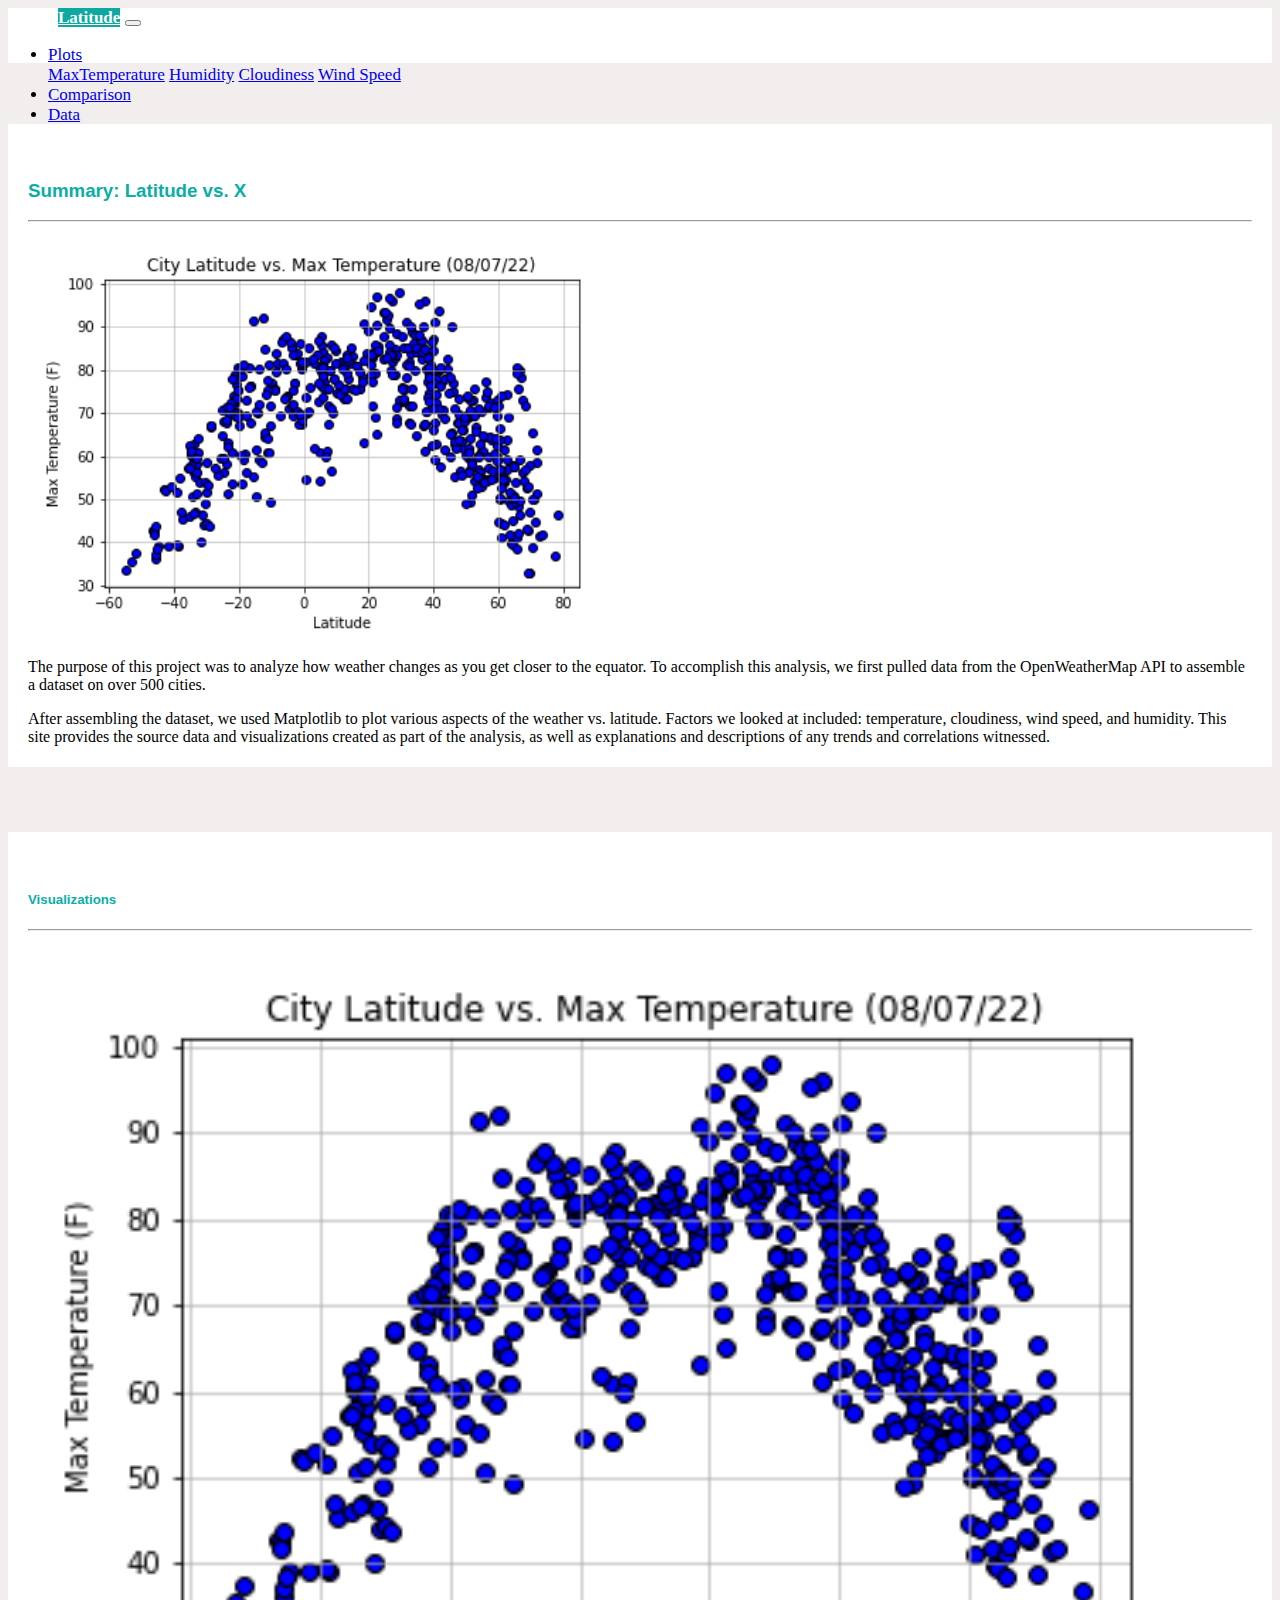
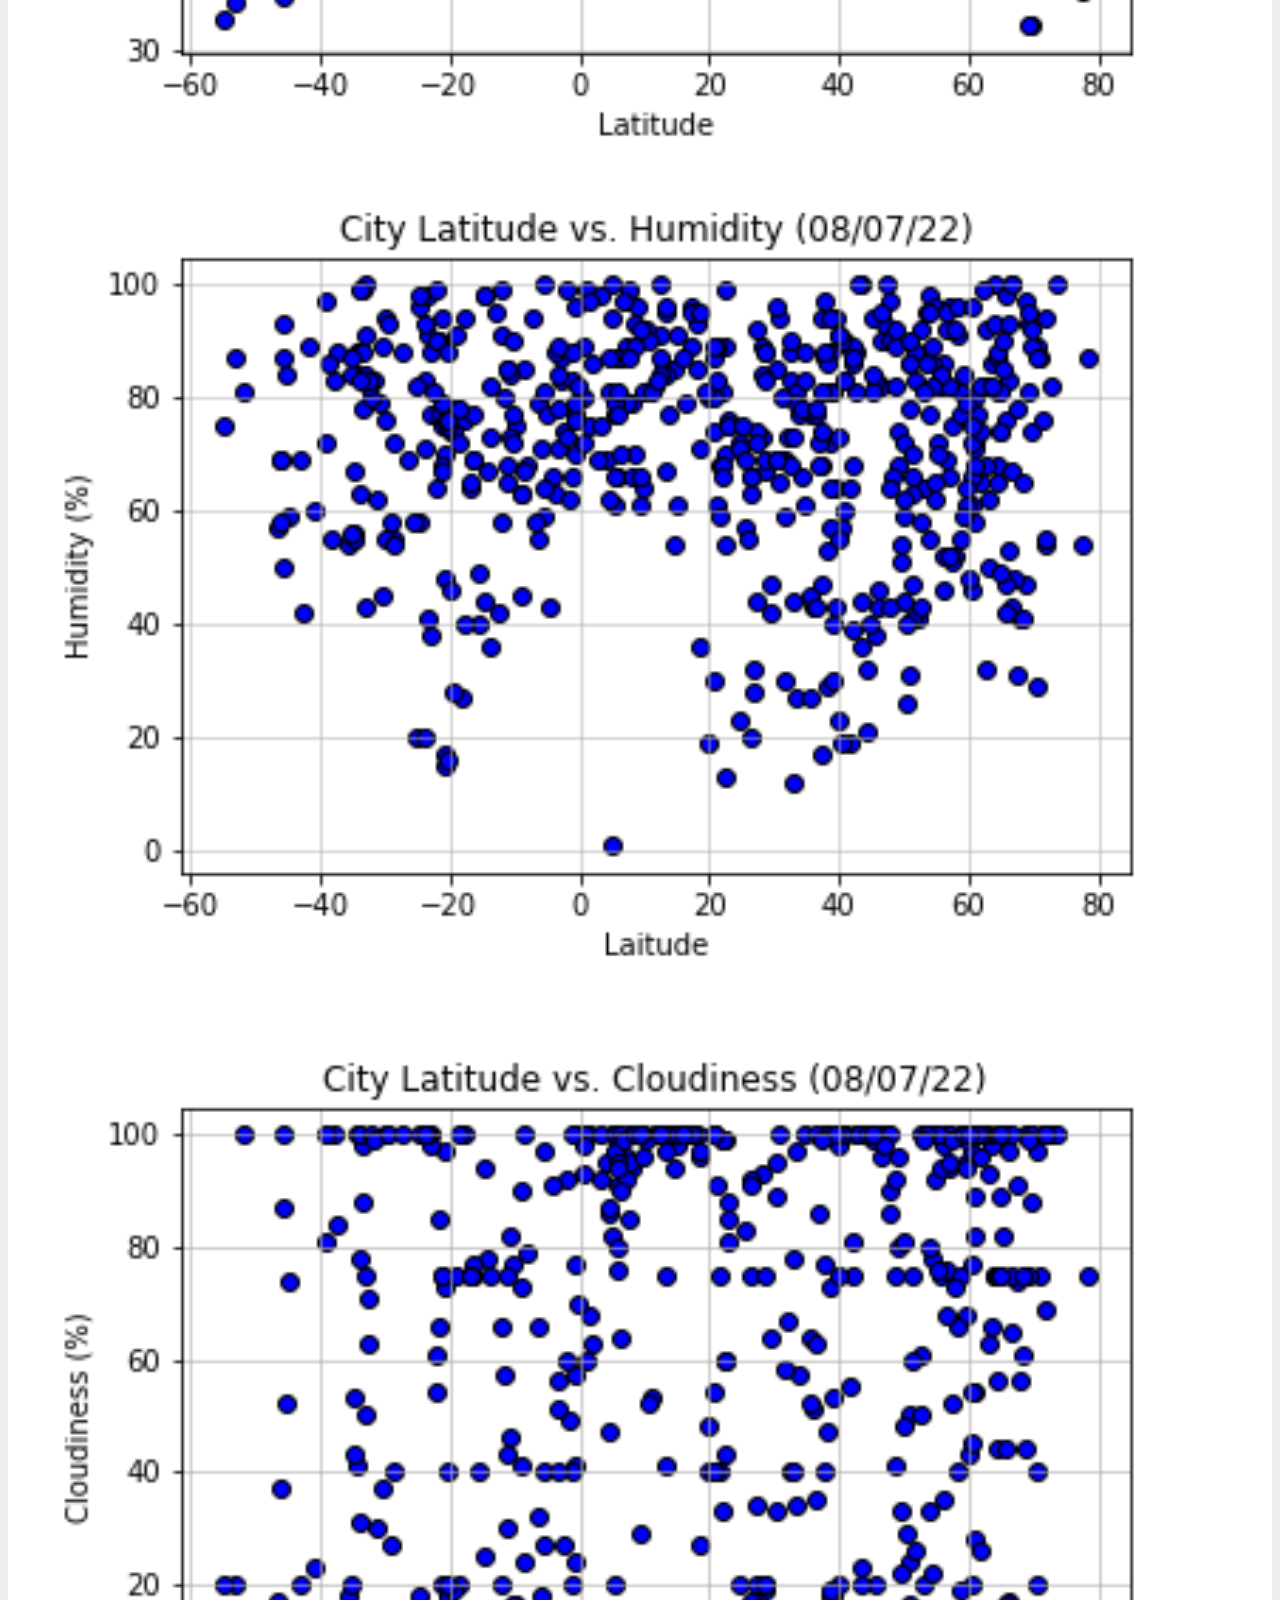
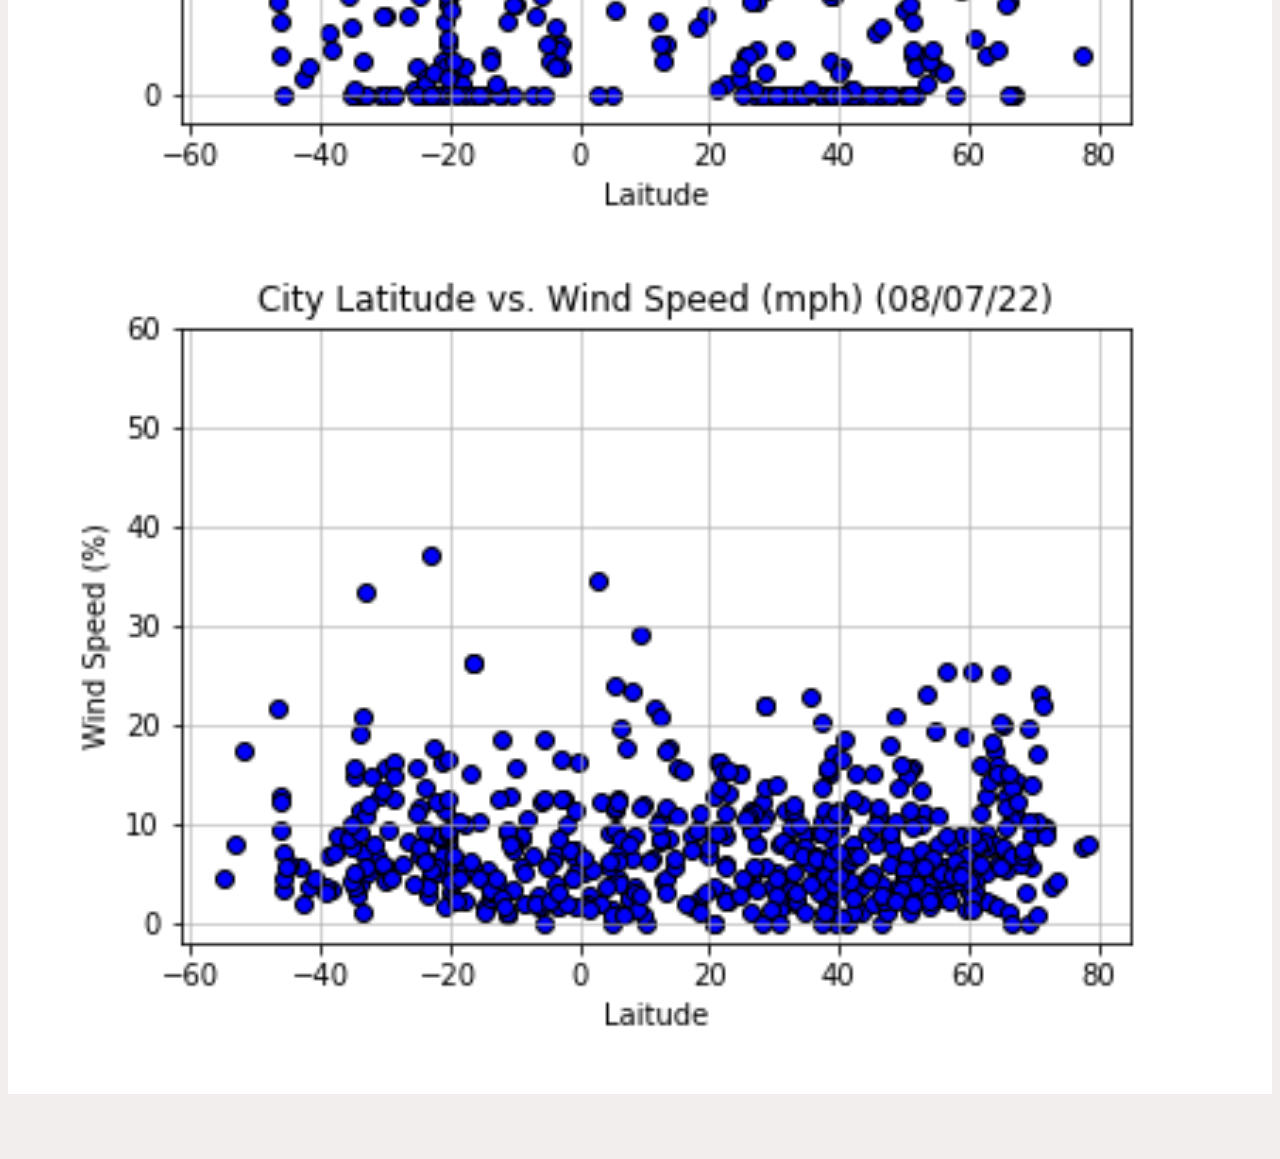
<file: index.html>
<!DOCTYPE html>
<html lang="en">
<head>
    <meta charset="UTF-8">
    <meta name="viewport" content="width=device-width, initial-scale=1.0">
    <title>Latitude</title>

 <!-- Bootstrap CSS -->
<link rel="stylesheet" href="https://stackpath.bootstrapcdn.com/bootstrap/4.5.0/css/bootstrap.min.css" integrity="sha384-9aIt2nRpC12Uk9gS9baDl411NQApFmC26EwAOH8WgZl5MYYxFfc+NcPb1dKGj7Sk" crossorigin="anonymous">

 <!-- CSS link-->
 <link rel="stylesheet" type="text/css" href="assets/css/style.css">

</head>
<body id="index">

    <!-- Navigation bar -->
    <div class="navigation">      
        <nav class="navbar navbar-expand-lg navbar-light">
          <a class="navbar-brand" href="index.html">Latitude</a>            
          <button class="navbar-toggler" type="button" data-toggle="collapse" data-target="#navbarNavDropdown"
             aria-controls="navbarNavDropdown" aria-expanded="true" aria-label="Toggle navigation">
              <span class="navbar-toggler-icon"></span>
          </button>
          <div class="collapse navbar-collapse" id="navbarNavDropdown">
            <ul class="navbar-nav ml-auto">
              <li class="nav-item dropdown">
                <a class="nav-link dropdown-toggle" href="#" id="navbarDropdownMenuLink" role="button" data-toggle="dropdown" aria-haspopup="true" aria-expanded="false">
                   Plots
                </a>
                <div class="dropdown-menu" aria-labelledby="navbarDropdownMenuLink">
                  <a class="dropdown-item" href="visualizations/MaxTemperature.html">MaxTemperature</a>
                  <a class="dropdown-item" href="visualizations/Humidity.html">Humidity</a>
                  <a class="dropdown-item" href="visualizations/Cloudiness.html">Cloudiness</a>
                  <a class="dropdown-item" href="visualizations/windSpeed.html">Wind Speed</a>
                </div>
              </li>
              <li class="nav-item">
                <a class="nav-link" href="Comparison.html">Comparison</a>
              </li>
              <li class="nav-item">
                <a class="nav-link" href="Data.html">Data</a>
              </li>
            </ul>
          </div>            
        </nav>       
    
    </div>  

    <!-- Main content section-->
<div class="container">
  <div class="row">
    <div class="col-lg-7 col-md-12">
      <div class="box" style="padding-bottom: 5px;">
        <h3 class="title">Summary: Latitude vs. X</h3>
        <hr>
        <img src="assets/images/City_Latitude_vs_Max_Temperature.png" class="vizualization rounded float-left" alt="Max Temperature Graph">
        <p>
          The purpose of this project was to analyze how weather changes as you get closer to the equator. 
          To accomplish this analysis, we first pulled data from the OpenWeatherMap API to assemble a 
          dataset on over 500 cities.
        </p>
        <p>
          After assembling the dataset, we used Matplotlib to plot various aspects of the weather vs. latitude. 
          Factors we looked at included: temperature, cloudiness, wind speed, and humidity. This site provides
          the source data and visualizations created as part of the analysis, as well as explanations and descriptions
          of any trends and correlations witnessed.
        </p>
      </div>
    </div>
    <div class="col-lg-5 col-md-12">
      <div class="box">
        <h5 class="title">Visualizations</h5>
        <hr>
        <div class="container">
          <div class="row" style="padding-bottom: 30px;">
            <div class="col-6">
              <a href="visualizations/MaxTemperature.html">
                <img class="panel" src="assets/images/City_Latitude_vs_Max_Temperature.png" alt="Max Temperature Graph">
              </a>
            </div>
            <div class="col-6">
              <a href="visualizations/Humidity.html">
                <img class="panel" src="assets/images/City_Latitude_vs_Humidity.png" alt="Humidity Graph">
              </a>
            </div>
          </div>
          <div class="row" style="padding-bottom: 30px;">
            <div class="col-6">
              <a href="visualizations/Cloudiness.html">
                <img class="panel" src="assets/images/City_Latitude_vs_Cloudiness.png" alt="Cloudiness Graph">
              </a>
            </div>
            <div class="col-6">
              <a href="visualizations/WindSpeed.html">
                <img class="panel" src="assets/images/City_Latitude_vs_Wind_Speed.png" alt="Wind Speed Graph">
              </a>
            </div>          
          </div>
        </div>
      </div>
    </div>
  </div>
</div>
    

  <!-- Bootstrap JS -->
     <script src="https://code.jquery.com/jquery-3.5.1.slim.min.js" integrity="sha384-DfXdz2htPH0lsSSs5nCTpuj/zy4C+OGpamoFVy38MVBnE+IbbVYUew+OrCXaRkfj" crossorigin="anonymous"></script>
    <script src="https://cdn.jsdelivr.net/npm/popper.js@1.16.0/dist/umd/popper.min.js" integrity="sha384-Q6E9RHvbIyZFJoft+2mJbHaEWldlvI9IOYy5n3zV9zzTtmI3UksdQRVvoxMfooAo" crossorigin="anonymous"></script>
    <script src="https://stackpath.bootstrapcdn.com/bootstrap/4.5.0/js/bootstrap.min.js" integrity="sha384-OgVRvuATP1z7JjHLkuOU7Xw704+h835Lr+6QL9UvYjZE3Ipu6Tp75j7Bh/kR0JKI" crossorigin="anonymous"></script>
</body>

</html>
</file>
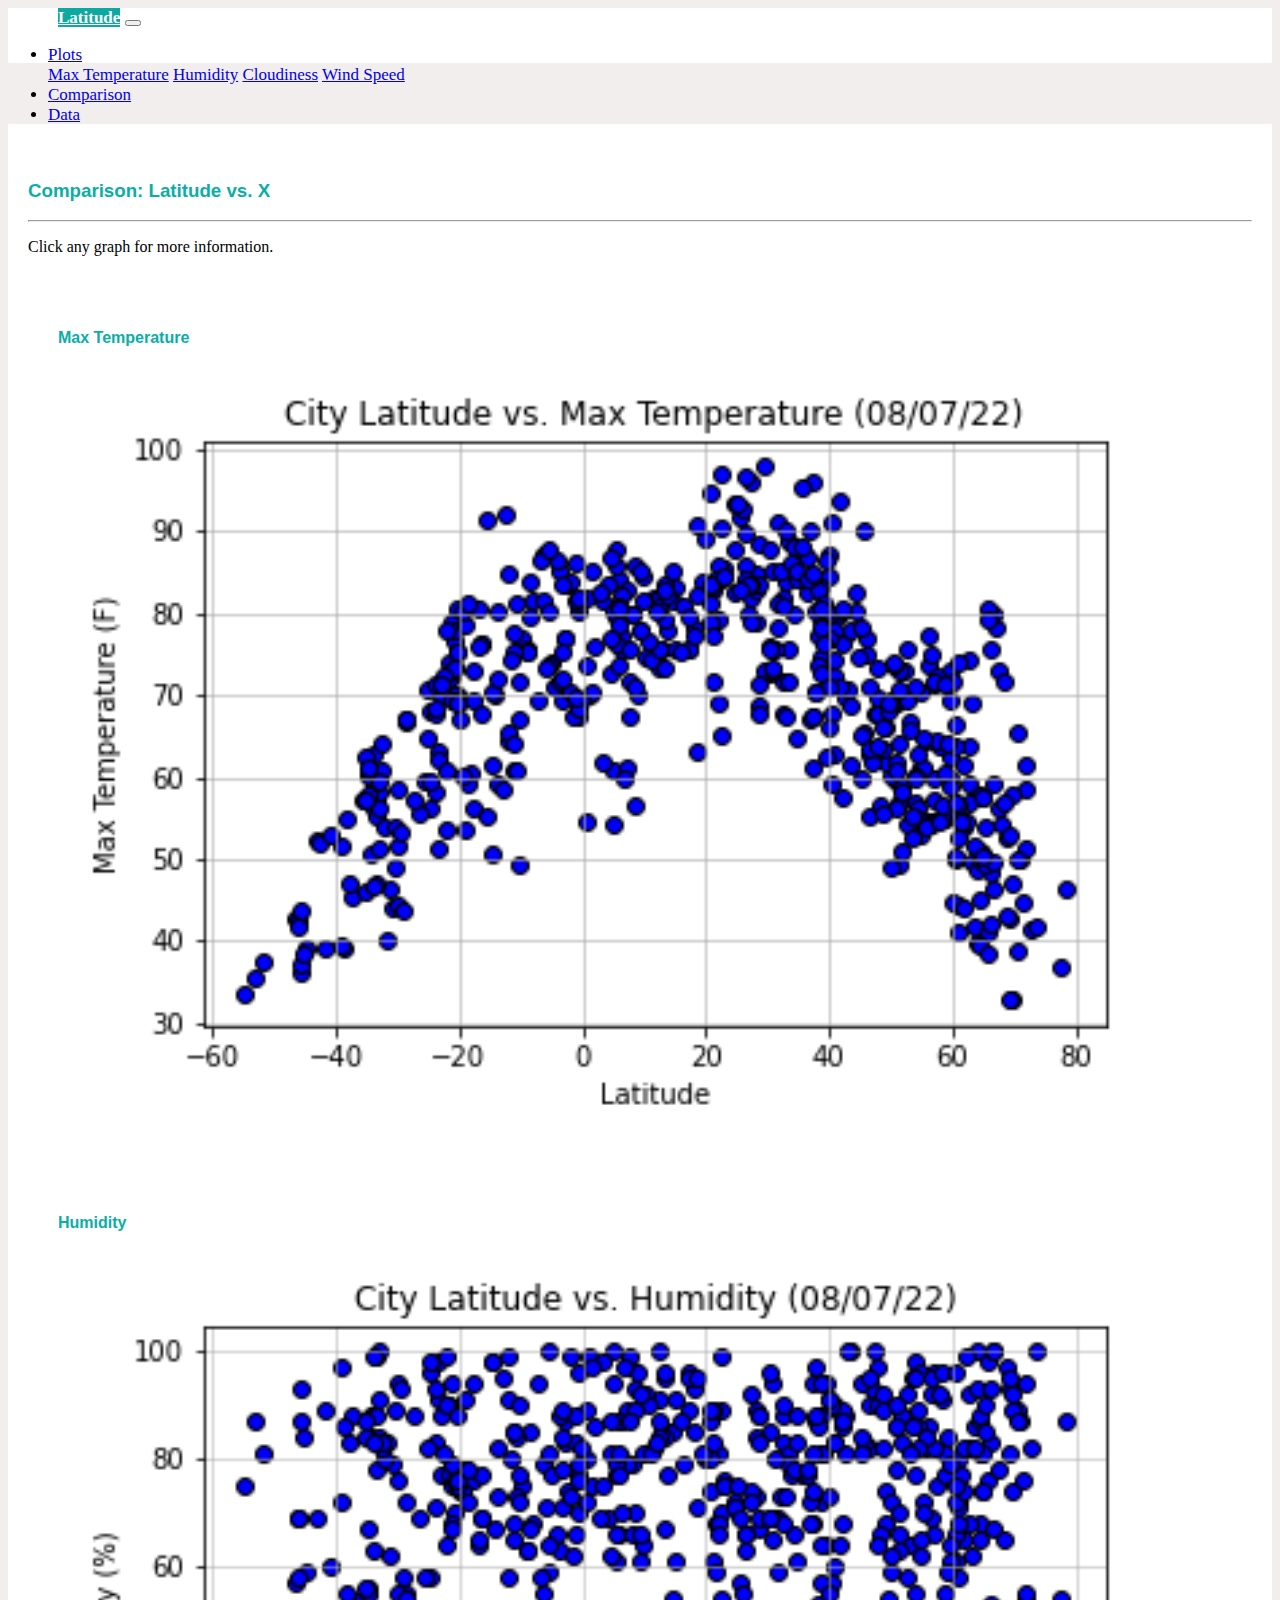
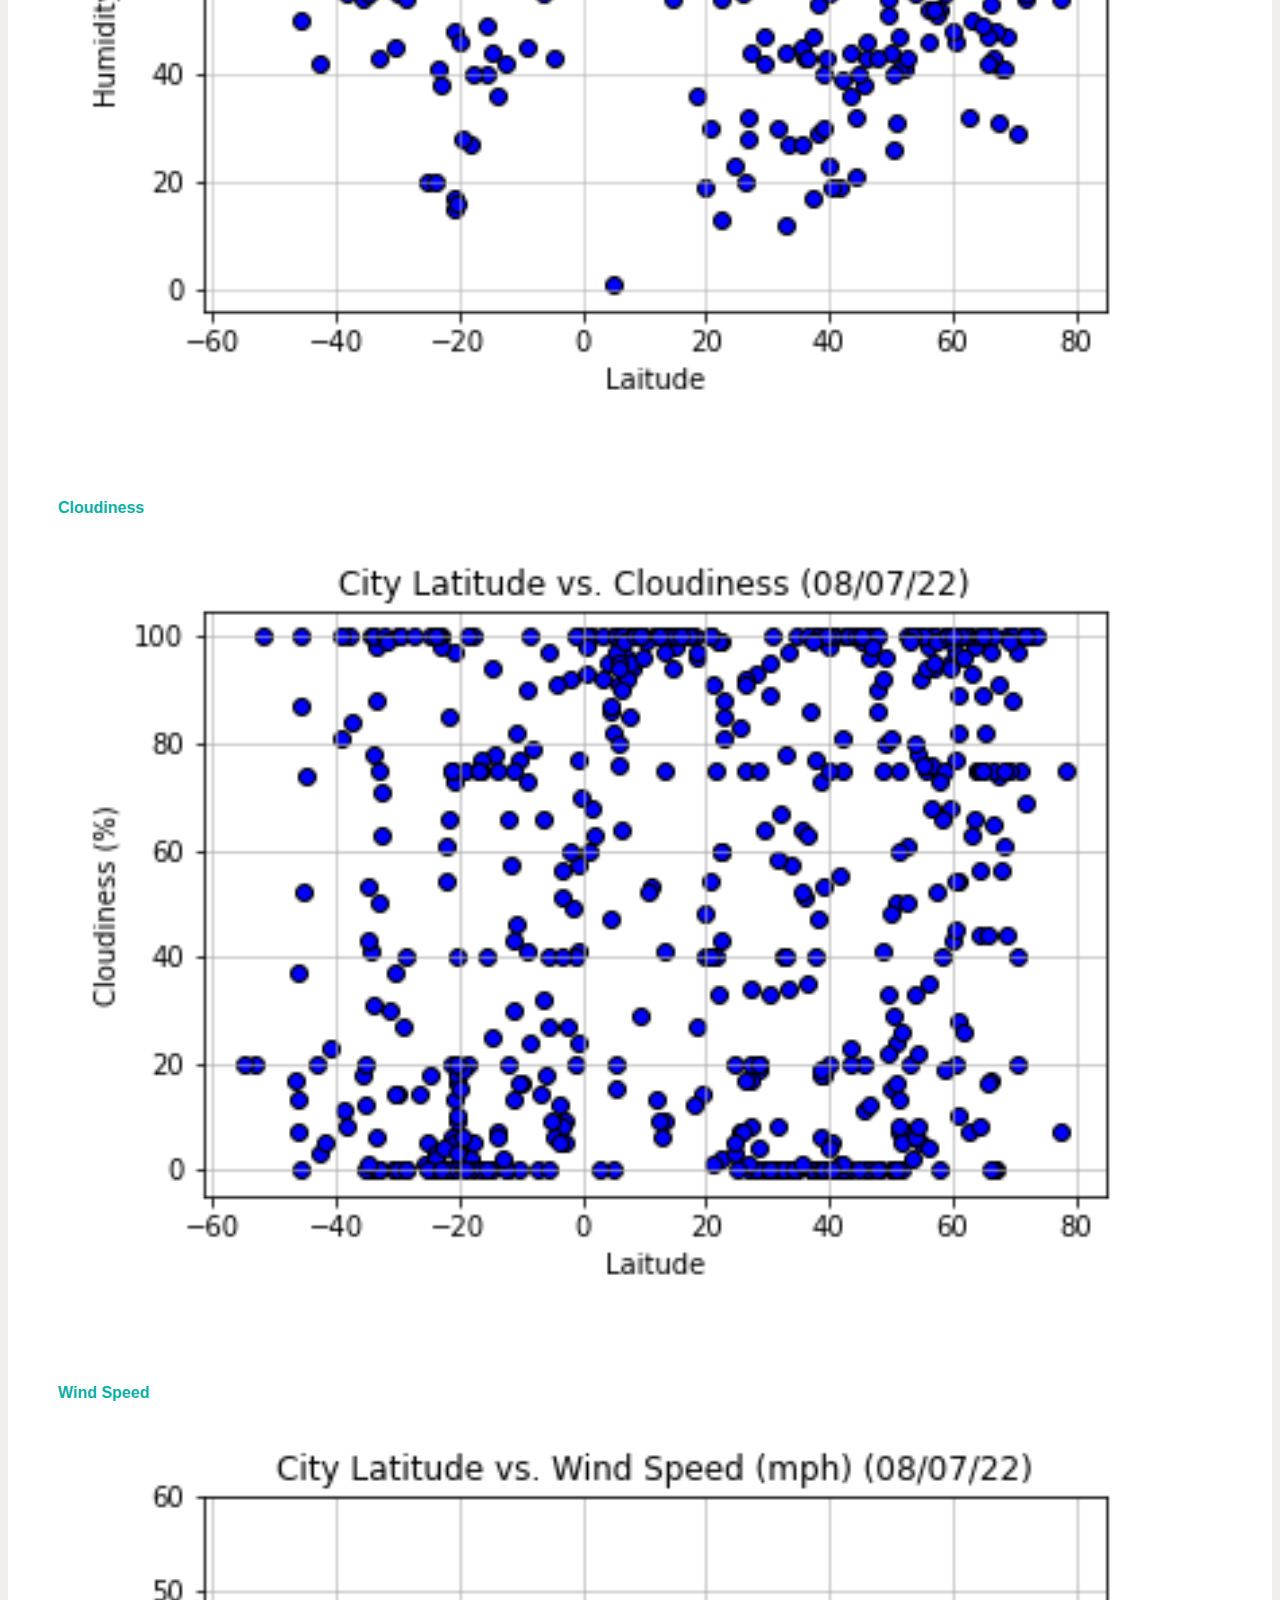
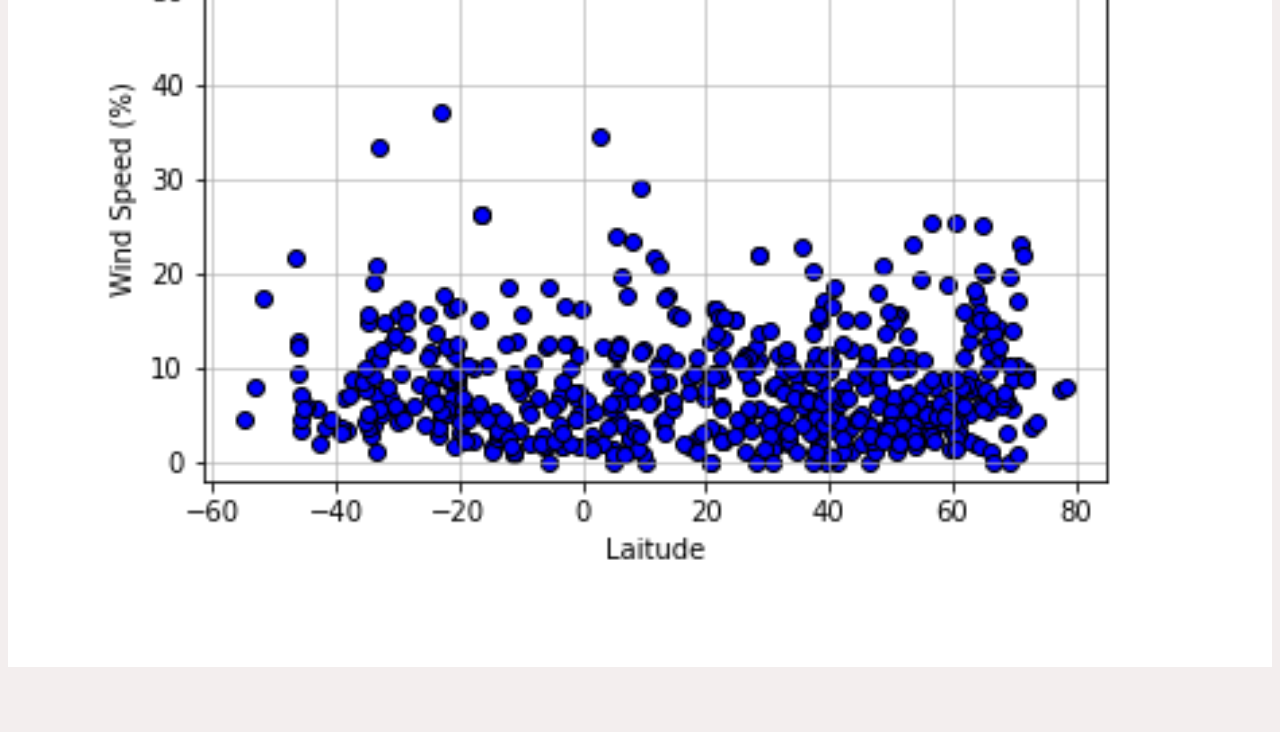
<file: Comparison.html>
<!DOCTYPE html>
<html lang="en">
<head>
    <meta charset="UTF-8">
    <meta name="viewport" content="width=device-width, initial-scale=1.0">
    <title>Comparison</title>

    <!-- Bootstrap CSS -->
    <link rel="stylesheet" href="https://stackpath.bootstrapcdn.com/bootstrap/4.5.0/css/bootstrap.min.css" integrity="sha384-9aIt2nRpC12Uk9gS9baDl411NQApFmC26EwAOH8WgZl5MYYxFfc+NcPb1dKGj7Sk" crossorigin="anonymous">

    <!-- CSS link connection-->
    <link rel="stylesheet" type="text/css" href="assets/css/style.css">

</head>
<body id="Comparison">

    <!-- Navigation bar section -->
    <div class="navigation">      
      <nav class="navbar navbar-expand-lg navbar-light">
        <a class="navbar-brand" href="index.html">Latitude</a>            
        <button class="navbar-toggler" type="button" data-toggle="collapse" data-target="#navbarNavDropdown"
           aria-controls="navbarNavDropdown" aria-expanded="true" aria-label="Toggle navigation">
            <span class="navbar-toggler-icon"></span>
        </button>
        <div class="collapse navbar-collapse" id="navbarNavDropdown">
          <ul class="navbar-nav ml-auto">
            <li class="nav-item dropdown">
              <a class="nav-link dropdown-toggle" href="#" id="navbarDropdownMenuLink" role="button" data-toggle="dropdown" aria-haspopup="true" aria-expanded="false">
                 Plots
              </a>
              <div class="dropdown-menu" aria-labelledby="navbarDropdownMenuLink">
                <a class="dropdown-item" href="visualizations/MaxTemperature.html">Max Temperature</a>
                <a class="dropdown-item" href="visualizations/Humidity.html">Humidity</a>
                <a class="dropdown-item" href="visualizations/Cloudiness.html">Cloudiness</a>
                <a class="dropdown-item" href="visualizations/WindSpeed.html">Wind Speed</a>
              </div>
            </li>
            <li class="nav-item">
              <a class="nav-link" href="Comparison.html">Comparison</a>
            </li>
            <li class="nav-item">
              <a class="nav-link" href="Data.html">Data</a>
            </li>
          </ul>
        </div>            
      </nav>       
  
  </div> 

  <!-- Content -->
    <div class="container">
      <div class="row">
        <div>
          <div class="box">
            <h3 class="title">Comparison: Latitude vs. X</h3>
            <hr>
            <p>Click any graph for more information.</p>
            <div class="container" style="padding-bottom: 40px;">
              <div class="row" >
                <div class="col-md-6 col-sm-12" style="padding: 30px;">
                  <div class="title">Max Temperature</div>
                  <a href="visualizations/MaxTemperature.html">
                    <img class="panel" src="assets/images/City_Latitude_vs_Max_Temperature.png" alt="Max Temperature Graph">
                  </a>
                </div>
                <div class="col-md-6 col-sm-12" style="padding: 30px;">
                  <div class="title">Humidity</div>
                  <a href="visualizations/Humidity.html">
                    <img class="panel" src="assets/images/City_Latitude_vs_Humidity.png" alt="Humidity Graph">
                  </a>
                </div>
              </div>
              <div class="row">
                <div class="col-md-6 col-sm-12" style="padding: 30px;">
                  <div class="title">Cloudiness</div>
                  <a href="visualizations/Cloudiness.html">
                    <img class="panel" src="assets/images/City_Latitude_vs_Cloudiness.png" alt="Cloudiness Graph">
                  </a>
                </div>
                <div class="col-md-6 col-sm-12" style="padding: 30px;">
                  <div class="title">Wind Speed</div>
                  <a href="visualizations/WindSpeed.html">
                    <img class="panel" src="assets/images/City_Latitude_vs_Wind_Speed.png" alt="Wind Speed Graph">
                  </a>
                </div>          
              </div>
            </div>
          </div>
        </div>

      </div>
    </div>


  <!-- Bootstrap JS -->
    <script src="https://code.jquery.com/jquery-3.5.1.slim.min.js" integrity="sha384-DfXdz2htPH0lsSSs5nCTpuj/zy4C+OGpamoFVy38MVBnE+IbbVYUew+OrCXaRkfj" crossorigin="anonymous"></script>
    <script src="https://cdn.jsdelivr.net/npm/popper.js@1.16.0/dist/umd/popper.min.js" integrity="sha384-Q6E9RHvbIyZFJoft+2mJbHaEWldlvI9IOYy5n3zV9zzTtmI3UksdQRVvoxMfooAo" crossorigin="anonymous"></script>
    <script src="https://stackpath.bootstrapcdn.com/bootstrap/4.5.0/js/bootstrap.min.js" integrity="sha384-OgVRvuATP1z7JjHLkuOU7Xw704+h835Lr+6QL9UvYjZE3Ipu6Tp75j7Bh/kR0JKI" crossorigin="anonymous"></script>
</body>
</html>
</file>
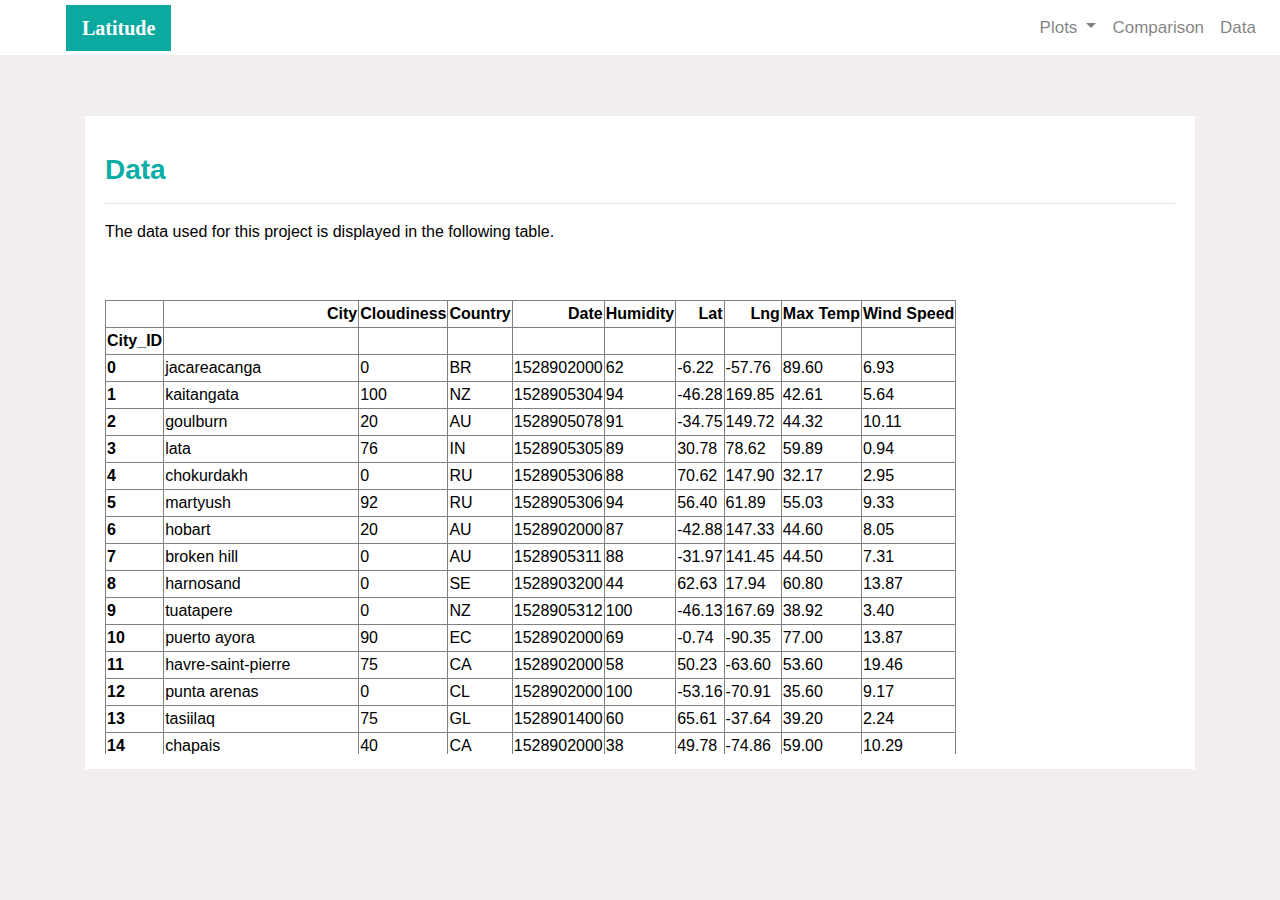
<file: Data.html>
<!DOCTYPE html>
<html lang="en">
<head>
    <meta charset="UTF-8">
    <meta name="viewport" content="width=device-width, initial-scale=1.0">
    <title>Data</title>

    <!-- Bootstrap CSS -->
    <link rel="stylesheet" href="https://stackpath.bootstrapcdn.com/bootstrap/4.4.1/css/bootstrap.min.css" 
        integrity="sha384-Vkoo8x4CGsO3+Hhxv8T/Q5PaXtkKtu6ug5TOeNV6gBiFeWPGFN9MuhOf23Q9Ifjh" crossorigin="anonymous">

    <!-- CSS link connection-->
    <link rel="stylesheet" type="text/css" href="assets/css/style.css">

</head>
<body id="data">
    
  
  <!-- Navigation section below -->
    <div class="navigation">      
      <nav class="navbar navbar-expand-lg navbar-light">
        <a class="navbar-brand" href="index.html">Latitude</a>            
        <button class="navbar-toggler" type="button" data-toggle="collapse" data-target="#navbarNavDropdown"
           aria-controls="navbarNavDropdown" aria-expanded="true" aria-label="Toggle navigation">
            <span class="navbar-toggler-icon"></span>
        </button>
        <div class="collapse navbar-collapse" id="navbarNavDropdown">
          <ul class="navbar-nav ml-auto">
            <li class="nav-item dropdown">
              <a class="nav-link dropdown-toggle" href="#" id="navbarDropdownMenuLink" role="button" data-toggle="dropdown" aria-haspopup="true" aria-expanded="false">
                 Plots
              </a>
              <div class="dropdown-menu" aria-labelledby="navbarDropdownMenuLink">
                <a class="dropdown-item" href="visualizations/MaxTemperature.html">Max Temperature</a>
                <a class="dropdown-item" href="visualizations/Humidity.html">Humidity</a>
                <a class="dropdown-item" href="visualizations/Cloudiness.html">Cloudiness</a>
                <a class="dropdown-item" href="visualizations/WindSpeed.html">Wind Speed</a>
              </div>
            </li>
            <li class="nav-item">
              <a class="nav-link" href="Comparison.html">Comparison</a>
            </li>
            <li class="nav-item">
              <a class="nav-link" href="Data.html">Data</a>
            </li>
          </ul>
        </div>            
      </nav>       
  
  </div> 


  <!-- Content -->
      <div class="container">
        <div class="box">
          <h3 class="title">Data</h3>
          <hr>
          <p>
            The data used for this project is displayed in the following table.
          </p>
          <br>
          <div class="table-responsive" style="overflow-x: auto; overflow-y: auto; 
            max-height: 470px; max-width: auto;">

            <table class="table table-striped">
              <thead>
                <table border="1" class="dataframe">
                  <thead>
                    <tr style="text-align: right;">
                      <th></th>
                      <th>City</th>
                      <th>Cloudiness</th>
                      <th>Country</th>
                      <th>Date</th>
                      <th>Humidity</th>
                      <th>Lat</th>
                      <th>Lng</th>
                      <th>Max Temp</th>
                      <th>Wind Speed</th>
                    </tr>
                    <tr>
                      <th>City_ID</th>
                      <th></th>
                      <th></th>
                      <th></th>
                      <th></th>
                      <th></th>
                      <th></th>
                      <th></th>
                      <th></th>
                      <th></th>
                    </tr>
                  </thead>
                  <tbody>
                    <tr>
                      <th>0</th>
                      <td>jacareacanga</td>
                      <td>0</td>
                      <td>BR</td>
                      <td>1528902000</td>
                      <td>62</td>
                      <td>-6.22</td>
                      <td>-57.76</td>
                      <td>89.60</td>
                      <td>6.93</td>
                    </tr>
                    <tr>
                      <th>1</th>
                      <td>kaitangata</td>
                      <td>100</td>
                      <td>NZ</td>
                      <td>1528905304</td>
                      <td>94</td>
                      <td>-46.28</td>
                      <td>169.85</td>
                      <td>42.61</td>
                      <td>5.64</td>
                    </tr>
                    <tr>
                      <th>2</th>
                      <td>goulburn</td>
                      <td>20</td>
                      <td>AU</td>
                      <td>1528905078</td>
                      <td>91</td>
                      <td>-34.75</td>
                      <td>149.72</td>
                      <td>44.32</td>
                      <td>10.11</td>
                    </tr>
                    <tr>
                      <th>3</th>
                      <td>lata</td>
                      <td>76</td>
                      <td>IN</td>
                      <td>1528905305</td>
                      <td>89</td>
                      <td>30.78</td>
                      <td>78.62</td>
                      <td>59.89</td>
                      <td>0.94</td>
                    </tr>
                    <tr>
                      <th>4</th>
                      <td>chokurdakh</td>
                      <td>0</td>
                      <td>RU</td>
                      <td>1528905306</td>
                      <td>88</td>
                      <td>70.62</td>
                      <td>147.90</td>
                      <td>32.17</td>
                      <td>2.95</td>
                    </tr>
                    <tr>
                      <th>5</th>
                      <td>martyush</td>
                      <td>92</td>
                      <td>RU</td>
                      <td>1528905306</td>
                      <td>94</td>
                      <td>56.40</td>
                      <td>61.89</td>
                      <td>55.03</td>
                      <td>9.33</td>
                    </tr>
                    <tr>
                      <th>6</th>
                      <td>hobart</td>
                      <td>20</td>
                      <td>AU</td>
                      <td>1528902000</td>
                      <td>87</td>
                      <td>-42.88</td>
                      <td>147.33</td>
                      <td>44.60</td>
                      <td>8.05</td>
                    </tr>
                    <tr>
                      <th>7</th>
                      <td>broken hill</td>
                      <td>0</td>
                      <td>AU</td>
                      <td>1528905311</td>
                      <td>88</td>
                      <td>-31.97</td>
                      <td>141.45</td>
                      <td>44.50</td>
                      <td>7.31</td>
                    </tr>
                    <tr>
                      <th>8</th>
                      <td>harnosand</td>
                      <td>0</td>
                      <td>SE</td>
                      <td>1528903200</td>
                      <td>44</td>
                      <td>62.63</td>
                      <td>17.94</td>
                      <td>60.80</td>
                      <td>13.87</td>
                    </tr>
                    <tr>
                      <th>9</th>
                      <td>tuatapere</td>
                      <td>0</td>
                      <td>NZ</td>
                      <td>1528905312</td>
                      <td>100</td>
                      <td>-46.13</td>
                      <td>167.69</td>
                      <td>38.92</td>
                      <td>3.40</td>
                    </tr>
                    <tr>
                      <th>10</th>
                      <td>puerto ayora</td>
                      <td>90</td>
                      <td>EC</td>
                      <td>1528902000</td>
                      <td>69</td>
                      <td>-0.74</td>
                      <td>-90.35</td>
                      <td>77.00</td>
                      <td>13.87</td>
                    </tr>
                    <tr>
                      <th>11</th>
                      <td>havre-saint-pierre</td>
                      <td>75</td>
                      <td>CA</td>
                      <td>1528902000</td>
                      <td>58</td>
                      <td>50.23</td>
                      <td>-63.60</td>
                      <td>53.60</td>
                      <td>19.46</td>
                    </tr>
                    <tr>
                      <th>12</th>
                      <td>punta arenas</td>
                      <td>0</td>
                      <td>CL</td>
                      <td>1528902000</td>
                      <td>100</td>
                      <td>-53.16</td>
                      <td>-70.91</td>
                      <td>35.60</td>
                      <td>9.17</td>
                    </tr>
                    <tr>
                      <th>13</th>
                      <td>tasiilaq</td>
                      <td>75</td>
                      <td>GL</td>
                      <td>1528901400</td>
                      <td>60</td>
                      <td>65.61</td>
                      <td>-37.64</td>
                      <td>39.20</td>
                      <td>2.24</td>
                    </tr>
                    <tr>
                      <th>14</th>
                      <td>chapais</td>
                      <td>40</td>
                      <td>CA</td>
                      <td>1528902000</td>
                      <td>38</td>
                      <td>49.78</td>
                      <td>-74.86</td>
                      <td>59.00</td>
                      <td>10.29</td>
                    </tr>
                    <tr>
                      <th>15</th>
                      <td>avarua</td>
                      <td>40</td>
                      <td>CK</td>
                      <td>1528902000</td>
                      <td>56</td>
                      <td>-21.21</td>
                      <td>-159.78</td>
                      <td>73.40</td>
                      <td>10.29</td>
                    </tr>
                    <tr>
                      <th>16</th>
                      <td>hofn</td>
                      <td>75</td>
                      <td>IS</td>
                      <td>1528902000</td>
                      <td>87</td>
                      <td>64.25</td>
                      <td>-15.21</td>
                      <td>51.80</td>
                      <td>8.05</td>
                    </tr>
                    <tr>
                      <th>17</th>
                      <td>yukamenskoye</td>
                      <td>92</td>
                      <td>RU</td>
                      <td>1528905315</td>
                      <td>98</td>
                      <td>57.89</td>
                      <td>52.24</td>
                      <td>56.65</td>
                      <td>10.22</td>
                    </tr>
                    <tr>
                      <th>18</th>
                      <td>khandbari</td>
                      <td>80</td>
                      <td>NP</td>
                      <td>1528905315</td>
                      <td>67</td>
                      <td>27.38</td>
                      <td>87.21</td>
                      <td>44.59</td>
                      <td>1.39</td>
                    </tr>
                    <tr>
                      <th>19</th>
                      <td>bethel</td>
                      <td>1</td>
                      <td>US</td>
                      <td>1528901580</td>
                      <td>93</td>
                      <td>60.79</td>
                      <td>-161.76</td>
                      <td>44.60</td>
                      <td>8.05</td>
                    </tr>
                    <tr>
                      <th>20</th>
                      <td>ushuaia</td>
                      <td>75</td>
                      <td>AR</td>
                      <td>1528902000</td>
                      <td>64</td>
                      <td>-54.81</td>
                      <td>-68.31</td>
                      <td>41.00</td>
                      <td>3.36</td>
                    </tr>
                    <tr>
                      <th>21</th>
                      <td>east london</td>
                      <td>0</td>
                      <td>ZA</td>
                      <td>1528902000</td>
                      <td>37</td>
                      <td>-33.02</td>
                      <td>27.91</td>
                      <td>69.80</td>
                      <td>5.82</td>
                    </tr>
                    <tr>
                      <th>22</th>
                      <td>bluff</td>
                      <td>76</td>
                      <td>AU</td>
                      <td>1528905321</td>
                      <td>76</td>
                      <td>-23.58</td>
                      <td>149.07</td>
                      <td>61.96</td>
                      <td>4.74</td>
                    </tr>
                    <tr>
                      <th>23</th>
                      <td>mount isa</td>
                      <td>75</td>
                      <td>AU</td>
                      <td>1528902000</td>
                      <td>100</td>
                      <td>-20.73</td>
                      <td>139.49</td>
                      <td>64.40</td>
                      <td>3.29</td>
                    </tr>
                    <tr>
                      <th>24</th>
                      <td>pevek</td>
                      <td>0</td>
                      <td>RU</td>
                      <td>1528905321</td>
                      <td>71</td>
                      <td>69.70</td>
                      <td>170.27</td>
                      <td>36.94</td>
                      <td>6.98</td>
                    </tr>
                    <tr>
                      <th>25</th>
                      <td>gao</td>
                      <td>24</td>
                      <td>ML</td>
                      <td>1528905321</td>
                      <td>16</td>
                      <td>16.28</td>
                      <td>-0.04</td>
                      <td>110.02</td>
                      <td>4.97</td>
                    </tr>
                    <tr>
                      <th>26</th>
                      <td>cabo san lucas</td>
                      <td>75</td>
                      <td>MX</td>
                      <td>1528901160</td>
                      <td>74</td>
                      <td>22.89</td>
                      <td>-109.91</td>
                      <td>84.20</td>
                      <td>10.29</td>
                    </tr>
                    <tr>
                      <th>27</th>
                      <td>sao filipe</td>
                      <td>0</td>
                      <td>CV</td>
                      <td>1528905323</td>
                      <td>88</td>
                      <td>14.90</td>
                      <td>-24.50</td>
                      <td>75.73</td>
                      <td>13.02</td>
                    </tr>
                    <tr>
                      <th>28</th>
                      <td>tiksi</td>
                      <td>44</td>
                      <td>RU</td>
                      <td>1528905298</td>
                      <td>58</td>
                      <td>71.64</td>
                      <td>128.87</td>
                      <td>57.73</td>
                      <td>10.11</td>
                    </tr>
                    <tr>
                      <th>29</th>
                      <td>busselton</td>
                      <td>92</td>
                      <td>AU</td>
                      <td>1528905323</td>
                      <td>100</td>
                      <td>-33.64</td>
                      <td>115.35</td>
                      <td>60.43</td>
                      <td>10.56</td>
                    </tr>
                    <tr>
                      <th>30</th>
                      <td>alofi</td>
                      <td>76</td>
                      <td>NU</td>
                      <td>1528902000</td>
                      <td>88</td>
                      <td>-19.06</td>
                      <td>-169.92</td>
                      <td>71.60</td>
                      <td>3.36</td>
                    </tr>
                    <tr>
                      <th>31</th>
                      <td>ola</td>
                      <td>75</td>
                      <td>RU</td>
                      <td>1528902000</td>
                      <td>100</td>
                      <td>59.58</td>
                      <td>151.30</td>
                      <td>42.80</td>
                      <td>7.76</td>
                    </tr>
                    <tr>
                      <th>32</th>
                      <td>atar</td>
                      <td>20</td>
                      <td>MR</td>
                      <td>1528902000</td>
                      <td>19</td>
                      <td>20.52</td>
                      <td>-13.05</td>
                      <td>91.40</td>
                      <td>9.17</td>
                    </tr>
                    <tr>
                      <th>33</th>
                      <td>rikitea</td>
                      <td>0</td>
                      <td>PF</td>
                      <td>1528905325</td>
                      <td>100</td>
                      <td>-23.12</td>
                      <td>-134.97</td>
                      <td>73.57</td>
                      <td>8.66</td>
                    </tr>
                    <tr>
                      <th>34</th>
                      <td>hermanus</td>
                      <td>0</td>
                      <td>ZA</td>
                      <td>1528905325</td>
                      <td>24</td>
                      <td>-34.42</td>
                      <td>19.24</td>
                      <td>77.17</td>
                      <td>8.66</td>
                    </tr>
                    <tr>
                      <th>35</th>
                      <td>ponta delgada</td>
                      <td>75</td>
                      <td>PT</td>
                      <td>1528903800</td>
                      <td>88</td>
                      <td>37.73</td>
                      <td>-25.67</td>
                      <td>71.60</td>
                      <td>12.75</td>
                    </tr>
                    <tr>
                      <th>36</th>
                      <td>bambari</td>
                      <td>24</td>
                      <td>CF</td>
                      <td>1528905326</td>
                      <td>84</td>
                      <td>5.77</td>
                      <td>20.68</td>
                      <td>81.85</td>
                      <td>7.65</td>
                    </tr>
                    <tr>
                      <th>37</th>
                      <td>cap malheureux</td>
                      <td>75</td>
                      <td>MU</td>
                      <td>1528902000</td>
                      <td>69</td>
                      <td>-19.98</td>
                      <td>57.61</td>
                      <td>75.20</td>
                      <td>14.99</td>
                    </tr>
                    <tr>
                      <th>38</th>
                      <td>puerto escondido</td>
                      <td>75</td>
                      <td>MX</td>
                      <td>1528901100</td>
                      <td>65</td>
                      <td>15.86</td>
                      <td>-97.07</td>
                      <td>80.60</td>
                      <td>3.36</td>
                    </tr>
                    <tr>
                      <th>39</th>
                      <td>qaanaaq</td>
                      <td>32</td>
                      <td>GL</td>
                      <td>1528905330</td>
                      <td>100</td>
                      <td>77.48</td>
                      <td>-69.36</td>
                      <td>31.45</td>
                      <td>6.31</td>
                    </tr>
                    <tr>
                      <th>40</th>
                      <td>new norfolk</td>
                      <td>20</td>
                      <td>AU</td>
                      <td>1528902000</td>
                      <td>87</td>
                      <td>-42.78</td>
                      <td>147.06</td>
                      <td>44.60</td>
                      <td>8.05</td>
                    </tr>
                    <tr>
                      <th>41</th>
                      <td>najran</td>
                      <td>40</td>
                      <td>SA</td>
                      <td>1528902000</td>
                      <td>13</td>
                      <td>17.54</td>
                      <td>44.22</td>
                      <td>98.60</td>
                      <td>11.41</td>
                    </tr>
                    <tr>
                      <th>42</th>
                      <td>isla mujeres</td>
                      <td>90</td>
                      <td>MX</td>
                      <td>1528904340</td>
                      <td>100</td>
                      <td>21.23</td>
                      <td>-86.73</td>
                      <td>75.20</td>
                      <td>16.11</td>
                    </tr>
                    <tr>
                      <th>43</th>
                      <td>mar del plata</td>
                      <td>0</td>
                      <td>AR</td>
                      <td>1528905297</td>
                      <td>100</td>
                      <td>-46.43</td>
                      <td>-67.52</td>
                      <td>32.53</td>
                      <td>7.31</td>
                    </tr>
                    <tr>
                      <th>44</th>
                      <td>provideniya</td>
                      <td>0</td>
                      <td>RU</td>
                      <td>1528905332</td>
                      <td>91</td>
                      <td>64.42</td>
                      <td>-173.23</td>
                      <td>40.63</td>
                      <td>10.78</td>
                    </tr>
                    <tr>
                      <th>45</th>
                      <td>jamestown</td>
                      <td>12</td>
                      <td>AU</td>
                      <td>1528905333</td>
                      <td>88</td>
                      <td>-33.21</td>
                      <td>138.60</td>
                      <td>43.15</td>
                      <td>10.89</td>
                    </tr>
                    <tr>
                      <th>46</th>
                      <td>medicine hat</td>
                      <td>20</td>
                      <td>CA</td>
                      <td>1528902000</td>
                      <td>34</td>
                      <td>50.04</td>
                      <td>-110.68</td>
                      <td>66.20</td>
                      <td>14.99</td>
                    </tr>
                    <tr>
                      <th>47</th>
                      <td>katsuura</td>
                      <td>8</td>
                      <td>JP</td>
                      <td>1528905334</td>
                      <td>88</td>
                      <td>33.93</td>
                      <td>134.50</td>
                      <td>62.05</td>
                      <td>7.54</td>
                    </tr>
                    <tr>
                      <th>48</th>
                      <td>aklavik</td>
                      <td>20</td>
                      <td>CA</td>
                      <td>1528902000</td>
                      <td>53</td>
                      <td>68.22</td>
                      <td>-135.01</td>
                      <td>51.80</td>
                      <td>11.41</td>
                    </tr>
                    <tr>
                      <th>49</th>
                      <td>tuktoyaktuk</td>
                      <td>20</td>
                      <td>CA</td>
                      <td>1528902000</td>
                      <td>61</td>
                      <td>69.44</td>
                      <td>-133.03</td>
                      <td>46.40</td>
                      <td>6.93</td>
                    </tr>
                    <tr>
                      <th>50</th>
                      <td>kapaa</td>
                      <td>90</td>
                      <td>US</td>
                      <td>1528901760</td>
                      <td>88</td>
                      <td>22.08</td>
                      <td>-159.32</td>
                      <td>75.20</td>
                      <td>14.99</td>
                    </tr>
                    <tr>
                      <th>51</th>
                      <td>mildura</td>
                      <td>0</td>
                      <td>AU</td>
                      <td>1528905300</td>
                      <td>92</td>
                      <td>-34.18</td>
                      <td>142.16</td>
                      <td>45.67</td>
                      <td>9.66</td>
                    </tr>
                    <tr>
                      <th>52</th>
                      <td>souillac</td>
                      <td>75</td>
                      <td>FR</td>
                      <td>1528903800</td>
                      <td>49</td>
                      <td>45.60</td>
                      <td>-0.60</td>
                      <td>73.40</td>
                      <td>10.29</td>
                    </tr>
                    <tr>
                      <th>53</th>
                      <td>lorengau</td>
                      <td>100</td>
                      <td>PG</td>
                      <td>1528905336</td>
                      <td>100</td>
                      <td>-2.02</td>
                      <td>147.27</td>
                      <td>80.59</td>
                      <td>3.85</td>
                    </tr>
                    <tr>
                      <th>54</th>
                      <td>praia</td>
                      <td>20</td>
                      <td>BR</td>
                      <td>1528902000</td>
                      <td>47</td>
                      <td>-20.25</td>
                      <td>-43.81</td>
                      <td>82.40</td>
                      <td>3.36</td>
                    </tr>
                    <tr>
                      <th>55</th>
                      <td>port alfred</td>
                      <td>0</td>
                      <td>ZA</td>
                      <td>1528905338</td>
                      <td>50</td>
                      <td>-33.59</td>
                      <td>26.89</td>
                      <td>76.54</td>
                      <td>7.20</td>
                    </tr>
                    <tr>
                      <th>56</th>
                      <td>barranca</td>
                      <td>0</td>
                      <td>PE</td>
                      <td>1528905339</td>
                      <td>98</td>
                      <td>-10.75</td>
                      <td>-77.76</td>
                      <td>61.87</td>
                      <td>9.89</td>
                    </tr>
                    <tr>
                      <th>57</th>
                      <td>nome</td>
                      <td>40</td>
                      <td>US</td>
                      <td>1528902900</td>
                      <td>70</td>
                      <td>30.04</td>
                      <td>-94.42</td>
                      <td>87.80</td>
                      <td>3.36</td>
                    </tr>
                    <tr>
                      <th>58</th>
                      <td>matay</td>
                      <td>0</td>
                      <td>EG</td>
                      <td>1528905339</td>
                      <td>23</td>
                      <td>28.42</td>
                      <td>30.79</td>
                      <td>97.69</td>
                      <td>6.98</td>
                    </tr>
                    <tr>
                      <th>59</th>
                      <td>saskylakh</td>
                      <td>48</td>
                      <td>RU</td>
                      <td>1528905339</td>
                      <td>55</td>
                      <td>71.97</td>
                      <td>114.09</td>
                      <td>59.53</td>
                      <td>5.86</td>
                    </tr>
                    <tr>
                      <th>60</th>
                      <td>itarema</td>
                      <td>0</td>
                      <td>BR</td>
                      <td>1528905340</td>
                      <td>61</td>
                      <td>-2.92</td>
                      <td>-39.92</td>
                      <td>88.33</td>
                      <td>12.57</td>
                    </tr>
                    <tr>
                      <th>61</th>
                      <td>butaritari</td>
                      <td>56</td>
                      <td>KI</td>
                      <td>1528905340</td>
                      <td>100</td>
                      <td>3.07</td>
                      <td>172.79</td>
                      <td>81.13</td>
                      <td>7.31</td>
                    </tr>
                    <tr>
                      <th>62</th>
                      <td>peniche</td>
                      <td>20</td>
                      <td>PT</td>
                      <td>1528903800</td>
                      <td>64</td>
                      <td>39.36</td>
                      <td>-9.38</td>
                      <td>75.20</td>
                      <td>12.75</td>
                    </tr>
                    <tr>
                      <th>63</th>
                      <td>beloha</td>
                      <td>0</td>
                      <td>MG</td>
                      <td>1528905340</td>
                      <td>57</td>
                      <td>-25.17</td>
                      <td>45.06</td>
                      <td>71.95</td>
                      <td>16.37</td>
                    </tr>
                    <tr>
                      <th>64</th>
                      <td>anadyr</td>
                      <td>0</td>
                      <td>RU</td>
                      <td>1528902000</td>
                      <td>57</td>
                      <td>64.73</td>
                      <td>177.51</td>
                      <td>48.20</td>
                      <td>4.47</td>
                    </tr>
                    <tr>
                      <th>65</th>
                      <td>luderitz</td>
                      <td>12</td>
                      <td>NaN</td>
                      <td>1528905342</td>
                      <td>64</td>
                      <td>-26.65</td>
                      <td>15.16</td>
                      <td>64.03</td>
                      <td>17.38</td>
                    </tr>
                    <tr>
                      <th>66</th>
                      <td>rochester</td>
                      <td>1</td>
                      <td>US</td>
                      <td>1528902960</td>
                      <td>37</td>
                      <td>44.02</td>
                      <td>-92.46</td>
                      <td>73.40</td>
                      <td>6.93</td>
                    </tr>
                    <tr>
                      <th>67</th>
                      <td>bosaso</td>
                      <td>0</td>
                      <td>SO</td>
                      <td>1528905347</td>
                      <td>86</td>
                      <td>11.28</td>
                      <td>49.18</td>
                      <td>89.77</td>
                      <td>3.96</td>
                    </tr>
                    <tr>
                      <th>68</th>
                      <td>faanui</td>
                      <td>0</td>
                      <td>PF</td>
                      <td>1528905347</td>
                      <td>100</td>
                      <td>-16.48</td>
                      <td>-151.75</td>
                      <td>79.96</td>
                      <td>11.79</td>
                    </tr>
                    <tr>
                      <th>69</th>
                      <td>grindavik</td>
                      <td>75</td>
                      <td>IS</td>
                      <td>1528902000</td>
                      <td>70</td>
                      <td>63.84</td>
                      <td>-22.43</td>
                      <td>48.20</td>
                      <td>5.82</td>
                    </tr>
                    <tr>
                      <th>70</th>
                      <td>margate</td>
                      <td>20</td>
                      <td>AU</td>
                      <td>1528902000</td>
                      <td>87</td>
                      <td>-43.03</td>
                      <td>147.26</td>
                      <td>44.60</td>
                      <td>8.05</td>
                    </tr>
                    <tr>
                      <th>71</th>
                      <td>marsh harbour</td>
                      <td>88</td>
                      <td>BS</td>
                      <td>1528905349</td>
                      <td>95</td>
                      <td>26.54</td>
                      <td>-77.06</td>
                      <td>82.39</td>
                      <td>10.00</td>
                    </tr>
                    <tr>
                      <th>72</th>
                      <td>comodoro rivadavia</td>
                      <td>40</td>
                      <td>AR</td>
                      <td>1528902000</td>
                      <td>60</td>
                      <td>-45.87</td>
                      <td>-67.48</td>
                      <td>42.80</td>
                      <td>9.17</td>
                    </tr>
                    <tr>
                      <th>73</th>
                      <td>upernavik</td>
                      <td>92</td>
                      <td>GL</td>
                      <td>1528905350</td>
                      <td>100</td>
                      <td>72.79</td>
                      <td>-56.15</td>
                      <td>29.29</td>
                      <td>3.74</td>
                    </tr>
                    <tr>
                      <th>74</th>
                      <td>uige</td>
                      <td>0</td>
                      <td>AO</td>
                      <td>1528905350</td>
                      <td>29</td>
                      <td>-7.61</td>
                      <td>15.06</td>
                      <td>86.80</td>
                      <td>3.18</td>
                    </tr>
                    <tr>
                      <th>75</th>
                      <td>bredasdorp</td>
                      <td>0</td>
                      <td>ZA</td>
                      <td>1528902000</td>
                      <td>23</td>
                      <td>-34.53</td>
                      <td>20.04</td>
                      <td>82.40</td>
                      <td>5.82</td>
                    </tr>
                    <tr>
                      <th>76</th>
                      <td>bodden town</td>
                      <td>40</td>
                      <td>KY</td>
                      <td>1528902000</td>
                      <td>78</td>
                      <td>19.28</td>
                      <td>-81.25</td>
                      <td>80.60</td>
                      <td>16.11</td>
                    </tr>
                    <tr>
                      <th>77</th>
                      <td>guerrero negro</td>
                      <td>44</td>
                      <td>MX</td>
                      <td>1528905350</td>
                      <td>88</td>
                      <td>27.97</td>
                      <td>-114.04</td>
                      <td>63.85</td>
                      <td>3.74</td>
                    </tr>
                    <tr>
                      <th>78</th>
                      <td>bilma</td>
                      <td>0</td>
                      <td>NE</td>
                      <td>1528905351</td>
                      <td>12</td>
                      <td>18.69</td>
                      <td>12.92</td>
                      <td>110.47</td>
                      <td>4.63</td>
                    </tr>
                    <tr>
                      <th>79</th>
                      <td>carnarvon</td>
                      <td>0</td>
                      <td>ZA</td>
                      <td>1528905351</td>
                      <td>30</td>
                      <td>-30.97</td>
                      <td>22.13</td>
                      <td>60.43</td>
                      <td>14.25</td>
                    </tr>
                    <tr>
                      <th>80</th>
                      <td>ponta do sol</td>
                      <td>12</td>
                      <td>BR</td>
                      <td>1528905352</td>
                      <td>72</td>
                      <td>-20.63</td>
                      <td>-46.00</td>
                      <td>78.25</td>
                      <td>3.96</td>
                    </tr>
                    <tr>
                      <th>81</th>
                      <td>vila franca do campo</td>
                      <td>75</td>
                      <td>PT</td>
                      <td>1528903800</td>
                      <td>88</td>
                      <td>37.72</td>
                      <td>-25.43</td>
                      <td>71.60</td>
                      <td>12.75</td>
                    </tr>
                    <tr>
                      <th>82</th>
                      <td>puerto del rosario</td>
                      <td>20</td>
                      <td>ES</td>
                      <td>1528903800</td>
                      <td>60</td>
                      <td>28.50</td>
                      <td>-13.86</td>
                      <td>73.40</td>
                      <td>17.22</td>
                    </tr>
                    <tr>
                      <th>83</th>
                      <td>sitka</td>
                      <td>20</td>
                      <td>US</td>
                      <td>1528905353</td>
                      <td>92</td>
                      <td>37.17</td>
                      <td>-99.65</td>
                      <td>74.02</td>
                      <td>5.97</td>
                    </tr>
                    <tr>
                      <th>84</th>
                      <td>camacha</td>
                      <td>75</td>
                      <td>PT</td>
                      <td>1528903800</td>
                      <td>72</td>
                      <td>33.08</td>
                      <td>-16.33</td>
                      <td>68.00</td>
                      <td>16.11</td>
                    </tr>
                    <tr>
                      <th>85</th>
                      <td>saint-philippe</td>
                      <td>1</td>
                      <td>CA</td>
                      <td>1528902900</td>
                      <td>54</td>
                      <td>45.36</td>
                      <td>-73.48</td>
                      <td>78.80</td>
                      <td>11.41</td>
                    </tr>
                    <tr>
                      <th>86</th>
                      <td>port blair</td>
                      <td>92</td>
                      <td>IN</td>
                      <td>1528905357</td>
                      <td>97</td>
                      <td>11.67</td>
                      <td>92.75</td>
                      <td>84.37</td>
                      <td>25.10</td>
                    </tr>
                    <tr>
                      <th>87</th>
                      <td>albany</td>
                      <td>90</td>
                      <td>US</td>
                      <td>1528903860</td>
                      <td>68</td>
                      <td>42.65</td>
                      <td>-73.75</td>
                      <td>69.80</td>
                      <td>3.36</td>
                    </tr>
                    <tr>
                      <th>88</th>
                      <td>barrow</td>
                      <td>88</td>
                      <td>AR</td>
                      <td>1528905182</td>
                      <td>72</td>
                      <td>-38.31</td>
                      <td>-60.23</td>
                      <td>50.26</td>
                      <td>8.21</td>
                    </tr>
                    <tr>
                      <th>89</th>
                      <td>qorveh</td>
                      <td>92</td>
                      <td>IR</td>
                      <td>1528905357</td>
                      <td>22</td>
                      <td>35.17</td>
                      <td>47.80</td>
                      <td>76.72</td>
                      <td>3.18</td>
                    </tr>
                    <tr>
                      <th>90</th>
                      <td>san jeronimo</td>
                      <td>90</td>
                      <td>PE</td>
                      <td>1528902000</td>
                      <td>81</td>
                      <td>-13.65</td>
                      <td>-73.37</td>
                      <td>46.40</td>
                      <td>2.39</td>
                    </tr>
                    <tr>
                      <th>91</th>
                      <td>mataura</td>
                      <td>24</td>
                      <td>NZ</td>
                      <td>1528905299</td>
                      <td>79</td>
                      <td>-46.19</td>
                      <td>168.86</td>
                      <td>25.69</td>
                      <td>3.18</td>
                    </tr>
                    <tr>
                      <th>92</th>
                      <td>buala</td>
                      <td>64</td>
                      <td>SB</td>
                      <td>1528905359</td>
                      <td>100</td>
                      <td>-8.15</td>
                      <td>159.59</td>
                      <td>78.70</td>
                      <td>4.18</td>
                    </tr>
                    <tr>
                      <th>93</th>
                      <td>eyl</td>
                      <td>20</td>
                      <td>SO</td>
                      <td>1528905359</td>
                      <td>57</td>
                      <td>7.98</td>
                      <td>49.82</td>
                      <td>86.62</td>
                      <td>22.41</td>
                    </tr>
                    <tr>
                      <th>94</th>
                      <td>abu dhabi</td>
                      <td>0</td>
                      <td>AE</td>
                      <td>1528902000</td>
                      <td>29</td>
                      <td>24.47</td>
                      <td>54.37</td>
                      <td>98.60</td>
                      <td>16.11</td>
                    </tr>
                    <tr>
                      <th>95</th>
                      <td>tahe</td>
                      <td>92</td>
                      <td>CN</td>
                      <td>1528905359</td>
                      <td>98</td>
                      <td>52.34</td>
                      <td>124.71</td>
                      <td>51.43</td>
                      <td>2.17</td>
                    </tr>
                    <tr>
                      <th>96</th>
                      <td>chuy</td>
                      <td>80</td>
                      <td>UY</td>
                      <td>1528905099</td>
                      <td>93</td>
                      <td>-33.69</td>
                      <td>-53.46</td>
                      <td>52.87</td>
                      <td>28.90</td>
                    </tr>
                    <tr>
                      <th>97</th>
                      <td>dzerzhinskoye</td>
                      <td>8</td>
                      <td>RU</td>
                      <td>1528905360</td>
                      <td>69</td>
                      <td>56.84</td>
                      <td>95.22</td>
                      <td>65.11</td>
                      <td>3.85</td>
                    </tr>
                    <tr>
                      <th>98</th>
                      <td>vanavara</td>
                      <td>0</td>
                      <td>RU</td>
                      <td>1528905360</td>
                      <td>50</td>
                      <td>60.35</td>
                      <td>102.28</td>
                      <td>64.21</td>
                      <td>5.64</td>
                    </tr>
                    <tr>
                      <th>99</th>
                      <td>muros</td>
                      <td>40</td>
                      <td>ES</td>
                      <td>1528903800</td>
                      <td>72</td>
                      <td>42.77</td>
                      <td>-9.06</td>
                      <td>66.20</td>
                      <td>10.29</td>
                    </tr>
                    <tr>
                      <th>100</th>
                      <td>auchel</td>
                      <td>0</td>
                      <td>FR</td>
                      <td>1528903800</td>
                      <td>49</td>
                      <td>50.51</td>
                      <td>2.47</td>
                      <td>68.00</td>
                      <td>3.36</td>
                    </tr>
                    <tr>
                      <th>101</th>
                      <td>bubaque</td>
                      <td>40</td>
                      <td>GW</td>
                      <td>1528902000</td>
                      <td>55</td>
                      <td>11.28</td>
                      <td>-15.83</td>
                      <td>91.40</td>
                      <td>11.41</td>
                    </tr>
                    <tr>
                      <th>102</th>
                      <td>khatanga</td>
                      <td>8</td>
                      <td>RU</td>
                      <td>1528905361</td>
                      <td>65</td>
                      <td>71.98</td>
                      <td>102.47</td>
                      <td>60.97</td>
                      <td>4.63</td>
                    </tr>
                    <tr>
                      <th>103</th>
                      <td>los banos</td>
                      <td>1</td>
                      <td>US</td>
                      <td>1528904100</td>
                      <td>67</td>
                      <td>37.06</td>
                      <td>-120.85</td>
                      <td>75.20</td>
                      <td>4.74</td>
                    </tr>
                    <tr>
                      <th>104</th>
                      <td>labuhan</td>
                      <td>12</td>
                      <td>ID</td>
                      <td>1528905361</td>
                      <td>95</td>
                      <td>-2.54</td>
                      <td>115.51</td>
                      <td>72.94</td>
                      <td>1.83</td>
                    </tr>
                    <tr>
                      <th>105</th>
                      <td>saint-paul</td>
                      <td>75</td>
                      <td>FR</td>
                      <td>1528903800</td>
                      <td>56</td>
                      <td>45.22</td>
                      <td>1.90</td>
                      <td>68.00</td>
                      <td>14.99</td>
                    </tr>
                    <tr>
                      <th>106</th>
                      <td>petatlan</td>
                      <td>90</td>
                      <td>MX</td>
                      <td>1528901220</td>
                      <td>74</td>
                      <td>17.52</td>
                      <td>-101.27</td>
                      <td>84.20</td>
                      <td>1.83</td>
                    </tr>
                    <tr>
                      <th>107</th>
                      <td>baykit</td>
                      <td>36</td>
                      <td>RU</td>
                      <td>1528905366</td>
                      <td>68</td>
                      <td>61.68</td>
                      <td>96.39</td>
                      <td>63.94</td>
                      <td>4.29</td>
                    </tr>
                    <tr>
                      <th>108</th>
                      <td>dalby</td>
                      <td>75</td>
                      <td>AU</td>
                      <td>1528902000</td>
                      <td>93</td>
                      <td>-27.18</td>
                      <td>151.26</td>
                      <td>53.60</td>
                      <td>2.24</td>
                    </tr>
                    <tr>
                      <th>109</th>
                      <td>yellowknife</td>
                      <td>90</td>
                      <td>CA</td>
                      <td>1528902540</td>
                      <td>93</td>
                      <td>62.45</td>
                      <td>-114.38</td>
                      <td>46.40</td>
                      <td>8.05</td>
                    </tr>
                    <tr>
                      <th>110</th>
                      <td>hilo</td>
                      <td>75</td>
                      <td>US</td>
                      <td>1528901580</td>
                      <td>88</td>
                      <td>19.71</td>
                      <td>-155.08</td>
                      <td>66.20</td>
                      <td>5.82</td>
                    </tr>
                    <tr>
                      <th>111</th>
                      <td>turukhansk</td>
                      <td>36</td>
                      <td>RU</td>
                      <td>1528905297</td>
                      <td>76</td>
                      <td>65.80</td>
                      <td>87.96</td>
                      <td>66.37</td>
                      <td>6.42</td>
                    </tr>
                    <tr>
                      <th>112</th>
                      <td>dingle</td>
                      <td>68</td>
                      <td>PH</td>
                      <td>1528905368</td>
                      <td>82</td>
                      <td>11.00</td>
                      <td>122.67</td>
                      <td>79.96</td>
                      <td>8.21</td>
                    </tr>
                    <tr>
                      <th>113</th>
                      <td>dillon</td>
                      <td>1</td>
                      <td>US</td>
                      <td>1528901580</td>
                      <td>44</td>
                      <td>45.22</td>
                      <td>-112.64</td>
                      <td>57.20</td>
                      <td>5.82</td>
                    </tr>
                    <tr>
                      <th>114</th>
                      <td>labytnangi</td>
                      <td>64</td>
                      <td>RU</td>
                      <td>1528905370</td>
                      <td>75</td>
                      <td>66.66</td>
                      <td>66.39</td>
                      <td>47.11</td>
                      <td>17.49</td>
                    </tr>
                    <tr>
                      <th>115</th>
                      <td>gigmoto</td>
                      <td>36</td>
                      <td>PH</td>
                      <td>1528905370</td>
                      <td>98</td>
                      <td>13.78</td>
                      <td>124.39</td>
                      <td>83.56</td>
                      <td>17.60</td>
                    </tr>
                    <tr>
                      <th>116</th>
                      <td>nouakchott</td>
                      <td>68</td>
                      <td>MR</td>
                      <td>1528905371</td>
                      <td>76</td>
                      <td>18.08</td>
                      <td>-15.98</td>
                      <td>76.72</td>
                      <td>1.39</td>
                    </tr>
                    <tr>
                      <th>117</th>
                      <td>rumoi</td>
                      <td>92</td>
                      <td>JP</td>
                      <td>1528905371</td>
                      <td>100</td>
                      <td>43.93</td>
                      <td>141.67</td>
                      <td>44.41</td>
                      <td>8.10</td>
                    </tr>
                    <tr>
                      <th>118</th>
                      <td>dikson</td>
                      <td>32</td>
                      <td>RU</td>
                      <td>1528905373</td>
                      <td>100</td>
                      <td>73.51</td>
                      <td>80.55</td>
                      <td>31.09</td>
                      <td>13.13</td>
                    </tr>
                    <tr>
                      <th>119</th>
                      <td>chinsali</td>
                      <td>0</td>
                      <td>ZM</td>
                      <td>1528905377</td>
                      <td>36</td>
                      <td>-10.55</td>
                      <td>32.07</td>
                      <td>73.39</td>
                      <td>9.22</td>
                    </tr>
                    <tr>
                      <th>120</th>
                      <td>georgetown</td>
                      <td>75</td>
                      <td>GY</td>
                      <td>1528902000</td>
                      <td>78</td>
                      <td>6.80</td>
                      <td>-58.16</td>
                      <td>82.40</td>
                      <td>9.17</td>
                    </tr>
                    <tr>
                      <th>121</th>
                      <td>tooele</td>
                      <td>1</td>
                      <td>US</td>
                      <td>1528902900</td>
                      <td>35</td>
                      <td>40.53</td>
                      <td>-112.30</td>
                      <td>73.40</td>
                      <td>9.17</td>
                    </tr>
                    <tr>
                      <th>122</th>
                      <td>nikolskoye</td>
                      <td>40</td>
                      <td>RU</td>
                      <td>1528902000</td>
                      <td>41</td>
                      <td>59.70</td>
                      <td>30.79</td>
                      <td>60.80</td>
                      <td>4.47</td>
                    </tr>
                    <tr>
                      <th>123</th>
                      <td>bodo</td>
                      <td>80</td>
                      <td>CI</td>
                      <td>1528905379</td>
                      <td>66</td>
                      <td>5.91</td>
                      <td>-4.68</td>
                      <td>87.70</td>
                      <td>8.21</td>
                    </tr>
                    <tr>
                      <th>124</th>
                      <td>minador do negrao</td>
                      <td>32</td>
                      <td>BR</td>
                      <td>1528905379</td>
                      <td>80</td>
                      <td>-9.31</td>
                      <td>-36.86</td>
                      <td>76.81</td>
                      <td>13.24</td>
                    </tr>
                    <tr>
                      <th>125</th>
                      <td>sambava</td>
                      <td>88</td>
                      <td>MG</td>
                      <td>1528905379</td>
                      <td>100</td>
                      <td>-14.27</td>
                      <td>50.17</td>
                      <td>77.35</td>
                      <td>19.73</td>
                    </tr>
                    <tr>
                      <th>126</th>
                      <td>yerbogachen</td>
                      <td>0</td>
                      <td>RU</td>
                      <td>1528905380</td>
                      <td>44</td>
                      <td>61.28</td>
                      <td>108.01</td>
                      <td>64.93</td>
                      <td>7.43</td>
                    </tr>
                    <tr>
                      <th>127</th>
                      <td>kahului</td>
                      <td>1</td>
                      <td>US</td>
                      <td>1528901760</td>
                      <td>93</td>
                      <td>20.89</td>
                      <td>-156.47</td>
                      <td>66.20</td>
                      <td>3.36</td>
                    </tr>
                    <tr>
                      <th>128</th>
                      <td>clyde river</td>
                      <td>75</td>
                      <td>CA</td>
                      <td>1528902660</td>
                      <td>100</td>
                      <td>70.47</td>
                      <td>-68.59</td>
                      <td>35.60</td>
                      <td>21.92</td>
                    </tr>
                    <tr>
                      <th>129</th>
                      <td>ancud</td>
                      <td>20</td>
                      <td>CL</td>
                      <td>1528905381</td>
                      <td>90</td>
                      <td>-41.87</td>
                      <td>-73.83</td>
                      <td>39.10</td>
                      <td>2.73</td>
                    </tr>
                    <tr>
                      <th>130</th>
                      <td>beringovskiy</td>
                      <td>0</td>
                      <td>RU</td>
                      <td>1528905381</td>
                      <td>88</td>
                      <td>63.05</td>
                      <td>179.32</td>
                      <td>39.37</td>
                      <td>3.40</td>
                    </tr>
                    <tr>
                      <th>131</th>
                      <td>majene</td>
                      <td>32</td>
                      <td>ID</td>
                      <td>1528905382</td>
                      <td>100</td>
                      <td>-3.54</td>
                      <td>118.97</td>
                      <td>81.85</td>
                      <td>11.01</td>
                    </tr>
                    <tr>
                      <th>132</th>
                      <td>ahar</td>
                      <td>36</td>
                      <td>IR</td>
                      <td>1528905382</td>
                      <td>62</td>
                      <td>38.48</td>
                      <td>47.07</td>
                      <td>62.77</td>
                      <td>3.74</td>
                    </tr>
                    <tr>
                      <th>133</th>
                      <td>ilhabela</td>
                      <td>80</td>
                      <td>BR</td>
                      <td>1528905382</td>
                      <td>98</td>
                      <td>-23.78</td>
                      <td>-45.36</td>
                      <td>72.85</td>
                      <td>2.28</td>
                    </tr>
                    <tr>
                      <th>134</th>
                      <td>listvyagi</td>
                      <td>0</td>
                      <td>RU</td>
                      <td>1528905382</td>
                      <td>78</td>
                      <td>53.68</td>
                      <td>86.95</td>
                      <td>65.11</td>
                      <td>2.06</td>
                    </tr>
                    <tr>
                      <th>135</th>
                      <td>skjervoy</td>
                      <td>40</td>
                      <td>NO</td>
                      <td>1528903200</td>
                      <td>65</td>
                      <td>70.03</td>
                      <td>20.97</td>
                      <td>44.60</td>
                      <td>10.29</td>
                    </tr>
                    <tr>
                      <th>136</th>
                      <td>cape town</td>
                      <td>0</td>
                      <td>ZA</td>
                      <td>1528902000</td>
                      <td>35</td>
                      <td>-33.93</td>
                      <td>18.42</td>
                      <td>73.40</td>
                      <td>9.17</td>
                    </tr>
                    <tr>
                      <th>137</th>
                      <td>iqaluit</td>
                      <td>90</td>
                      <td>CA</td>
                      <td>1528902000</td>
                      <td>96</td>
                      <td>63.75</td>
                      <td>-68.52</td>
                      <td>35.60</td>
                      <td>20.80</td>
                    </tr>
                    <tr>
                      <th>138</th>
                      <td>fort-shevchenko</td>
                      <td>0</td>
                      <td>KZ</td>
                      <td>1528905387</td>
                      <td>59</td>
                      <td>44.51</td>
                      <td>50.26</td>
                      <td>74.20</td>
                      <td>3.62</td>
                    </tr>
                    <tr>
                      <th>139</th>
                      <td>severo-kurilsk</td>
                      <td>92</td>
                      <td>RU</td>
                      <td>1528905387</td>
                      <td>100</td>
                      <td>50.68</td>
                      <td>156.12</td>
                      <td>38.02</td>
                      <td>16.26</td>
                    </tr>
                    <tr>
                      <th>140</th>
                      <td>arraial do cabo</td>
                      <td>0</td>
                      <td>BR</td>
                      <td>1528905600</td>
                      <td>65</td>
                      <td>-22.97</td>
                      <td>-42.02</td>
                      <td>80.60</td>
                      <td>4.70</td>
                    </tr>
                    <tr>
                      <th>141</th>
                      <td>torbay</td>
                      <td>90</td>
                      <td>CA</td>
                      <td>1528903560</td>
                      <td>93</td>
                      <td>47.66</td>
                      <td>-52.73</td>
                      <td>50.00</td>
                      <td>19.46</td>
                    </tr>
                    <tr>
                      <th>142</th>
                      <td>ahipara</td>
                      <td>88</td>
                      <td>NZ</td>
                      <td>1528905388</td>
                      <td>91</td>
                      <td>-35.17</td>
                      <td>173.16</td>
                      <td>56.65</td>
                      <td>9.66</td>
                    </tr>
                    <tr>
                      <th>143</th>
                      <td>bandarbeyla</td>
                      <td>0</td>
                      <td>SO</td>
                      <td>1528905389</td>
                      <td>79</td>
                      <td>9.49</td>
                      <td>50.81</td>
                      <td>79.15</td>
                      <td>32.93</td>
                    </tr>
                    <tr>
                      <th>144</th>
                      <td>vuktyl</td>
                      <td>92</td>
                      <td>RU</td>
                      <td>1528905389</td>
                      <td>96</td>
                      <td>63.86</td>
                      <td>57.31</td>
                      <td>52.60</td>
                      <td>7.43</td>
                    </tr>
                    <tr>
                      <th>145</th>
                      <td>caravelas</td>
                      <td>0</td>
                      <td>BR</td>
                      <td>1528905390</td>
                      <td>98</td>
                      <td>-17.73</td>
                      <td>-39.27</td>
                      <td>77.62</td>
                      <td>10.45</td>
                    </tr>
                    <tr>
                      <th>146</th>
                      <td>waipawa</td>
                      <td>92</td>
                      <td>NZ</td>
                      <td>1528905390</td>
                      <td>94</td>
                      <td>-39.94</td>
                      <td>176.59</td>
                      <td>50.89</td>
                      <td>9.44</td>
                    </tr>
                    <tr>
                      <th>147</th>
                      <td>khomutovo</td>
                      <td>0</td>
                      <td>RU</td>
                      <td>1528905390</td>
                      <td>65</td>
                      <td>52.85</td>
                      <td>37.45</td>
                      <td>72.31</td>
                      <td>5.97</td>
                    </tr>
                    <tr>
                      <th>148</th>
                      <td>acajutla</td>
                      <td>40</td>
                      <td>SV</td>
                      <td>1528901400</td>
                      <td>79</td>
                      <td>13.59</td>
                      <td>-89.83</td>
                      <td>84.20</td>
                      <td>1.12</td>
                    </tr>
                    <tr>
                      <th>149</th>
                      <td>buritis</td>
                      <td>0</td>
                      <td>BR</td>
                      <td>1528905391</td>
                      <td>53</td>
                      <td>-15.62</td>
                      <td>-46.42</td>
                      <td>83.74</td>
                      <td>6.87</td>
                    </tr>
                    <tr>
                      <th>150</th>
                      <td>meulaboh</td>
                      <td>48</td>
                      <td>ID</td>
                      <td>1528905392</td>
                      <td>100</td>
                      <td>4.14</td>
                      <td>96.13</td>
                      <td>82.03</td>
                      <td>3.40</td>
                    </tr>
                    <tr>
                      <th>151</th>
                      <td>vaini</td>
                      <td>100</td>
                      <td>IN</td>
                      <td>1528905392</td>
                      <td>98</td>
                      <td>15.34</td>
                      <td>74.49</td>
                      <td>70.42</td>
                      <td>4.29</td>
                    </tr>
                    <tr>
                      <th>152</th>
                      <td>teya</td>
                      <td>75</td>
                      <td>MX</td>
                      <td>1528901400</td>
                      <td>66</td>
                      <td>21.05</td>
                      <td>-89.07</td>
                      <td>86.00</td>
                      <td>13.87</td>
                    </tr>
                    <tr>
                      <th>153</th>
                      <td>bambous virieux</td>
                      <td>75</td>
                      <td>MU</td>
                      <td>1528902000</td>
                      <td>69</td>
                      <td>-20.34</td>
                      <td>57.76</td>
                      <td>75.20</td>
                      <td>14.99</td>
                    </tr>
                    <tr>
                      <th>154</th>
                      <td>zaragoza</td>
                      <td>20</td>
                      <td>ES</td>
                      <td>1528903800</td>
                      <td>49</td>
                      <td>41.65</td>
                      <td>-0.88</td>
                      <td>77.00</td>
                      <td>28.86</td>
                    </tr>
                    <tr>
                      <th>155</th>
                      <td>thompson</td>
                      <td>75</td>
                      <td>CA</td>
                      <td>1528902600</td>
                      <td>76</td>
                      <td>55.74</td>
                      <td>-97.86</td>
                      <td>57.20</td>
                      <td>3.36</td>
                    </tr>
                    <tr>
                      <th>156</th>
                      <td>kodiak</td>
                      <td>1</td>
                      <td>US</td>
                      <td>1528901580</td>
                      <td>50</td>
                      <td>39.95</td>
                      <td>-94.76</td>
                      <td>75.20</td>
                      <td>13.87</td>
                    </tr>
                    <tr>
                      <th>157</th>
                      <td>nsanje</td>
                      <td>92</td>
                      <td>MZ</td>
                      <td>1528905397</td>
                      <td>84</td>
                      <td>-16.92</td>
                      <td>35.26</td>
                      <td>70.33</td>
                      <td>4.18</td>
                    </tr>
                    <tr>
                      <th>158</th>
                      <td>the pas</td>
                      <td>1</td>
                      <td>CA</td>
                      <td>1528902000</td>
                      <td>63</td>
                      <td>53.82</td>
                      <td>-101.24</td>
                      <td>60.80</td>
                      <td>10.29</td>
                    </tr>
                    <tr>
                      <th>159</th>
                      <td>masalli</td>
                      <td>12</td>
                      <td>KR</td>
                      <td>1528902000</td>
                      <td>77</td>
                      <td>34.80</td>
                      <td>126.66</td>
                      <td>68.00</td>
                      <td>9.17</td>
                    </tr>
                    <tr>
                      <th>160</th>
                      <td>talnakh</td>
                      <td>20</td>
                      <td>RU</td>
                      <td>1528905398</td>
                      <td>100</td>
                      <td>69.49</td>
                      <td>88.39</td>
                      <td>42.79</td>
                      <td>3.18</td>
                    </tr>
                    <tr>
                      <th>161</th>
                      <td>ilulissat</td>
                      <td>90</td>
                      <td>GL</td>
                      <td>1528901400</td>
                      <td>97</td>
                      <td>69.22</td>
                      <td>-51.10</td>
                      <td>32.00</td>
                      <td>4.70</td>
                    </tr>
                    <tr>
                      <th>162</th>
                      <td>vallenar</td>
                      <td>0</td>
                      <td>CL</td>
                      <td>1528905399</td>
                      <td>56</td>
                      <td>-28.58</td>
                      <td>-70.76</td>
                      <td>54.40</td>
                      <td>1.28</td>
                    </tr>
                    <tr>
                      <th>163</th>
                      <td>cap-aux-meules</td>
                      <td>40</td>
                      <td>CA</td>
                      <td>1528902000</td>
                      <td>62</td>
                      <td>47.38</td>
                      <td>-61.86</td>
                      <td>51.80</td>
                      <td>20.80</td>
                    </tr>
                    <tr>
                      <th>164</th>
                      <td>san quintin</td>
                      <td>90</td>
                      <td>PH</td>
                      <td>1528902000</td>
                      <td>100</td>
                      <td>17.54</td>
                      <td>120.52</td>
                      <td>77.00</td>
                      <td>13.87</td>
                    </tr>
                    <tr>
                      <th>165</th>
                      <td>victoria</td>
                      <td>75</td>
                      <td>BN</td>
                      <td>1528902000</td>
                      <td>94</td>
                      <td>5.28</td>
                      <td>115.24</td>
                      <td>80.60</td>
                      <td>1.12</td>
                    </tr>
                    <tr>
                      <th>166</th>
                      <td>okhotsk</td>
                      <td>12</td>
                      <td>RU</td>
                      <td>1528905400</td>
                      <td>100</td>
                      <td>59.36</td>
                      <td>143.24</td>
                      <td>38.02</td>
                      <td>2.17</td>
                    </tr>
                    <tr>
                      <th>167</th>
                      <td>bonavista</td>
                      <td>92</td>
                      <td>CA</td>
                      <td>1528905401</td>
                      <td>82</td>
                      <td>48.65</td>
                      <td>-53.11</td>
                      <td>46.57</td>
                      <td>22.97</td>
                    </tr>
                    <tr>
                      <th>168</th>
                      <td>manokwari</td>
                      <td>80</td>
                      <td>ID</td>
                      <td>1528905401</td>
                      <td>100</td>
                      <td>-0.87</td>
                      <td>134.08</td>
                      <td>78.07</td>
                      <td>8.10</td>
                    </tr>
                    <tr>
                      <th>169</th>
                      <td>lebu</td>
                      <td>92</td>
                      <td>ET</td>
                      <td>1528905404</td>
                      <td>100</td>
                      <td>8.96</td>
                      <td>38.73</td>
                      <td>55.30</td>
                      <td>0.72</td>
                    </tr>
                    <tr>
                      <th>170</th>
                      <td>qostanay</td>
                      <td>75</td>
                      <td>KZ</td>
                      <td>1528902000</td>
                      <td>54</td>
                      <td>53.17</td>
                      <td>63.58</td>
                      <td>59.00</td>
                      <td>6.71</td>
                    </tr>
                    <tr>
                      <th>171</th>
                      <td>victor harbor</td>
                      <td>75</td>
                      <td>AU</td>
                      <td>1528902000</td>
                      <td>82</td>
                      <td>-35.55</td>
                      <td>138.62</td>
                      <td>55.40</td>
                      <td>17.22</td>
                    </tr>
                    <tr>
                      <th>172</th>
                      <td>kamenka</td>
                      <td>12</td>
                      <td>RU</td>
                      <td>1528905405</td>
                      <td>98</td>
                      <td>53.19</td>
                      <td>44.05</td>
                      <td>61.60</td>
                      <td>9.44</td>
                    </tr>
                    <tr>
                      <th>173</th>
                      <td>cherskiy</td>
                      <td>8</td>
                      <td>RU</td>
                      <td>1528905405</td>
                      <td>48</td>
                      <td>68.75</td>
                      <td>161.30</td>
                      <td>55.21</td>
                      <td>3.18</td>
                    </tr>
                    <tr>
                      <th>174</th>
                      <td>kimbe</td>
                      <td>92</td>
                      <td>PG</td>
                      <td>1528905405</td>
                      <td>100</td>
                      <td>-5.56</td>
                      <td>150.15</td>
                      <td>78.43</td>
                      <td>6.64</td>
                    </tr>
                    <tr>
                      <th>175</th>
                      <td>guba</td>
                      <td>75</td>
                      <td>PH</td>
                      <td>1528902000</td>
                      <td>74</td>
                      <td>10.43</td>
                      <td>123.89</td>
                      <td>84.20</td>
                      <td>8.05</td>
                    </tr>
                    <tr>
                      <th>176</th>
                      <td>inuvik</td>
                      <td>40</td>
                      <td>CA</td>
                      <td>1528902000</td>
                      <td>53</td>
                      <td>68.36</td>
                      <td>-133.71</td>
                      <td>51.80</td>
                      <td>3.36</td>
                    </tr>
                    <tr>
                      <th>177</th>
                      <td>jiazi</td>
                      <td>20</td>
                      <td>CN</td>
                      <td>1528902000</td>
                      <td>78</td>
                      <td>19.61</td>
                      <td>110.49</td>
                      <td>82.40</td>
                      <td>4.47</td>
                    </tr>
                    <tr>
                      <th>178</th>
                      <td>namatanai</td>
                      <td>76</td>
                      <td>PG</td>
                      <td>1528905407</td>
                      <td>100</td>
                      <td>-3.66</td>
                      <td>152.44</td>
                      <td>78.07</td>
                      <td>11.68</td>
                    </tr>
                    <tr>
                      <th>179</th>
                      <td>port elizabeth</td>
                      <td>90</td>
                      <td>US</td>
                      <td>1528903500</td>
                      <td>83</td>
                      <td>39.31</td>
                      <td>-74.98</td>
                      <td>75.20</td>
                      <td>9.17</td>
                    </tr>
                    <tr>
                      <th>180</th>
                      <td>chilca</td>
                      <td>75</td>
                      <td>PE</td>
                      <td>1528903800</td>
                      <td>47</td>
                      <td>-13.22</td>
                      <td>-72.34</td>
                      <td>55.40</td>
                      <td>3.36</td>
                    </tr>
                    <tr>
                      <th>181</th>
                      <td>tual</td>
                      <td>68</td>
                      <td>ID</td>
                      <td>1528905408</td>
                      <td>100</td>
                      <td>-5.67</td>
                      <td>132.75</td>
                      <td>79.78</td>
                      <td>12.12</td>
                    </tr>
                    <tr>
                      <th>182</th>
                      <td>puerto colombia</td>
                      <td>40</td>
                      <td>CO</td>
                      <td>1528902000</td>
                      <td>74</td>
                      <td>10.99</td>
                      <td>-74.96</td>
                      <td>87.80</td>
                      <td>6.93</td>
                    </tr>
                    <tr>
                      <th>183</th>
                      <td>muzhi</td>
                      <td>0</td>
                      <td>RU</td>
                      <td>1528905409</td>
                      <td>63</td>
                      <td>65.40</td>
                      <td>64.70</td>
                      <td>55.57</td>
                      <td>10.67</td>
                    </tr>
                    <tr>
                      <th>184</th>
                      <td>tabuk</td>
                      <td>92</td>
                      <td>PH</td>
                      <td>1528905413</td>
                      <td>86</td>
                      <td>17.41</td>
                      <td>121.44</td>
                      <td>72.40</td>
                      <td>1.83</td>
                    </tr>
                    <tr>
                      <th>185</th>
                      <td>palauig</td>
                      <td>92</td>
                      <td>PH</td>
                      <td>1528905413</td>
                      <td>100</td>
                      <td>15.44</td>
                      <td>119.90</td>
                      <td>74.11</td>
                      <td>10.67</td>
                    </tr>
                    <tr>
                      <th>186</th>
                      <td>komsomolskiy</td>
                      <td>0</td>
                      <td>RU</td>
                      <td>1528905413</td>
                      <td>84</td>
                      <td>67.55</td>
                      <td>63.78</td>
                      <td>37.39</td>
                      <td>9.22</td>
                    </tr>
                    <tr>
                      <th>187</th>
                      <td>atuona</td>
                      <td>44</td>
                      <td>PF</td>
                      <td>1528905298</td>
                      <td>100</td>
                      <td>-9.80</td>
                      <td>-139.03</td>
                      <td>79.60</td>
                      <td>12.91</td>
                    </tr>
                    <tr>
                      <th>188</th>
                      <td>sinnamary</td>
                      <td>92</td>
                      <td>GF</td>
                      <td>1528905414</td>
                      <td>100</td>
                      <td>5.38</td>
                      <td>-52.96</td>
                      <td>75.19</td>
                      <td>3.40</td>
                    </tr>
                    <tr>
                      <th>189</th>
                      <td>kavieng</td>
                      <td>92</td>
                      <td>PG</td>
                      <td>1528905414</td>
                      <td>100</td>
                      <td>-2.57</td>
                      <td>150.80</td>
                      <td>78.97</td>
                      <td>5.41</td>
                    </tr>
                    <tr>
                      <th>190</th>
                      <td>moron</td>
                      <td>0</td>
                      <td>VE</td>
                      <td>1528905415</td>
                      <td>70</td>
                      <td>10.49</td>
                      <td>-68.20</td>
                      <td>81.67</td>
                      <td>3.06</td>
                    </tr>
                    <tr>
                      <th>191</th>
                      <td>fortuna</td>
                      <td>20</td>
                      <td>ES</td>
                      <td>1528903800</td>
                      <td>64</td>
                      <td>38.18</td>
                      <td>-1.13</td>
                      <td>86.00</td>
                      <td>12.75</td>
                    </tr>
                    <tr>
                      <th>192</th>
                      <td>pangnirtung</td>
                      <td>90</td>
                      <td>CA</td>
                      <td>1528902000</td>
                      <td>93</td>
                      <td>66.15</td>
                      <td>-65.72</td>
                      <td>35.60</td>
                      <td>4.70</td>
                    </tr>
                    <tr>
                      <th>193</th>
                      <td>paamiut</td>
                      <td>68</td>
                      <td>GL</td>
                      <td>1528905416</td>
                      <td>100</td>
                      <td>61.99</td>
                      <td>-49.67</td>
                      <td>35.32</td>
                      <td>12.46</td>
                    </tr>
                    <tr>
                      <th>194</th>
                      <td>juegang</td>
                      <td>36</td>
                      <td>CN</td>
                      <td>1528905417</td>
                      <td>76</td>
                      <td>32.31</td>
                      <td>121.18</td>
                      <td>75.28</td>
                      <td>16.60</td>
                    </tr>
                    <tr>
                      <th>195</th>
                      <td>kiama</td>
                      <td>0</td>
                      <td>AU</td>
                      <td>1528905418</td>
                      <td>86</td>
                      <td>-34.67</td>
                      <td>150.86</td>
                      <td>50.44</td>
                      <td>6.87</td>
                    </tr>
                    <tr>
                      <th>196</th>
                      <td>yamada</td>
                      <td>20</td>
                      <td>JP</td>
                      <td>1528902000</td>
                      <td>72</td>
                      <td>36.58</td>
                      <td>137.08</td>
                      <td>60.80</td>
                      <td>14.99</td>
                    </tr>
                    <tr>
                      <th>197</th>
                      <td>russell</td>
                      <td>0</td>
                      <td>AR</td>
                      <td>1528902000</td>
                      <td>48</td>
                      <td>-33.01</td>
                      <td>-68.80</td>
                      <td>42.80</td>
                      <td>3.36</td>
                    </tr>
                    <tr>
                      <th>198</th>
                      <td>port hawkesbury</td>
                      <td>1</td>
                      <td>CA</td>
                      <td>1528902000</td>
                      <td>63</td>
                      <td>45.62</td>
                      <td>-61.36</td>
                      <td>64.40</td>
                      <td>16.11</td>
                    </tr>
                    <tr>
                      <th>199</th>
                      <td>naze</td>
                      <td>75</td>
                      <td>NG</td>
                      <td>1528902000</td>
                      <td>62</td>
                      <td>5.43</td>
                      <td>7.07</td>
                      <td>89.60</td>
                      <td>9.17</td>
                    </tr>
                    <tr>
                      <th>200</th>
                      <td>namibe</td>
                      <td>0</td>
                      <td>AO</td>
                      <td>1528905419</td>
                      <td>89</td>
                      <td>-15.19</td>
                      <td>12.15</td>
                      <td>74.02</td>
                      <td>17.49</td>
                    </tr>
                    <tr>
                      <th>201</th>
                      <td>lodja</td>
                      <td>0</td>
                      <td>CD</td>
                      <td>1528905419</td>
                      <td>20</td>
                      <td>-3.52</td>
                      <td>23.60</td>
                      <td>94.36</td>
                      <td>4.97</td>
                    </tr>
                    <tr>
                      <th>202</th>
                      <td>basco</td>
                      <td>1</td>
                      <td>US</td>
                      <td>1528904100</td>
                      <td>44</td>
                      <td>40.33</td>
                      <td>-91.20</td>
                      <td>77.00</td>
                      <td>13.87</td>
                    </tr>
                    <tr>
                      <th>203</th>
                      <td>suleja</td>
                      <td>20</td>
                      <td>NG</td>
                      <td>1528905420</td>
                      <td>74</td>
                      <td>9.18</td>
                      <td>7.18</td>
                      <td>87.34</td>
                      <td>2.95</td>
                    </tr>
                    <tr>
                      <th>204</th>
                      <td>tazovskiy</td>
                      <td>12</td>
                      <td>RU</td>
                      <td>1528905420</td>
                      <td>60</td>
                      <td>67.47</td>
                      <td>78.70</td>
                      <td>67.72</td>
                      <td>14.81</td>
                    </tr>
                    <tr>
                      <th>205</th>
                      <td>waterloo</td>
                      <td>75</td>
                      <td>CA</td>
                      <td>1528902000</td>
                      <td>78</td>
                      <td>43.47</td>
                      <td>-80.52</td>
                      <td>75.20</td>
                      <td>12.75</td>
                    </tr>
                    <tr>
                      <th>206</th>
                      <td>kruisfontein</td>
                      <td>0</td>
                      <td>ZA</td>
                      <td>1528905421</td>
                      <td>47</td>
                      <td>-34.00</td>
                      <td>24.73</td>
                      <td>75.82</td>
                      <td>8.43</td>
                    </tr>
                    <tr>
                      <th>207</th>
                      <td>hithadhoo</td>
                      <td>12</td>
                      <td>MV</td>
                      <td>1528905421</td>
                      <td>100</td>
                      <td>-0.60</td>
                      <td>73.08</td>
                      <td>83.65</td>
                      <td>6.42</td>
                    </tr>
                    <tr>
                      <th>208</th>
                      <td>aqtobe</td>
                      <td>0</td>
                      <td>KZ</td>
                      <td>1528902000</td>
                      <td>24</td>
                      <td>50.28</td>
                      <td>57.21</td>
                      <td>71.60</td>
                      <td>6.71</td>
                    </tr>
                    <tr>
                      <th>209</th>
                      <td>trinidad</td>
                      <td>75</td>
                      <td>UY</td>
                      <td>1528902000</td>
                      <td>76</td>
                      <td>-33.52</td>
                      <td>-56.90</td>
                      <td>50.00</td>
                      <td>17.22</td>
                    </tr>
                    <tr>
                      <th>210</th>
                      <td>jasper</td>
                      <td>12</td>
                      <td>US</td>
                      <td>1528904100</td>
                      <td>83</td>
                      <td>33.83</td>
                      <td>-87.28</td>
                      <td>78.80</td>
                      <td>5.19</td>
                    </tr>
                    <tr>
                      <th>211</th>
                      <td>tempio pausania</td>
                      <td>40</td>
                      <td>IT</td>
                      <td>1528903800</td>
                      <td>77</td>
                      <td>40.90</td>
                      <td>9.10</td>
                      <td>69.80</td>
                      <td>11.41</td>
                    </tr>
                    <tr>
                      <th>212</th>
                      <td>kununurra</td>
                      <td>75</td>
                      <td>AU</td>
                      <td>1528902000</td>
                      <td>73</td>
                      <td>-15.77</td>
                      <td>128.74</td>
                      <td>73.40</td>
                      <td>5.82</td>
                    </tr>
                    <tr>
                      <th>213</th>
                      <td>zhob</td>
                      <td>0</td>
                      <td>PK</td>
                      <td>1528905423</td>
                      <td>10</td>
                      <td>31.34</td>
                      <td>69.45</td>
                      <td>80.95</td>
                      <td>5.64</td>
                    </tr>
                    <tr>
                      <th>214</th>
                      <td>los llanos de aridane</td>
                      <td>20</td>
                      <td>ES</td>
                      <td>1528903800</td>
                      <td>60</td>
                      <td>28.66</td>
                      <td>-17.92</td>
                      <td>73.40</td>
                      <td>12.75</td>
                    </tr>
                    <tr>
                      <th>215</th>
                      <td>nohar</td>
                      <td>0</td>
                      <td>IN</td>
                      <td>1528905423</td>
                      <td>22</td>
                      <td>29.18</td>
                      <td>74.77</td>
                      <td>98.50</td>
                      <td>9.55</td>
                    </tr>
                    <tr>
                      <th>216</th>
                      <td>sainte-suzanne</td>
                      <td>76</td>
                      <td>CH</td>
                      <td>1528903800</td>
                      <td>48</td>
                      <td>47.51</td>
                      <td>6.77</td>
                      <td>66.20</td>
                      <td>10.29</td>
                    </tr>
                    <tr>
                      <th>217</th>
                      <td>crotone</td>
                      <td>0</td>
                      <td>IT</td>
                      <td>1528901400</td>
                      <td>42</td>
                      <td>39.09</td>
                      <td>17.12</td>
                      <td>82.40</td>
                      <td>23.04</td>
                    </tr>
                    <tr>
                      <th>218</th>
                      <td>gambela</td>
                      <td>92</td>
                      <td>ET</td>
                      <td>1528905424</td>
                      <td>94</td>
                      <td>8.25</td>
                      <td>34.59</td>
                      <td>68.62</td>
                      <td>2.95</td>
                    </tr>
                    <tr>
                      <th>219</th>
                      <td>kavaratti</td>
                      <td>80</td>
                      <td>IN</td>
                      <td>1528905424</td>
                      <td>100</td>
                      <td>10.57</td>
                      <td>72.64</td>
                      <td>81.67</td>
                      <td>22.64</td>
                    </tr>
                    <tr>
                      <th>220</th>
                      <td>ust-ilimsk</td>
                      <td>12</td>
                      <td>RU</td>
                      <td>1528905425</td>
                      <td>87</td>
                      <td>57.96</td>
                      <td>102.73</td>
                      <td>60.61</td>
                      <td>1.95</td>
                    </tr>
                    <tr>
                      <th>221</th>
                      <td>leo</td>
                      <td>0</td>
                      <td>BF</td>
                      <td>1528905429</td>
                      <td>66</td>
                      <td>11.10</td>
                      <td>-2.10</td>
                      <td>94.72</td>
                      <td>4.63</td>
                    </tr>
                    <tr>
                      <th>222</th>
                      <td>totolapan</td>
                      <td>75</td>
                      <td>MX</td>
                      <td>1528902840</td>
                      <td>77</td>
                      <td>18.99</td>
                      <td>-98.92</td>
                      <td>59.00</td>
                      <td>5.82</td>
                    </tr>
                    <tr>
                      <th>223</th>
                      <td>funtua</td>
                      <td>44</td>
                      <td>NG</td>
                      <td>1528905429</td>
                      <td>50</td>
                      <td>11.52</td>
                      <td>7.31</td>
                      <td>90.67</td>
                      <td>2.17</td>
                    </tr>
                    <tr>
                      <th>224</th>
                      <td>salalah</td>
                      <td>75</td>
                      <td>OM</td>
                      <td>1528901400</td>
                      <td>89</td>
                      <td>17.01</td>
                      <td>54.10</td>
                      <td>84.20</td>
                      <td>10.29</td>
                    </tr>
                    <tr>
                      <th>225</th>
                      <td>burnie</td>
                      <td>92</td>
                      <td>AU</td>
                      <td>1528905430</td>
                      <td>100</td>
                      <td>-41.05</td>
                      <td>145.91</td>
                      <td>51.88</td>
                      <td>21.07</td>
                    </tr>
                    <tr>
                      <th>226</th>
                      <td>boulder city</td>
                      <td>1</td>
                      <td>US</td>
                      <td>1528902900</td>
                      <td>11</td>
                      <td>35.98</td>
                      <td>-114.83</td>
                      <td>89.60</td>
                      <td>3.51</td>
                    </tr>
                    <tr>
                      <th>227</th>
                      <td>massakory</td>
                      <td>0</td>
                      <td>TD</td>
                      <td>1528905431</td>
                      <td>46</td>
                      <td>13.00</td>
                      <td>15.73</td>
                      <td>100.21</td>
                      <td>6.98</td>
                    </tr>
                    <tr>
                      <th>228</th>
                      <td>arlit</td>
                      <td>0</td>
                      <td>NE</td>
                      <td>1528905432</td>
                      <td>14</td>
                      <td>18.74</td>
                      <td>7.39</td>
                      <td>110.92</td>
                      <td>4.74</td>
                    </tr>
                    <tr>
                      <th>229</th>
                      <td>zhigansk</td>
                      <td>0</td>
                      <td>RU</td>
                      <td>1528905432</td>
                      <td>56</td>
                      <td>66.77</td>
                      <td>123.37</td>
                      <td>56.83</td>
                      <td>4.97</td>
                    </tr>
                    <tr>
                      <th>230</th>
                      <td>florianopolis</td>
                      <td>40</td>
                      <td>BR</td>
                      <td>1528902000</td>
                      <td>64</td>
                      <td>-27.60</td>
                      <td>-48.55</td>
                      <td>69.80</td>
                      <td>3.36</td>
                    </tr>
                    <tr>
                      <th>231</th>
                      <td>lavrentiya</td>
                      <td>0</td>
                      <td>RU</td>
                      <td>1528905432</td>
                      <td>76</td>
                      <td>65.58</td>
                      <td>-170.99</td>
                      <td>35.95</td>
                      <td>8.43</td>
                    </tr>
                    <tr>
                      <th>232</th>
                      <td>bluefield</td>
                      <td>90</td>
                      <td>US</td>
                      <td>1528902900</td>
                      <td>78</td>
                      <td>37.27</td>
                      <td>-81.22</td>
                      <td>78.80</td>
                      <td>11.41</td>
                    </tr>
                    <tr>
                      <th>233</th>
                      <td>te anau</td>
                      <td>8</td>
                      <td>NZ</td>
                      <td>1528905433</td>
                      <td>80</td>
                      <td>-45.41</td>
                      <td>167.72</td>
                      <td>27.22</td>
                      <td>2.84</td>
                    </tr>
                    <tr>
                      <th>234</th>
                      <td>marawi</td>
                      <td>44</td>
                      <td>PH</td>
                      <td>1528905433</td>
                      <td>99</td>
                      <td>8.00</td>
                      <td>124.29</td>
                      <td>66.73</td>
                      <td>2.28</td>
                    </tr>
                    <tr>
                      <th>235</th>
                      <td>amapa</td>
                      <td>75</td>
                      <td>HN</td>
                      <td>1528905600</td>
                      <td>83</td>
                      <td>15.09</td>
                      <td>-87.97</td>
                      <td>84.20</td>
                      <td>4.70</td>
                    </tr>
                    <tr>
                      <th>236</th>
                      <td>palmer</td>
                      <td>75</td>
                      <td>AU</td>
                      <td>1528902000</td>
                      <td>82</td>
                      <td>-34.85</td>
                      <td>139.16</td>
                      <td>55.40</td>
                      <td>17.22</td>
                    </tr>
                    <tr>
                      <th>237</th>
                      <td>cidreira</td>
                      <td>0</td>
                      <td>BR</td>
                      <td>1528905434</td>
                      <td>81</td>
                      <td>-30.17</td>
                      <td>-50.22</td>
                      <td>51.97</td>
                      <td>26.33</td>
                    </tr>
                    <tr>
                      <th>238</th>
                      <td>saint-pierre</td>
                      <td>90</td>
                      <td>FR</td>
                      <td>1528903800</td>
                      <td>67</td>
                      <td>48.95</td>
                      <td>4.24</td>
                      <td>66.20</td>
                      <td>12.75</td>
                    </tr>
                    <tr>
                      <th>239</th>
                      <td>aykhal</td>
                      <td>32</td>
                      <td>RU</td>
                      <td>1528905439</td>
                      <td>57</td>
                      <td>65.95</td>
                      <td>111.51</td>
                      <td>62.23</td>
                      <td>4.74</td>
                    </tr>
                    <tr>
                      <th>240</th>
                      <td>ondangwa</td>
                      <td>0</td>
                      <td>NaN</td>
                      <td>1528902000</td>
                      <td>13</td>
                      <td>-17.91</td>
                      <td>15.98</td>
                      <td>84.20</td>
                      <td>2.24</td>
                    </tr>
                    <tr>
                      <th>241</th>
                      <td>pitimbu</td>
                      <td>40</td>
                      <td>BR</td>
                      <td>1528902000</td>
                      <td>54</td>
                      <td>-7.47</td>
                      <td>-34.81</td>
                      <td>84.20</td>
                      <td>17.22</td>
                    </tr>
                    <tr>
                      <th>242</th>
                      <td>grandview</td>
                      <td>1</td>
                      <td>US</td>
                      <td>1528905300</td>
                      <td>65</td>
                      <td>38.89</td>
                      <td>-94.53</td>
                      <td>80.60</td>
                      <td>10.29</td>
                    </tr>
                    <tr>
                      <th>243</th>
                      <td>williston</td>
                      <td>1</td>
                      <td>US</td>
                      <td>1528902900</td>
                      <td>36</td>
                      <td>48.15</td>
                      <td>-103.62</td>
                      <td>71.60</td>
                      <td>8.05</td>
                    </tr>
                    <tr>
                      <th>244</th>
                      <td>maniitsoq</td>
                      <td>68</td>
                      <td>GL</td>
                      <td>1528905442</td>
                      <td>97</td>
                      <td>65.42</td>
                      <td>-52.90</td>
                      <td>36.31</td>
                      <td>5.53</td>
                    </tr>
                    <tr>
                      <th>245</th>
                      <td>krasnyy yar</td>
                      <td>92</td>
                      <td>RU</td>
                      <td>1528905443</td>
                      <td>86</td>
                      <td>50.70</td>
                      <td>44.73</td>
                      <td>64.03</td>
                      <td>8.21</td>
                    </tr>
                    <tr>
                      <th>246</th>
                      <td>nouadhibou</td>
                      <td>20</td>
                      <td>MR</td>
                      <td>1528902000</td>
                      <td>47</td>
                      <td>20.93</td>
                      <td>-17.03</td>
                      <td>80.60</td>
                      <td>14.99</td>
                    </tr>
                    <tr>
                      <th>247</th>
                      <td>buritama</td>
                      <td>68</td>
                      <td>BR</td>
                      <td>1528905444</td>
                      <td>95</td>
                      <td>-21.07</td>
                      <td>-50.14</td>
                      <td>75.10</td>
                      <td>6.31</td>
                    </tr>
                    <tr>
                      <th>248</th>
                      <td>longyearbyen</td>
                      <td>90</td>
                      <td>NO</td>
                      <td>1528901400</td>
                      <td>86</td>
                      <td>78.22</td>
                      <td>15.63</td>
                      <td>33.80</td>
                      <td>18.34</td>
                    </tr>
                    <tr>
                      <th>249</th>
                      <td>lasa</td>
                      <td>20</td>
                      <td>CY</td>
                      <td>1528903800</td>
                      <td>74</td>
                      <td>34.92</td>
                      <td>32.53</td>
                      <td>80.60</td>
                      <td>6.93</td>
                    </tr>
                    <tr>
                      <th>250</th>
                      <td>college</td>
                      <td>1</td>
                      <td>US</td>
                      <td>1528901880</td>
                      <td>75</td>
                      <td>64.86</td>
                      <td>-147.80</td>
                      <td>42.80</td>
                      <td>3.36</td>
                    </tr>
                    <tr>
                      <th>251</th>
                      <td>ust-tsilma</td>
                      <td>12</td>
                      <td>RU</td>
                      <td>1528905445</td>
                      <td>84</td>
                      <td>65.44</td>
                      <td>52.15</td>
                      <td>54.40</td>
                      <td>3.62</td>
                    </tr>
                    <tr>
                      <th>252</th>
                      <td>saint-augustin</td>
                      <td>64</td>
                      <td>FR</td>
                      <td>1528903800</td>
                      <td>82</td>
                      <td>44.83</td>
                      <td>-0.61</td>
                      <td>69.80</td>
                      <td>12.75</td>
                    </tr>
                    <tr>
                      <th>253</th>
                      <td>berlevag</td>
                      <td>75</td>
                      <td>NO</td>
                      <td>1528901400</td>
                      <td>70</td>
                      <td>70.86</td>
                      <td>29.09</td>
                      <td>42.80</td>
                      <td>13.87</td>
                    </tr>
                    <tr>
                      <th>254</th>
                      <td>havoysund</td>
                      <td>75</td>
                      <td>NO</td>
                      <td>1528903200</td>
                      <td>87</td>
                      <td>71.00</td>
                      <td>24.66</td>
                      <td>42.80</td>
                      <td>13.87</td>
                    </tr>
                    <tr>
                      <th>255</th>
                      <td>kamina</td>
                      <td>0</td>
                      <td>CD</td>
                      <td>1528905450</td>
                      <td>23</td>
                      <td>-8.74</td>
                      <td>25.00</td>
                      <td>85.00</td>
                      <td>7.99</td>
                    </tr>
                    <tr>
                      <th>256</th>
                      <td>yaan</td>
                      <td>48</td>
                      <td>NG</td>
                      <td>1528905450</td>
                      <td>100</td>
                      <td>7.38</td>
                      <td>8.57</td>
                      <td>85.90</td>
                      <td>7.09</td>
                    </tr>
                    <tr>
                      <th>257</th>
                      <td>makakilo city</td>
                      <td>1</td>
                      <td>US</td>
                      <td>1528901820</td>
                      <td>83</td>
                      <td>21.35</td>
                      <td>-158.09</td>
                      <td>77.00</td>
                      <td>4.70</td>
                    </tr>
                    <tr>
                      <th>258</th>
                      <td>along</td>
                      <td>100</td>
                      <td>IN</td>
                      <td>1528905450</td>
                      <td>98</td>
                      <td>28.17</td>
                      <td>94.80</td>
                      <td>68.89</td>
                      <td>1.50</td>
                    </tr>
                    <tr>
                      <th>259</th>
                      <td>vanimo</td>
                      <td>88</td>
                      <td>PG</td>
                      <td>1528905451</td>
                      <td>100</td>
                      <td>-2.67</td>
                      <td>141.30</td>
                      <td>83.65</td>
                      <td>4.29</td>
                    </tr>
                    <tr>
                      <th>260</th>
                      <td>hovd</td>
                      <td>75</td>
                      <td>NO</td>
                      <td>1528903200</td>
                      <td>48</td>
                      <td>63.83</td>
                      <td>10.70</td>
                      <td>62.60</td>
                      <td>4.70</td>
                    </tr>
                    <tr>
                      <th>261</th>
                      <td>la maddalena</td>
                      <td>40</td>
                      <td>IT</td>
                      <td>1528903200</td>
                      <td>57</td>
                      <td>39.15</td>
                      <td>9.02</td>
                      <td>75.20</td>
                      <td>17.22</td>
                    </tr>
                    <tr>
                      <th>262</th>
                      <td>grand gaube</td>
                      <td>75</td>
                      <td>MU</td>
                      <td>1528902000</td>
                      <td>69</td>
                      <td>-20.01</td>
                      <td>57.66</td>
                      <td>75.20</td>
                      <td>14.99</td>
                    </tr>
                    <tr>
                      <th>263</th>
                      <td>novoagansk</td>
                      <td>20</td>
                      <td>RU</td>
                      <td>1528905453</td>
                      <td>37</td>
                      <td>61.94</td>
                      <td>76.66</td>
                      <td>67.81</td>
                      <td>8.43</td>
                    </tr>
                    <tr>
                      <th>264</th>
                      <td>kearney</td>
                      <td>90</td>
                      <td>US</td>
                      <td>1528902900</td>
                      <td>64</td>
                      <td>40.70</td>
                      <td>-99.08</td>
                      <td>71.60</td>
                      <td>14.99</td>
                    </tr>
                    <tr>
                      <th>265</th>
                      <td>geraldton</td>
                      <td>75</td>
                      <td>CA</td>
                      <td>1528902000</td>
                      <td>63</td>
                      <td>49.72</td>
                      <td>-86.95</td>
                      <td>62.60</td>
                      <td>8.05</td>
                    </tr>
                    <tr>
                      <th>266</th>
                      <td>castro</td>
                      <td>0</td>
                      <td>CL</td>
                      <td>1528905454</td>
                      <td>99</td>
                      <td>-42.48</td>
                      <td>-73.76</td>
                      <td>39.73</td>
                      <td>2.73</td>
                    </tr>
                    <tr>
                      <th>267</th>
                      <td>luganville</td>
                      <td>92</td>
                      <td>VU</td>
                      <td>1528905455</td>
                      <td>100</td>
                      <td>-15.51</td>
                      <td>167.18</td>
                      <td>75.19</td>
                      <td>4.85</td>
                    </tr>
                    <tr>
                      <th>268</th>
                      <td>mahebourg</td>
                      <td>75</td>
                      <td>MU</td>
                      <td>1528902000</td>
                      <td>69</td>
                      <td>-20.41</td>
                      <td>57.70</td>
                      <td>75.20</td>
                      <td>14.99</td>
                    </tr>
                    <tr>
                      <th>269</th>
                      <td>vostok</td>
                      <td>44</td>
                      <td>RU</td>
                      <td>1528905455</td>
                      <td>83</td>
                      <td>46.45</td>
                      <td>135.83</td>
                      <td>45.04</td>
                      <td>1.95</td>
                    </tr>
                    <tr>
                      <th>270</th>
                      <td>esperance</td>
                      <td>75</td>
                      <td>TT</td>
                      <td>1528902000</td>
                      <td>88</td>
                      <td>10.24</td>
                      <td>-61.45</td>
                      <td>80.60</td>
                      <td>12.75</td>
                    </tr>
                    <tr>
                      <th>271</th>
                      <td>fare</td>
                      <td>0</td>
                      <td>PF</td>
                      <td>1528905456</td>
                      <td>100</td>
                      <td>-16.70</td>
                      <td>-151.02</td>
                      <td>79.42</td>
                      <td>13.91</td>
                    </tr>
                    <tr>
                      <th>272</th>
                      <td>toora-khem</td>
                      <td>92</td>
                      <td>RU</td>
                      <td>1528905456</td>
                      <td>83</td>
                      <td>52.47</td>
                      <td>96.11</td>
                      <td>57.82</td>
                      <td>2.84</td>
                    </tr>
                    <tr>
                      <th>273</th>
                      <td>santa rita</td>
                      <td>36</td>
                      <td>VE</td>
                      <td>1528905458</td>
                      <td>64</td>
                      <td>10.21</td>
                      <td>-67.56</td>
                      <td>83.65</td>
                      <td>2.73</td>
                    </tr>
                    <tr>
                      <th>274</th>
                      <td>west bay</td>
                      <td>40</td>
                      <td>GB</td>
                      <td>1528903200</td>
                      <td>77</td>
                      <td>50.71</td>
                      <td>-2.76</td>
                      <td>68.00</td>
                      <td>12.75</td>
                    </tr>
                    <tr>
                      <th>275</th>
                      <td>gamba</td>
                      <td>92</td>
                      <td>CN</td>
                      <td>1528905459</td>
                      <td>91</td>
                      <td>28.28</td>
                      <td>88.52</td>
                      <td>32.35</td>
                      <td>2.28</td>
                    </tr>
                    <tr>
                      <th>276</th>
                      <td>rudnya</td>
                      <td>92</td>
                      <td>RU</td>
                      <td>1528905459</td>
                      <td>88</td>
                      <td>50.80</td>
                      <td>44.56</td>
                      <td>63.31</td>
                      <td>7.65</td>
                    </tr>
                    <tr>
                      <th>277</th>
                      <td>norman wells</td>
                      <td>90</td>
                      <td>CA</td>
                      <td>1528902000</td>
                      <td>65</td>
                      <td>65.28</td>
                      <td>-126.83</td>
                      <td>44.60</td>
                      <td>5.82</td>
                    </tr>
                    <tr>
                      <th>278</th>
                      <td>salinas</td>
                      <td>1</td>
                      <td>US</td>
                      <td>1528904100</td>
                      <td>67</td>
                      <td>36.67</td>
                      <td>-121.66</td>
                      <td>60.80</td>
                      <td>3.62</td>
                    </tr>
                    <tr>
                      <th>279</th>
                      <td>ugoofaaru</td>
                      <td>80</td>
                      <td>MV</td>
                      <td>1528905461</td>
                      <td>100</td>
                      <td>5.67</td>
                      <td>73.00</td>
                      <td>82.93</td>
                      <td>8.77</td>
                    </tr>
                    <tr>
                      <th>280</th>
                      <td>kiunga</td>
                      <td>88</td>
                      <td>PG</td>
                      <td>1528905464</td>
                      <td>94</td>
                      <td>-6.12</td>
                      <td>141.30</td>
                      <td>74.29</td>
                      <td>2.06</td>
                    </tr>
                    <tr>
                      <th>281</th>
                      <td>koumac</td>
                      <td>76</td>
                      <td>NC</td>
                      <td>1528905465</td>
                      <td>96</td>
                      <td>-20.56</td>
                      <td>164.28</td>
                      <td>67.90</td>
                      <td>4.07</td>
                    </tr>
                    <tr>
                      <th>282</th>
                      <td>adre</td>
                      <td>20</td>
                      <td>TD</td>
                      <td>1528905465</td>
                      <td>16</td>
                      <td>13.47</td>
                      <td>22.20</td>
                      <td>103.27</td>
                      <td>8.66</td>
                    </tr>
                    <tr>
                      <th>283</th>
                      <td>ahtopol</td>
                      <td>0</td>
                      <td>BG</td>
                      <td>1528903800</td>
                      <td>57</td>
                      <td>42.10</td>
                      <td>27.94</td>
                      <td>77.00</td>
                      <td>13.87</td>
                    </tr>
                    <tr>
                      <th>284</th>
                      <td>slantsy</td>
                      <td>0</td>
                      <td>RU</td>
                      <td>1528905466</td>
                      <td>55</td>
                      <td>59.12</td>
                      <td>28.09</td>
                      <td>62.50</td>
                      <td>4.18</td>
                    </tr>
                    <tr>
                      <th>285</th>
                      <td>mallaig</td>
                      <td>92</td>
                      <td>GB</td>
                      <td>1528905466</td>
                      <td>99</td>
                      <td>57.01</td>
                      <td>-5.83</td>
                      <td>53.95</td>
                      <td>24.09</td>
                    </tr>
                    <tr>
                      <th>286</th>
                      <td>auch</td>
                      <td>40</td>
                      <td>FR</td>
                      <td>1528903800</td>
                      <td>56</td>
                      <td>43.65</td>
                      <td>0.59</td>
                      <td>73.40</td>
                      <td>10.29</td>
                    </tr>
                    <tr>
                      <th>287</th>
                      <td>pathein</td>
                      <td>92</td>
                      <td>MM</td>
                      <td>1528905467</td>
                      <td>96</td>
                      <td>16.78</td>
                      <td>94.73</td>
                      <td>76.90</td>
                      <td>14.81</td>
                    </tr>
                    <tr>
                      <th>288</th>
                      <td>maceio</td>
                      <td>75</td>
                      <td>BR</td>
                      <td>1528905600</td>
                      <td>88</td>
                      <td>-9.67</td>
                      <td>-35.74</td>
                      <td>75.20</td>
                      <td>6.93</td>
                    </tr>
                    <tr>
                      <th>289</th>
                      <td>oloron-sainte-marie</td>
                      <td>88</td>
                      <td>FR</td>
                      <td>1528903800</td>
                      <td>93</td>
                      <td>43.19</td>
                      <td>-0.61</td>
                      <td>68.00</td>
                      <td>11.41</td>
                    </tr>
                    <tr>
                      <th>290</th>
                      <td>isangel</td>
                      <td>68</td>
                      <td>VU</td>
                      <td>1528905468</td>
                      <td>100</td>
                      <td>-19.55</td>
                      <td>169.27</td>
                      <td>74.20</td>
                      <td>14.36</td>
                    </tr>
                    <tr>
                      <th>291</th>
                      <td>manglaur</td>
                      <td>0</td>
                      <td>IN</td>
                      <td>1528905468</td>
                      <td>64</td>
                      <td>29.79</td>
                      <td>77.88</td>
                      <td>82.57</td>
                      <td>2.39</td>
                    </tr>
                    <tr>
                      <th>292</th>
                      <td>wenling</td>
                      <td>92</td>
                      <td>CN</td>
                      <td>1528905468</td>
                      <td>95</td>
                      <td>28.38</td>
                      <td>121.38</td>
                      <td>74.56</td>
                      <td>3.96</td>
                    </tr>
                    <tr>
                      <th>293</th>
                      <td>pak phanang</td>
                      <td>48</td>
                      <td>TH</td>
                      <td>1528905469</td>
                      <td>93</td>
                      <td>8.35</td>
                      <td>100.20</td>
                      <td>85.99</td>
                      <td>10.22</td>
                    </tr>
                    <tr>
                      <th>294</th>
                      <td>aksay</td>
                      <td>0</td>
                      <td>RU</td>
                      <td>1528905469</td>
                      <td>21</td>
                      <td>47.27</td>
                      <td>39.86</td>
                      <td>87.43</td>
                      <td>3.74</td>
                    </tr>
                    <tr>
                      <th>295</th>
                      <td>baghdad</td>
                      <td>0</td>
                      <td>IQ</td>
                      <td>1528902000</td>
                      <td>14</td>
                      <td>33.30</td>
                      <td>44.38</td>
                      <td>104.00</td>
                      <td>4.70</td>
                    </tr>
                    <tr>
                      <th>296</th>
                      <td>fort nelson</td>
                      <td>90</td>
                      <td>CA</td>
                      <td>1528902000</td>
                      <td>86</td>
                      <td>58.81</td>
                      <td>-122.69</td>
                      <td>41.00</td>
                      <td>9.17</td>
                    </tr>
                    <tr>
                      <th>297</th>
                      <td>fuerte olimpo</td>
                      <td>92</td>
                      <td>BR</td>
                      <td>1528905470</td>
                      <td>75</td>
                      <td>-21.04</td>
                      <td>-57.87</td>
                      <td>60.97</td>
                      <td>12.80</td>
                    </tr>
                    <tr>
                      <th>298</th>
                      <td>bandarban</td>
                      <td>90</td>
                      <td>BD</td>
                      <td>1528902000</td>
                      <td>94</td>
                      <td>22.20</td>
                      <td>92.22</td>
                      <td>80.60</td>
                      <td>13.87</td>
                    </tr>
                    <tr>
                      <th>299</th>
                      <td>mao</td>
                      <td>40</td>
                      <td>DO</td>
                      <td>1528902000</td>
                      <td>62</td>
                      <td>19.55</td>
                      <td>-71.08</td>
                      <td>89.60</td>
                      <td>12.75</td>
                    </tr>
                    <tr>
                      <th>300</th>
                      <td>christchurch</td>
                      <td>100</td>
                      <td>NZ</td>
                      <td>1528903800</td>
                      <td>93</td>
                      <td>-43.53</td>
                      <td>172.64</td>
                      <td>48.20</td>
                      <td>8.05</td>
                    </tr>
                    <tr>
                      <th>301</th>
                      <td>goderich</td>
                      <td>32</td>
                      <td>CA</td>
                      <td>1528905435</td>
                      <td>88</td>
                      <td>43.74</td>
                      <td>-81.71</td>
                      <td>68.17</td>
                      <td>11.45</td>
                    </tr>
                    <tr>
                      <th>302</th>
                      <td>kizema</td>
                      <td>56</td>
                      <td>RU</td>
                      <td>1528905476</td>
                      <td>66</td>
                      <td>61.11</td>
                      <td>44.83</td>
                      <td>53.86</td>
                      <td>18.39</td>
                    </tr>
                    <tr>
                      <th>303</th>
                      <td>quatre cocos</td>
                      <td>75</td>
                      <td>MU</td>
                      <td>1528902000</td>
                      <td>69</td>
                      <td>-20.21</td>
                      <td>57.76</td>
                      <td>75.20</td>
                      <td>14.99</td>
                    </tr>
                    <tr>
                      <th>304</th>
                      <td>kalur kot</td>
                      <td>44</td>
                      <td>PK</td>
                      <td>1528905476</td>
                      <td>41</td>
                      <td>32.16</td>
                      <td>71.27</td>
                      <td>91.03</td>
                      <td>1.95</td>
                    </tr>
                    <tr>
                      <th>305</th>
                      <td>singaraja</td>
                      <td>64</td>
                      <td>ID</td>
                      <td>1528905476</td>
                      <td>100</td>
                      <td>-8.11</td>
                      <td>115.08</td>
                      <td>66.73</td>
                      <td>1.95</td>
                    </tr>
                    <tr>
                      <th>306</th>
                      <td>coquimbo</td>
                      <td>0</td>
                      <td>CL</td>
                      <td>1528902000</td>
                      <td>62</td>
                      <td>-29.95</td>
                      <td>-71.34</td>
                      <td>53.60</td>
                      <td>8.05</td>
                    </tr>
                    <tr>
                      <th>307</th>
                      <td>urengoy</td>
                      <td>12</td>
                      <td>RU</td>
                      <td>1528905477</td>
                      <td>59</td>
                      <td>65.96</td>
                      <td>78.37</td>
                      <td>69.25</td>
                      <td>12.24</td>
                    </tr>
                    <tr>
                      <th>308</th>
                      <td>yaypan</td>
                      <td>24</td>
                      <td>UZ</td>
                      <td>1528905477</td>
                      <td>43</td>
                      <td>40.38</td>
                      <td>70.82</td>
                      <td>76.54</td>
                      <td>3.62</td>
                    </tr>
                    <tr>
                      <th>309</th>
                      <td>seoul</td>
                      <td>75</td>
                      <td>KR</td>
                      <td>1528902000</td>
                      <td>68</td>
                      <td>37.57</td>
                      <td>126.98</td>
                      <td>71.60</td>
                      <td>3.36</td>
                    </tr>
                    <tr>
                      <th>310</th>
                      <td>acopiara</td>
                      <td>0</td>
                      <td>BR</td>
                      <td>1528905477</td>
                      <td>51</td>
                      <td>-6.09</td>
                      <td>-39.45</td>
                      <td>83.20</td>
                      <td>11.23</td>
                    </tr>
                    <tr>
                      <th>311</th>
                      <td>warrnambool</td>
                      <td>76</td>
                      <td>AU</td>
                      <td>1528905363</td>
                      <td>100</td>
                      <td>-38.38</td>
                      <td>142.48</td>
                      <td>51.43</td>
                      <td>17.72</td>
                    </tr>
                    <tr>
                      <th>312</th>
                      <td>phan thiet</td>
                      <td>36</td>
                      <td>VN</td>
                      <td>1528905478</td>
                      <td>100</td>
                      <td>10.93</td>
                      <td>108.10</td>
                      <td>78.61</td>
                      <td>10.00</td>
                    </tr>
                    <tr>
                      <th>313</th>
                      <td>ilebo</td>
                      <td>12</td>
                      <td>CD</td>
                      <td>1528905478</td>
                      <td>22</td>
                      <td>-4.33</td>
                      <td>20.59</td>
                      <td>94.72</td>
                      <td>5.19</td>
                    </tr>
                    <tr>
                      <th>314</th>
                      <td>kijang</td>
                      <td>40</td>
                      <td>KR</td>
                      <td>1528902000</td>
                      <td>72</td>
                      <td>35.24</td>
                      <td>129.21</td>
                      <td>68.00</td>
                      <td>13.87</td>
                    </tr>
                    <tr>
                      <th>315</th>
                      <td>krasnogorsk</td>
                      <td>75</td>
                      <td>RU</td>
                      <td>1528902000</td>
                      <td>59</td>
                      <td>55.82</td>
                      <td>37.34</td>
                      <td>69.80</td>
                      <td>13.42</td>
                    </tr>
                    <tr>
                      <th>316</th>
                      <td>husavik</td>
                      <td>44</td>
                      <td>CA</td>
                      <td>1528905479</td>
                      <td>72</td>
                      <td>50.56</td>
                      <td>-96.99</td>
                      <td>67.27</td>
                      <td>7.31</td>
                    </tr>
                    <tr>
                      <th>317</th>
                      <td>araouane</td>
                      <td>0</td>
                      <td>ML</td>
                      <td>1528905479</td>
                      <td>15</td>
                      <td>18.90</td>
                      <td>-3.53</td>
                      <td>111.46</td>
                      <td>5.75</td>
                    </tr>
                    <tr>
                      <th>318</th>
                      <td>tilichiki</td>
                      <td>0</td>
                      <td>RU</td>
                      <td>1528905480</td>
                      <td>88</td>
                      <td>60.47</td>
                      <td>166.10</td>
                      <td>37.93</td>
                      <td>2.62</td>
                    </tr>
                    <tr>
                      <th>319</th>
                      <td>bosobolo</td>
                      <td>20</td>
                      <td>CD</td>
                      <td>1528905481</td>
                      <td>70</td>
                      <td>4.19</td>
                      <td>19.88</td>
                      <td>84.19</td>
                      <td>6.42</td>
                    </tr>
                    <tr>
                      <th>320</th>
                      <td>villarrobledo</td>
                      <td>0</td>
                      <td>ES</td>
                      <td>1528905482</td>
                      <td>28</td>
                      <td>39.27</td>
                      <td>-2.60</td>
                      <td>76.99</td>
                      <td>12.01</td>
                    </tr>
                    <tr>
                      <th>321</th>
                      <td>ribeira grande</td>
                      <td>40</td>
                      <td>PT</td>
                      <td>1528903800</td>
                      <td>83</td>
                      <td>38.52</td>
                      <td>-28.70</td>
                      <td>75.20</td>
                      <td>11.41</td>
                    </tr>
                    <tr>
                      <th>322</th>
                      <td>shakawe</td>
                      <td>0</td>
                      <td>BW</td>
                      <td>1528905485</td>
                      <td>23</td>
                      <td>-18.36</td>
                      <td>21.84</td>
                      <td>73.93</td>
                      <td>5.19</td>
                    </tr>
                    <tr>
                      <th>323</th>
                      <td>nemuro</td>
                      <td>80</td>
                      <td>JP</td>
                      <td>1528905486</td>
                      <td>100</td>
                      <td>43.32</td>
                      <td>145.57</td>
                      <td>48.64</td>
                      <td>17.83</td>
                    </tr>
                    <tr>
                      <th>324</th>
                      <td>miramar</td>
                      <td>0</td>
                      <td>CR</td>
                      <td>1528902000</td>
                      <td>61</td>
                      <td>10.09</td>
                      <td>-84.73</td>
                      <td>80.60</td>
                      <td>3.36</td>
                    </tr>
                    <tr>
                      <th>325</th>
                      <td>kerman</td>
                      <td>20</td>
                      <td>IR</td>
                      <td>1528902000</td>
                      <td>5</td>
                      <td>30.29</td>
                      <td>57.06</td>
                      <td>91.40</td>
                      <td>13.87</td>
                    </tr>
                    <tr>
                      <th>326</th>
                      <td>davidson</td>
                      <td>40</td>
                      <td>US</td>
                      <td>1528905600</td>
                      <td>65</td>
                      <td>35.50</td>
                      <td>-80.85</td>
                      <td>78.80</td>
                      <td>4.70</td>
                    </tr>
                    <tr>
                      <th>327</th>
                      <td>oksfjord</td>
                      <td>40</td>
                      <td>NO</td>
                      <td>1528903200</td>
                      <td>65</td>
                      <td>70.24</td>
                      <td>22.35</td>
                      <td>46.40</td>
                      <td>10.29</td>
                    </tr>
                    <tr>
                      <th>328</th>
                      <td>wattegama</td>
                      <td>92</td>
                      <td>LK</td>
                      <td>1528905487</td>
                      <td>97</td>
                      <td>7.35</td>
                      <td>80.68</td>
                      <td>71.41</td>
                      <td>5.75</td>
                    </tr>
                    <tr>
                      <th>329</th>
                      <td>inyonga</td>
                      <td>0</td>
                      <td>TZ</td>
                      <td>1528905487</td>
                      <td>32</td>
                      <td>-6.72</td>
                      <td>32.06</td>
                      <td>79.42</td>
                      <td>3.18</td>
                    </tr>
                    <tr>
                      <th>330</th>
                      <td>saint george</td>
                      <td>40</td>
                      <td>GR</td>
                      <td>1528903200</td>
                      <td>54</td>
                      <td>39.45</td>
                      <td>22.34</td>
                      <td>80.60</td>
                      <td>8.05</td>
                    </tr>
                    <tr>
                      <th>331</th>
                      <td>jabinyanah</td>
                      <td>0</td>
                      <td>TN</td>
                      <td>1528902000</td>
                      <td>47</td>
                      <td>35.03</td>
                      <td>10.91</td>
                      <td>80.60</td>
                      <td>13.87</td>
                    </tr>
                    <tr>
                      <th>332</th>
                      <td>siddipet</td>
                      <td>56</td>
                      <td>IN</td>
                      <td>1528905488</td>
                      <td>58</td>
                      <td>18.10</td>
                      <td>78.85</td>
                      <td>84.10</td>
                      <td>11.68</td>
                    </tr>
                    <tr>
                      <th>333</th>
                      <td>praia da vitoria</td>
                      <td>40</td>
                      <td>PT</td>
                      <td>1528902000</td>
                      <td>78</td>
                      <td>38.73</td>
                      <td>-27.07</td>
                      <td>75.20</td>
                      <td>10.22</td>
                    </tr>
                    <tr>
                      <th>334</th>
                      <td>duluth</td>
                      <td>1</td>
                      <td>US</td>
                      <td>1528904100</td>
                      <td>46</td>
                      <td>46.77</td>
                      <td>-92.13</td>
                      <td>73.40</td>
                      <td>8.05</td>
                    </tr>
                    <tr>
                      <th>335</th>
                      <td>oistins</td>
                      <td>20</td>
                      <td>BB</td>
                      <td>1528902000</td>
                      <td>66</td>
                      <td>13.07</td>
                      <td>-59.53</td>
                      <td>86.00</td>
                      <td>25.28</td>
                    </tr>
                    <tr>
                      <th>336</th>
                      <td>san onofre</td>
                      <td>0</td>
                      <td>CO</td>
                      <td>1528905495</td>
                      <td>93</td>
                      <td>9.74</td>
                      <td>-75.52</td>
                      <td>86.44</td>
                      <td>5.30</td>
                    </tr>
                    <tr>
                      <th>337</th>
                      <td>avera</td>
                      <td>90</td>
                      <td>US</td>
                      <td>1528904100</td>
                      <td>83</td>
                      <td>33.19</td>
                      <td>-82.53</td>
                      <td>78.80</td>
                      <td>3.74</td>
                    </tr>
                    <tr>
                      <th>338</th>
                      <td>alizai</td>
                      <td>0</td>
                      <td>PK</td>
                      <td>1528905496</td>
                      <td>30</td>
                      <td>33.94</td>
                      <td>71.55</td>
                      <td>89.77</td>
                      <td>3.29</td>
                    </tr>
                    <tr>
                      <th>339</th>
                      <td>bela</td>
                      <td>36</td>
                      <td>PK</td>
                      <td>1528905496</td>
                      <td>29</td>
                      <td>26.23</td>
                      <td>66.31</td>
                      <td>93.37</td>
                      <td>10.33</td>
                    </tr>
                    <tr>
                      <th>340</th>
                      <td>kalas</td>
                      <td>0</td>
                      <td>PK</td>
                      <td>1528903800</td>
                      <td>25</td>
                      <td>33.49</td>
                      <td>72.96</td>
                      <td>98.60</td>
                      <td>4.97</td>
                    </tr>
                    <tr>
                      <th>341</th>
                      <td>gisborne</td>
                      <td>12</td>
                      <td>NZ</td>
                      <td>1528905498</td>
                      <td>86</td>
                      <td>-38.66</td>
                      <td>178.02</td>
                      <td>52.60</td>
                      <td>10.67</td>
                    </tr>
                    <tr>
                      <th>342</th>
                      <td>yuryevets</td>
                      <td>24</td>
                      <td>RU</td>
                      <td>1528905498</td>
                      <td>69</td>
                      <td>57.32</td>
                      <td>43.11</td>
                      <td>60.70</td>
                      <td>15.03</td>
                    </tr>
                    <tr>
                      <th>343</th>
                      <td>bundaberg</td>
                      <td>88</td>
                      <td>AU</td>
                      <td>1528905498</td>
                      <td>100</td>
                      <td>-24.87</td>
                      <td>152.35</td>
                      <td>64.66</td>
                      <td>12.01</td>
                    </tr>
                    <tr>
                      <th>344</th>
                      <td>griffith</td>
                      <td>80</td>
                      <td>AU</td>
                      <td>1528905499</td>
                      <td>90</td>
                      <td>-34.29</td>
                      <td>146.06</td>
                      <td>50.62</td>
                      <td>8.88</td>
                    </tr>
                    <tr>
                      <th>345</th>
                      <td>raudeberg</td>
                      <td>75</td>
                      <td>NO</td>
                      <td>1528903200</td>
                      <td>71</td>
                      <td>61.99</td>
                      <td>5.14</td>
                      <td>60.80</td>
                      <td>11.41</td>
                    </tr>
                    <tr>
                      <th>346</th>
                      <td>rio gallegos</td>
                      <td>20</td>
                      <td>AR</td>
                      <td>1528902000</td>
                      <td>86</td>
                      <td>-51.62</td>
                      <td>-69.22</td>
                      <td>33.80</td>
                      <td>5.82</td>
                    </tr>
                    <tr>
                      <th>347</th>
                      <td>antalaha</td>
                      <td>88</td>
                      <td>MG</td>
                      <td>1528905500</td>
                      <td>85</td>
                      <td>-14.90</td>
                      <td>50.28</td>
                      <td>75.01</td>
                      <td>14.14</td>
                    </tr>
                    <tr>
                      <th>348</th>
                      <td>houma</td>
                      <td>0</td>
                      <td>CN</td>
                      <td>1528905500</td>
                      <td>58</td>
                      <td>35.63</td>
                      <td>111.36</td>
                      <td>62.32</td>
                      <td>2.51</td>
                    </tr>
                    <tr>
                      <th>349</th>
                      <td>verkhoyansk</td>
                      <td>0</td>
                      <td>RU</td>
                      <td>1528905500</td>
                      <td>63</td>
                      <td>67.55</td>
                      <td>133.39</td>
                      <td>56.29</td>
                      <td>2.62</td>
                    </tr>
                    <tr>
                      <th>350</th>
                      <td>donskoye</td>
                      <td>0</td>
                      <td>RU</td>
                      <td>1528902000</td>
                      <td>30</td>
                      <td>45.45</td>
                      <td>41.98</td>
                      <td>80.60</td>
                      <td>6.71</td>
                    </tr>
                    <tr>
                      <th>351</th>
                      <td>mogadishu</td>
                      <td>64</td>
                      <td>SO</td>
                      <td>1528905402</td>
                      <td>100</td>
                      <td>2.04</td>
                      <td>45.34</td>
                      <td>78.25</td>
                      <td>22.08</td>
                    </tr>
                    <tr>
                      <th>352</th>
                      <td>lewistown</td>
                      <td>1</td>
                      <td>US</td>
                      <td>1528904100</td>
                      <td>53</td>
                      <td>40.39</td>
                      <td>-90.15</td>
                      <td>78.80</td>
                      <td>12.75</td>
                    </tr>
                    <tr>
                      <th>353</th>
                      <td>leningradskiy</td>
                      <td>0</td>
                      <td>RU</td>
                      <td>1528905501</td>
                      <td>88</td>
                      <td>69.38</td>
                      <td>178.42</td>
                      <td>33.79</td>
                      <td>21.74</td>
                    </tr>
                    <tr>
                      <th>354</th>
                      <td>airai</td>
                      <td>76</td>
                      <td>TL</td>
                      <td>1528905503</td>
                      <td>93</td>
                      <td>-8.93</td>
                      <td>125.41</td>
                      <td>68.98</td>
                      <td>1.72</td>
                    </tr>
                    <tr>
                      <th>355</th>
                      <td>nantucket</td>
                      <td>90</td>
                      <td>US</td>
                      <td>1528904100</td>
                      <td>77</td>
                      <td>41.28</td>
                      <td>-70.10</td>
                      <td>69.80</td>
                      <td>17.22</td>
                    </tr>
                    <tr>
                      <th>356</th>
                      <td>mount gambier</td>
                      <td>92</td>
                      <td>AU</td>
                      <td>1528905506</td>
                      <td>81</td>
                      <td>-37.83</td>
                      <td>140.78</td>
                      <td>49.72</td>
                      <td>6.87</td>
                    </tr>
                    <tr>
                      <th>357</th>
                      <td>katobu</td>
                      <td>24</td>
                      <td>ID</td>
                      <td>1528905506</td>
                      <td>100</td>
                      <td>-4.94</td>
                      <td>122.53</td>
                      <td>77.98</td>
                      <td>2.62</td>
                    </tr>
                    <tr>
                      <th>358</th>
                      <td>baiyin</td>
                      <td>0</td>
                      <td>CN</td>
                      <td>1528902000</td>
                      <td>31</td>
                      <td>36.55</td>
                      <td>104.13</td>
                      <td>60.80</td>
                      <td>4.47</td>
                    </tr>
                    <tr>
                      <th>359</th>
                      <td>jumla</td>
                      <td>88</td>
                      <td>NP</td>
                      <td>1528905507</td>
                      <td>95</td>
                      <td>29.28</td>
                      <td>82.18</td>
                      <td>37.75</td>
                      <td>2.51</td>
                    </tr>
                    <tr>
                      <th>360</th>
                      <td>voh</td>
                      <td>8</td>
                      <td>NC</td>
                      <td>1528905507</td>
                      <td>100</td>
                      <td>-20.95</td>
                      <td>164.69</td>
                      <td>71.59</td>
                      <td>14.81</td>
                    </tr>
                    <tr>
                      <th>361</th>
                      <td>kamaishi</td>
                      <td>0</td>
                      <td>JP</td>
                      <td>1528905507</td>
                      <td>78</td>
                      <td>39.28</td>
                      <td>141.86</td>
                      <td>53.95</td>
                      <td>12.80</td>
                    </tr>
                    <tr>
                      <th>362</th>
                      <td>jurm</td>
                      <td>56</td>
                      <td>AF</td>
                      <td>1528905508</td>
                      <td>100</td>
                      <td>36.86</td>
                      <td>70.83</td>
                      <td>40.09</td>
                      <td>1.61</td>
                    </tr>
                    <tr>
                      <th>363</th>
                      <td>la ronge</td>
                      <td>75</td>
                      <td>CA</td>
                      <td>1528902000</td>
                      <td>76</td>
                      <td>55.10</td>
                      <td>-105.30</td>
                      <td>53.60</td>
                      <td>8.05</td>
                    </tr>
                    <tr>
                      <th>364</th>
                      <td>paragominas</td>
                      <td>20</td>
                      <td>BR</td>
                      <td>1528905508</td>
                      <td>56</td>
                      <td>-3.00</td>
                      <td>-47.35</td>
                      <td>91.93</td>
                      <td>5.41</td>
                    </tr>
                    <tr>
                      <th>365</th>
                      <td>fairbanks</td>
                      <td>1</td>
                      <td>US</td>
                      <td>1528901880</td>
                      <td>75</td>
                      <td>64.84</td>
                      <td>-147.72</td>
                      <td>42.80</td>
                      <td>3.36</td>
                    </tr>
                    <tr>
                      <th>366</th>
                      <td>poum</td>
                      <td>40</td>
                      <td>MK</td>
                      <td>1528903800</td>
                      <td>47</td>
                      <td>41.28</td>
                      <td>20.71</td>
                      <td>78.80</td>
                      <td>8.05</td>
                    </tr>
                    <tr>
                      <th>367</th>
                      <td>boyle</td>
                      <td>75</td>
                      <td>IE</td>
                      <td>1528902000</td>
                      <td>100</td>
                      <td>53.97</td>
                      <td>-8.30</td>
                      <td>55.40</td>
                      <td>18.34</td>
                    </tr>
                    <tr>
                      <th>368</th>
                      <td>klaksvik</td>
                      <td>92</td>
                      <td>FO</td>
                      <td>1528903200</td>
                      <td>93</td>
                      <td>62.23</td>
                      <td>-6.59</td>
                      <td>48.20</td>
                      <td>19.46</td>
                    </tr>
                    <tr>
                      <th>369</th>
                      <td>aleksandro-nevskiy</td>
                      <td>0</td>
                      <td>RU</td>
                      <td>1528905510</td>
                      <td>49</td>
                      <td>53.48</td>
                      <td>40.21</td>
                      <td>74.20</td>
                      <td>9.78</td>
                    </tr>
                    <tr>
                      <th>370</th>
                      <td>graham</td>
                      <td>75</td>
                      <td>US</td>
                      <td>1528905240</td>
                      <td>78</td>
                      <td>36.07</td>
                      <td>-79.40</td>
                      <td>75.20</td>
                      <td>9.17</td>
                    </tr>
                    <tr>
                      <th>371</th>
                      <td>paraiso</td>
                      <td>75</td>
                      <td>MX</td>
                      <td>1528901040</td>
                      <td>68</td>
                      <td>24.01</td>
                      <td>-104.61</td>
                      <td>66.20</td>
                      <td>3.36</td>
                    </tr>
                    <tr>
                      <th>372</th>
                      <td>nishihara</td>
                      <td>75</td>
                      <td>JP</td>
                      <td>1528902000</td>
                      <td>68</td>
                      <td>35.74</td>
                      <td>139.53</td>
                      <td>69.80</td>
                      <td>3.36</td>
                    </tr>
                    <tr>
                      <th>373</th>
                      <td>charyshskoye</td>
                      <td>8</td>
                      <td>RU</td>
                      <td>1528905511</td>
                      <td>37</td>
                      <td>51.40</td>
                      <td>83.56</td>
                      <td>69.70</td>
                      <td>3.40</td>
                    </tr>
                    <tr>
                      <th>374</th>
                      <td>struer</td>
                      <td>8</td>
                      <td>DK</td>
                      <td>1528903200</td>
                      <td>63</td>
                      <td>56.48</td>
                      <td>8.60</td>
                      <td>60.80</td>
                      <td>17.22</td>
                    </tr>
                    <tr>
                      <th>375</th>
                      <td>hualmay</td>
                      <td>12</td>
                      <td>PE</td>
                      <td>1528905511</td>
                      <td>77</td>
                      <td>-11.10</td>
                      <td>-77.61</td>
                      <td>65.02</td>
                      <td>3.62</td>
                    </tr>
                    <tr>
                      <th>376</th>
                      <td>ystad</td>
                      <td>75</td>
                      <td>SE</td>
                      <td>1528903200</td>
                      <td>60</td>
                      <td>55.43</td>
                      <td>13.82</td>
                      <td>68.00</td>
                      <td>13.87</td>
                    </tr>
                    <tr>
                      <th>377</th>
                      <td>buin</td>
                      <td>0</td>
                      <td>CL</td>
                      <td>1528905600</td>
                      <td>65</td>
                      <td>-33.73</td>
                      <td>-70.74</td>
                      <td>46.40</td>
                      <td>3.36</td>
                    </tr>
                    <tr>
                      <th>378</th>
                      <td>gamboma</td>
                      <td>0</td>
                      <td>CG</td>
                      <td>1528905516</td>
                      <td>64</td>
                      <td>-1.87</td>
                      <td>15.88</td>
                      <td>87.34</td>
                      <td>6.53</td>
                    </tr>
                    <tr>
                      <th>379</th>
                      <td>bristol</td>
                      <td>75</td>
                      <td>GB</td>
                      <td>1528903200</td>
                      <td>77</td>
                      <td>51.45</td>
                      <td>-2.60</td>
                      <td>68.00</td>
                      <td>10.29</td>
                    </tr>
                    <tr>
                      <th>380</th>
                      <td>imbituba</td>
                      <td>40</td>
                      <td>BR</td>
                      <td>1528902000</td>
                      <td>64</td>
                      <td>-28.24</td>
                      <td>-48.67</td>
                      <td>69.80</td>
                      <td>3.36</td>
                    </tr>
                    <tr>
                      <th>381</th>
                      <td>comrie</td>
                      <td>40</td>
                      <td>GB</td>
                      <td>1528903200</td>
                      <td>72</td>
                      <td>56.09</td>
                      <td>-3.58</td>
                      <td>60.80</td>
                      <td>14.99</td>
                    </tr>
                    <tr>
                      <th>382</th>
                      <td>esil</td>
                      <td>0</td>
                      <td>KZ</td>
                      <td>1528905517</td>
                      <td>50</td>
                      <td>51.96</td>
                      <td>66.41</td>
                      <td>60.25</td>
                      <td>7.65</td>
                    </tr>
                    <tr>
                      <th>383</th>
                      <td>lompoc</td>
                      <td>1</td>
                      <td>US</td>
                      <td>1528904100</td>
                      <td>63</td>
                      <td>34.64</td>
                      <td>-120.46</td>
                      <td>62.60</td>
                      <td>2.51</td>
                    </tr>
                    <tr>
                      <th>384</th>
                      <td>coihaique</td>
                      <td>80</td>
                      <td>CL</td>
                      <td>1528902000</td>
                      <td>85</td>
                      <td>-45.58</td>
                      <td>-72.07</td>
                      <td>33.80</td>
                      <td>2.24</td>
                    </tr>
                    <tr>
                      <th>385</th>
                      <td>hamilton</td>
                      <td>40</td>
                      <td>BM</td>
                      <td>1528901700</td>
                      <td>73</td>
                      <td>32.30</td>
                      <td>-64.78</td>
                      <td>77.00</td>
                      <td>10.29</td>
                    </tr>
                    <tr>
                      <th>386</th>
                      <td>hasaki</td>
                      <td>75</td>
                      <td>JP</td>
                      <td>1528902000</td>
                      <td>93</td>
                      <td>35.73</td>
                      <td>140.83</td>
                      <td>64.40</td>
                      <td>3.36</td>
                    </tr>
                    <tr>
                      <th>387</th>
                      <td>kajaani</td>
                      <td>0</td>
                      <td>FI</td>
                      <td>1528903200</td>
                      <td>52</td>
                      <td>64.22</td>
                      <td>27.73</td>
                      <td>53.60</td>
                      <td>4.70</td>
                    </tr>
                    <tr>
                      <th>388</th>
                      <td>tupik</td>
                      <td>0</td>
                      <td>RU</td>
                      <td>1528905520</td>
                      <td>63</td>
                      <td>54.43</td>
                      <td>119.94</td>
                      <td>51.25</td>
                      <td>4.63</td>
                    </tr>
                    <tr>
                      <th>389</th>
                      <td>kloulklubed</td>
                      <td>90</td>
                      <td>PW</td>
                      <td>1528901700</td>
                      <td>83</td>
                      <td>7.04</td>
                      <td>134.26</td>
                      <td>82.40</td>
                      <td>9.17</td>
                    </tr>
                    <tr>
                      <th>390</th>
                      <td>kieta</td>
                      <td>32</td>
                      <td>PG</td>
                      <td>1528905520</td>
                      <td>100</td>
                      <td>-6.22</td>
                      <td>155.63</td>
                      <td>76.81</td>
                      <td>2.73</td>
                    </tr>
                    <tr>
                      <th>391</th>
                      <td>maldonado</td>
                      <td>75</td>
                      <td>UY</td>
                      <td>1528902000</td>
                      <td>76</td>
                      <td>-34.91</td>
                      <td>-54.96</td>
                      <td>51.80</td>
                      <td>19.46</td>
                    </tr>
                    <tr>
                      <th>392</th>
                      <td>smithers</td>
                      <td>75</td>
                      <td>CA</td>
                      <td>1528902000</td>
                      <td>81</td>
                      <td>54.78</td>
                      <td>-127.17</td>
                      <td>48.20</td>
                      <td>2.62</td>
                    </tr>
                    <tr>
                      <th>393</th>
                      <td>mareeba</td>
                      <td>0</td>
                      <td>AU</td>
                      <td>1528902000</td>
                      <td>93</td>
                      <td>-16.99</td>
                      <td>145.42</td>
                      <td>60.80</td>
                      <td>3.40</td>
                    </tr>
                    <tr>
                      <th>394</th>
                      <td>kaputa</td>
                      <td>0</td>
                      <td>ZM</td>
                      <td>1528905521</td>
                      <td>29</td>
                      <td>-8.47</td>
                      <td>29.66</td>
                      <td>78.88</td>
                      <td>3.62</td>
                    </tr>
                    <tr>
                      <th>395</th>
                      <td>lira</td>
                      <td>68</td>
                      <td>UG</td>
                      <td>1528905521</td>
                      <td>45</td>
                      <td>2.25</td>
                      <td>32.90</td>
                      <td>82.39</td>
                      <td>8.21</td>
                    </tr>
                    <tr>
                      <th>396</th>
                      <td>constitucion</td>
                      <td>75</td>
                      <td>MX</td>
                      <td>1528901040</td>
                      <td>68</td>
                      <td>23.99</td>
                      <td>-104.67</td>
                      <td>66.20</td>
                      <td>3.36</td>
                    </tr>
                    <tr>
                      <th>397</th>
                      <td>ternate</td>
                      <td>90</td>
                      <td>PH</td>
                      <td>1528902000</td>
                      <td>100</td>
                      <td>14.29</td>
                      <td>120.72</td>
                      <td>77.00</td>
                      <td>10.29</td>
                    </tr>
                    <tr>
                      <th>398</th>
                      <td>haines junction</td>
                      <td>68</td>
                      <td>CA</td>
                      <td>1528905526</td>
                      <td>52</td>
                      <td>60.75</td>
                      <td>-137.51</td>
                      <td>42.79</td>
                      <td>2.62</td>
                    </tr>
                    <tr>
                      <th>399</th>
                      <td>zagora</td>
                      <td>75</td>
                      <td>HR</td>
                      <td>1528903800</td>
                      <td>73</td>
                      <td>46.19</td>
                      <td>15.87</td>
                      <td>71.60</td>
                      <td>2.24</td>
                    </tr>
                    <tr>
                      <th>400</th>
                      <td>zhongxing</td>
                      <td>8</td>
                      <td>CN</td>
                      <td>1528905527</td>
                      <td>69</td>
                      <td>32.02</td>
                      <td>116.14</td>
                      <td>74.29</td>
                      <td>7.99</td>
                    </tr>
                    <tr>
                      <th>401</th>
                      <td>snezhnogorsk</td>
                      <td>75</td>
                      <td>RU</td>
                      <td>1528903800</td>
                      <td>70</td>
                      <td>69.19</td>
                      <td>33.23</td>
                      <td>42.80</td>
                      <td>2.24</td>
                    </tr>
                    <tr>
                      <th>402</th>
                      <td>sola</td>
                      <td>75</td>
                      <td>FI</td>
                      <td>1528903200</td>
                      <td>76</td>
                      <td>62.78</td>
                      <td>29.36</td>
                      <td>50.00</td>
                      <td>10.29</td>
                    </tr>
                    <tr>
                      <th>403</th>
                      <td>sioux lookout</td>
                      <td>20</td>
                      <td>CA</td>
                      <td>1528902000</td>
                      <td>59</td>
                      <td>50.10</td>
                      <td>-91.92</td>
                      <td>66.20</td>
                      <td>4.70</td>
                    </tr>
                    <tr>
                      <th>404</th>
                      <td>sur</td>
                      <td>0</td>
                      <td>OM</td>
                      <td>1528905530</td>
                      <td>82</td>
                      <td>22.57</td>
                      <td>59.53</td>
                      <td>89.32</td>
                      <td>4.85</td>
                    </tr>
                    <tr>
                      <th>405</th>
                      <td>utete</td>
                      <td>12</td>
                      <td>TZ</td>
                      <td>1528905531</td>
                      <td>51</td>
                      <td>-7.99</td>
                      <td>38.76</td>
                      <td>81.76</td>
                      <td>6.08</td>
                    </tr>
                    <tr>
                      <th>406</th>
                      <td>saint-joseph</td>
                      <td>75</td>
                      <td>FR</td>
                      <td>1528903800</td>
                      <td>60</td>
                      <td>43.56</td>
                      <td>6.97</td>
                      <td>71.60</td>
                      <td>4.70</td>
                    </tr>
                    <tr>
                      <th>407</th>
                      <td>sadao</td>
                      <td>75</td>
                      <td>TH</td>
                      <td>1528902000</td>
                      <td>83</td>
                      <td>6.63</td>
                      <td>100.42</td>
                      <td>82.40</td>
                      <td>2.24</td>
                    </tr>
                    <tr>
                      <th>408</th>
                      <td>petropavlovsk-kamchatskiy</td>
                      <td>90</td>
                      <td>RU</td>
                      <td>1528902000</td>
                      <td>86</td>
                      <td>53.05</td>
                      <td>158.65</td>
                      <td>41.00</td>
                      <td>2.24</td>
                    </tr>
                    <tr>
                      <th>409</th>
                      <td>vestmanna</td>
                      <td>92</td>
                      <td>FO</td>
                      <td>1528903200</td>
                      <td>93</td>
                      <td>62.16</td>
                      <td>-7.17</td>
                      <td>48.20</td>
                      <td>19.46</td>
                    </tr>
                    <tr>
                      <th>410</th>
                      <td>chifeng</td>
                      <td>8</td>
                      <td>CN</td>
                      <td>1528905536</td>
                      <td>90</td>
                      <td>42.27</td>
                      <td>118.96</td>
                      <td>52.42</td>
                      <td>0.72</td>
                    </tr>
                    <tr>
                      <th>411</th>
                      <td>grants pass</td>
                      <td>90</td>
                      <td>US</td>
                      <td>1528901760</td>
                      <td>50</td>
                      <td>42.44</td>
                      <td>-123.33</td>
                      <td>59.00</td>
                      <td>2.62</td>
                    </tr>
                    <tr>
                      <th>412</th>
                      <td>lampazos de naranjo</td>
                      <td>0</td>
                      <td>MX</td>
                      <td>1528905536</td>
                      <td>57</td>
                      <td>27.02</td>
                      <td>-100.51</td>
                      <td>82.93</td>
                      <td>6.76</td>
                    </tr>
                    <tr>
                      <th>413</th>
                      <td>salym</td>
                      <td>48</td>
                      <td>RU</td>
                      <td>1528905536</td>
                      <td>51</td>
                      <td>60.06</td>
                      <td>71.48</td>
                      <td>60.61</td>
                      <td>5.08</td>
                    </tr>
                    <tr>
                      <th>414</th>
                      <td>verkh-chebula</td>
                      <td>0</td>
                      <td>RU</td>
                      <td>1528905536</td>
                      <td>75</td>
                      <td>56.03</td>
                      <td>87.61</td>
                      <td>67.36</td>
                      <td>2.73</td>
                    </tr>
                    <tr>
                      <th>415</th>
                      <td>tsiroanomandidy</td>
                      <td>64</td>
                      <td>MG</td>
                      <td>1528905537</td>
                      <td>36</td>
                      <td>-18.77</td>
                      <td>46.05</td>
                      <td>71.86</td>
                      <td>4.97</td>
                    </tr>
                    <tr>
                      <th>416</th>
                      <td>lagoa</td>
                      <td>20</td>
                      <td>PT</td>
                      <td>1528903800</td>
                      <td>56</td>
                      <td>37.14</td>
                      <td>-8.45</td>
                      <td>71.60</td>
                      <td>10.29</td>
                    </tr>
                    <tr>
                      <th>417</th>
                      <td>les cayes</td>
                      <td>88</td>
                      <td>HT</td>
                      <td>1528905538</td>
                      <td>92</td>
                      <td>18.19</td>
                      <td>-73.75</td>
                      <td>82.93</td>
                      <td>22.41</td>
                    </tr>
                    <tr>
                      <th>418</th>
                      <td>mackay</td>
                      <td>75</td>
                      <td>CA</td>
                      <td>1528902000</td>
                      <td>81</td>
                      <td>53.65</td>
                      <td>-115.58</td>
                      <td>50.00</td>
                      <td>3.36</td>
                    </tr>
                    <tr>
                      <th>419</th>
                      <td>treuchtlingen</td>
                      <td>75</td>
                      <td>DE</td>
                      <td>1528903200</td>
                      <td>67</td>
                      <td>48.96</td>
                      <td>10.91</td>
                      <td>60.80</td>
                      <td>8.05</td>
                    </tr>
                    <tr>
                      <th>420</th>
                      <td>witney</td>
                      <td>40</td>
                      <td>GB</td>
                      <td>1528903200</td>
                      <td>56</td>
                      <td>51.78</td>
                      <td>-1.49</td>
                      <td>69.80</td>
                      <td>16.11</td>
                    </tr>
                    <tr>
                      <th>421</th>
                      <td>tabou</td>
                      <td>0</td>
                      <td>CI</td>
                      <td>1528905538</td>
                      <td>100</td>
                      <td>4.42</td>
                      <td>-7.36</td>
                      <td>80.86</td>
                      <td>9.78</td>
                    </tr>
                    <tr>
                      <th>422</th>
                      <td>koson</td>
                      <td>0</td>
                      <td>UZ</td>
                      <td>1528902000</td>
                      <td>19</td>
                      <td>39.04</td>
                      <td>65.59</td>
                      <td>89.60</td>
                      <td>9.17</td>
                    </tr>
                    <tr>
                      <th>423</th>
                      <td>burewala</td>
                      <td>0</td>
                      <td>PK</td>
                      <td>1528905539</td>
                      <td>34</td>
                      <td>30.16</td>
                      <td>72.68</td>
                      <td>95.62</td>
                      <td>7.20</td>
                    </tr>
                    <tr>
                      <th>424</th>
                      <td>aksum</td>
                      <td>80</td>
                      <td>ET</td>
                      <td>1528905539</td>
                      <td>94</td>
                      <td>14.12</td>
                      <td>38.72</td>
                      <td>61.15</td>
                      <td>3.40</td>
                    </tr>
                    <tr>
                      <th>425</th>
                      <td>iquitos</td>
                      <td>20</td>
                      <td>PE</td>
                      <td>1528902000</td>
                      <td>74</td>
                      <td>-3.75</td>
                      <td>-73.25</td>
                      <td>84.20</td>
                      <td>4.70</td>
                    </tr>
                    <tr>
                      <th>426</th>
                      <td>bealanana</td>
                      <td>20</td>
                      <td>MG</td>
                      <td>1528905541</td>
                      <td>53</td>
                      <td>-14.54</td>
                      <td>48.75</td>
                      <td>69.07</td>
                      <td>6.98</td>
                    </tr>
                    <tr>
                      <th>427</th>
                      <td>linqiong</td>
                      <td>92</td>
                      <td>CN</td>
                      <td>1528902000</td>
                      <td>83</td>
                      <td>30.42</td>
                      <td>103.46</td>
                      <td>75.20</td>
                      <td>6.71</td>
                    </tr>
                    <tr>
                      <th>428</th>
                      <td>bonaventure</td>
                      <td>75</td>
                      <td>CA</td>
                      <td>1528902000</td>
                      <td>32</td>
                      <td>48.04</td>
                      <td>-65.49</td>
                      <td>66.20</td>
                      <td>8.05</td>
                    </tr>
                    <tr>
                      <th>429</th>
                      <td>ostrovnoy</td>
                      <td>92</td>
                      <td>RU</td>
                      <td>1528905546</td>
                      <td>82</td>
                      <td>68.05</td>
                      <td>39.51</td>
                      <td>36.58</td>
                      <td>18.28</td>
                    </tr>
                    <tr>
                      <th>430</th>
                      <td>narsaq</td>
                      <td>40</td>
                      <td>GL</td>
                      <td>1528905000</td>
                      <td>43</td>
                      <td>60.91</td>
                      <td>-46.05</td>
                      <td>55.40</td>
                      <td>9.17</td>
                    </tr>
                    <tr>
                      <th>431</th>
                      <td>richards bay</td>
                      <td>0</td>
                      <td>ZA</td>
                      <td>1528905547</td>
                      <td>75</td>
                      <td>-28.77</td>
                      <td>32.06</td>
                      <td>68.53</td>
                      <td>1.72</td>
                    </tr>
                    <tr>
                      <th>432</th>
                      <td>antofagasta</td>
                      <td>40</td>
                      <td>CL</td>
                      <td>1528902000</td>
                      <td>67</td>
                      <td>-23.65</td>
                      <td>-70.40</td>
                      <td>57.20</td>
                      <td>8.05</td>
                    </tr>
                    <tr>
                      <th>433</th>
                      <td>yeniseysk</td>
                      <td>8</td>
                      <td>RU</td>
                      <td>1528905547</td>
                      <td>71</td>
                      <td>58.45</td>
                      <td>92.17</td>
                      <td>63.49</td>
                      <td>2.84</td>
                    </tr>
                    <tr>
                      <th>434</th>
                      <td>taguatinga</td>
                      <td>20</td>
                      <td>BR</td>
                      <td>1528902000</td>
                      <td>36</td>
                      <td>-15.83</td>
                      <td>-48.06</td>
                      <td>78.80</td>
                      <td>5.82</td>
                    </tr>
                    <tr>
                      <th>435</th>
                      <td>port-gentil</td>
                      <td>20</td>
                      <td>GA</td>
                      <td>1528902000</td>
                      <td>78</td>
                      <td>-0.72</td>
                      <td>8.78</td>
                      <td>82.40</td>
                      <td>16.11</td>
                    </tr>
                    <tr>
                      <th>436</th>
                      <td>yulara</td>
                      <td>0</td>
                      <td>AU</td>
                      <td>1528902000</td>
                      <td>56</td>
                      <td>-25.24</td>
                      <td>130.99</td>
                      <td>41.00</td>
                      <td>4.70</td>
                    </tr>
                    <tr>
                      <th>437</th>
                      <td>adrar</td>
                      <td>0</td>
                      <td>DZ</td>
                      <td>1528902000</td>
                      <td>12</td>
                      <td>27.87</td>
                      <td>-0.29</td>
                      <td>109.40</td>
                      <td>11.41</td>
                    </tr>
                    <tr>
                      <th>438</th>
                      <td>samur</td>
                      <td>0</td>
                      <td>RU</td>
                      <td>1528905549</td>
                      <td>84</td>
                      <td>41.83</td>
                      <td>48.49</td>
                      <td>71.23</td>
                      <td>13.13</td>
                    </tr>
                    <tr>
                      <th>439</th>
                      <td>chicla</td>
                      <td>20</td>
                      <td>PE</td>
                      <td>1528905550</td>
                      <td>74</td>
                      <td>-11.71</td>
                      <td>-76.27</td>
                      <td>43.69</td>
                      <td>2.39</td>
                    </tr>
                    <tr>
                      <th>440</th>
                      <td>tombouctou</td>
                      <td>24</td>
                      <td>ML</td>
                      <td>1528905550</td>
                      <td>18</td>
                      <td>16.77</td>
                      <td>-3.01</td>
                      <td>110.65</td>
                      <td>4.74</td>
                    </tr>
                    <tr>
                      <th>441</th>
                      <td>pyaozerskiy</td>
                      <td>48</td>
                      <td>RU</td>
                      <td>1528905550</td>
                      <td>57</td>
                      <td>65.83</td>
                      <td>31.17</td>
                      <td>49.00</td>
                      <td>3.96</td>
                    </tr>
                    <tr>
                      <th>442</th>
                      <td>vagur</td>
                      <td>92</td>
                      <td>FO</td>
                      <td>1528905550</td>
                      <td>97</td>
                      <td>61.47</td>
                      <td>-6.81</td>
                      <td>49.63</td>
                      <td>27.89</td>
                    </tr>
                    <tr>
                      <th>443</th>
                      <td>yar-sale</td>
                      <td>76</td>
                      <td>RU</td>
                      <td>1528905551</td>
                      <td>89</td>
                      <td>66.83</td>
                      <td>70.83</td>
                      <td>36.22</td>
                      <td>14.81</td>
                    </tr>
                    <tr>
                      <th>444</th>
                      <td>ust-nera</td>
                      <td>48</td>
                      <td>RU</td>
                      <td>1528905551</td>
                      <td>65</td>
                      <td>64.57</td>
                      <td>143.24</td>
                      <td>46.93</td>
                      <td>1.72</td>
                    </tr>
                    <tr>
                      <th>445</th>
                      <td>solnechnyy</td>
                      <td>0</td>
                      <td>RU</td>
                      <td>1528905551</td>
                      <td>78</td>
                      <td>50.72</td>
                      <td>136.64</td>
                      <td>51.52</td>
                      <td>4.18</td>
                    </tr>
                    <tr>
                      <th>446</th>
                      <td>san patricio</td>
                      <td>0</td>
                      <td>PY</td>
                      <td>1528905551</td>
                      <td>74</td>
                      <td>-26.98</td>
                      <td>-56.83</td>
                      <td>51.79</td>
                      <td>4.63</td>
                    </tr>
                    <tr>
                      <th>447</th>
                      <td>angoram</td>
                      <td>88</td>
                      <td>PG</td>
                      <td>1528905555</td>
                      <td>100</td>
                      <td>-4.06</td>
                      <td>144.07</td>
                      <td>74.47</td>
                      <td>1.95</td>
                    </tr>
                    <tr>
                      <th>448</th>
                      <td>champerico</td>
                      <td>90</td>
                      <td>MX</td>
                      <td>1528900860</td>
                      <td>94</td>
                      <td>16.38</td>
                      <td>-93.60</td>
                      <td>71.60</td>
                      <td>2.62</td>
                    </tr>
                    <tr>
                      <th>449</th>
                      <td>san policarpo</td>
                      <td>80</td>
                      <td>PH</td>
                      <td>1528905556</td>
                      <td>100</td>
                      <td>12.18</td>
                      <td>125.51</td>
                      <td>78.43</td>
                      <td>7.76</td>
                    </tr>
                    <tr>
                      <th>450</th>
                      <td>port-cartier</td>
                      <td>40</td>
                      <td>CA</td>
                      <td>1528902000</td>
                      <td>47</td>
                      <td>50.03</td>
                      <td>-66.88</td>
                      <td>55.40</td>
                      <td>16.11</td>
                    </tr>
                    <tr>
                      <th>451</th>
                      <td>tateyama</td>
                      <td>12</td>
                      <td>JP</td>
                      <td>1528905556</td>
                      <td>100</td>
                      <td>36.66</td>
                      <td>137.31</td>
                      <td>49.45</td>
                      <td>1.95</td>
                    </tr>
                    <tr>
                      <th>452</th>
                      <td>mandalgovi</td>
                      <td>8</td>
                      <td>MN</td>
                      <td>1528905556</td>
                      <td>35</td>
                      <td>45.76</td>
                      <td>106.27</td>
                      <td>62.59</td>
                      <td>6.64</td>
                    </tr>
                    <tr>
                      <th>453</th>
                      <td>bartica</td>
                      <td>75</td>
                      <td>GY</td>
                      <td>1528902000</td>
                      <td>78</td>
                      <td>6.41</td>
                      <td>-58.62</td>
                      <td>82.40</td>
                      <td>9.17</td>
                    </tr>
                    <tr>
                      <th>454</th>
                      <td>bathsheba</td>
                      <td>20</td>
                      <td>BB</td>
                      <td>1528902000</td>
                      <td>66</td>
                      <td>13.22</td>
                      <td>-59.52</td>
                      <td>86.00</td>
                      <td>25.28</td>
                    </tr>
                    <tr>
                      <th>455</th>
                      <td>bueu</td>
                      <td>0</td>
                      <td>ES</td>
                      <td>1528903800</td>
                      <td>53</td>
                      <td>42.33</td>
                      <td>-8.79</td>
                      <td>71.60</td>
                      <td>16.11</td>
                    </tr>
                    <tr>
                      <th>456</th>
                      <td>chaltyr</td>
                      <td>0</td>
                      <td>RU</td>
                      <td>1528905557</td>
                      <td>21</td>
                      <td>47.28</td>
                      <td>39.48</td>
                      <td>87.43</td>
                      <td>3.74</td>
                    </tr>
                    <tr>
                      <th>457</th>
                      <td>prince rupert</td>
                      <td>90</td>
                      <td>CA</td>
                      <td>1528902000</td>
                      <td>93</td>
                      <td>54.32</td>
                      <td>-130.32</td>
                      <td>53.60</td>
                      <td>6.93</td>
                    </tr>
                    <tr>
                      <th>458</th>
                      <td>plouzane</td>
                      <td>90</td>
                      <td>FR</td>
                      <td>1528903800</td>
                      <td>63</td>
                      <td>48.38</td>
                      <td>-4.62</td>
                      <td>66.20</td>
                      <td>8.05</td>
                    </tr>
                    <tr>
                      <th>459</th>
                      <td>belaya gora</td>
                      <td>36</td>
                      <td>RU</td>
                      <td>1528905558</td>
                      <td>35</td>
                      <td>68.54</td>
                      <td>146.19</td>
                      <td>62.77</td>
                      <td>4.07</td>
                    </tr>
                    <tr>
                      <th>460</th>
                      <td>tongren</td>
                      <td>12</td>
                      <td>CN</td>
                      <td>1528905558</td>
                      <td>85</td>
                      <td>27.72</td>
                      <td>109.18</td>
                      <td>67.90</td>
                      <td>1.95</td>
                    </tr>
                    <tr>
                      <th>461</th>
                      <td>narsimhapur</td>
                      <td>88</td>
                      <td>IN</td>
                      <td>1528905558</td>
                      <td>78</td>
                      <td>17.14</td>
                      <td>74.26</td>
                      <td>76.00</td>
                      <td>9.22</td>
                    </tr>
                    <tr>
                      <th>462</th>
                      <td>sao joao da barra</td>
                      <td>0</td>
                      <td>BR</td>
                      <td>1528902000</td>
                      <td>43</td>
                      <td>-21.64</td>
                      <td>-41.05</td>
                      <td>87.80</td>
                      <td>5.82</td>
                    </tr>
                    <tr>
                      <th>463</th>
                      <td>mamakan</td>
                      <td>32</td>
                      <td>RU</td>
                      <td>1528905559</td>
                      <td>83</td>
                      <td>57.82</td>
                      <td>114.02</td>
                      <td>51.70</td>
                      <td>2.06</td>
                    </tr>
                    <tr>
                      <th>464</th>
                      <td>inirida</td>
                      <td>80</td>
                      <td>CO</td>
                      <td>1528905559</td>
                      <td>84</td>
                      <td>3.87</td>
                      <td>-67.92</td>
                      <td>80.32</td>
                      <td>2.95</td>
                    </tr>
                    <tr>
                      <th>465</th>
                      <td>payo</td>
                      <td>56</td>
                      <td>ID</td>
                      <td>1528905559</td>
                      <td>84</td>
                      <td>-3.75</td>
                      <td>103.64</td>
                      <td>77.98</td>
                      <td>4.74</td>
                    </tr>
                    <tr>
                      <th>466</th>
                      <td>san carlos de bariloche</td>
                      <td>75</td>
                      <td>AR</td>
                      <td>1528902000</td>
                      <td>86</td>
                      <td>-41.13</td>
                      <td>-71.31</td>
                      <td>26.60</td>
                      <td>10.29</td>
                    </tr>
                    <tr>
                      <th>467</th>
                      <td>piacabucu</td>
                      <td>44</td>
                      <td>BR</td>
                      <td>1528905560</td>
                      <td>57</td>
                      <td>-10.41</td>
                      <td>-36.43</td>
                      <td>84.37</td>
                      <td>15.48</td>
                    </tr>
                    <tr>
                      <th>468</th>
                      <td>auki</td>
                      <td>44</td>
                      <td>NG</td>
                      <td>1528905560</td>
                      <td>55</td>
                      <td>12.18</td>
                      <td>6.51</td>
                      <td>94.81</td>
                      <td>1.61</td>
                    </tr>
                    <tr>
                      <th>469</th>
                      <td>ambon</td>
                      <td>90</td>
                      <td>FR</td>
                      <td>1528903800</td>
                      <td>64</td>
                      <td>47.55</td>
                      <td>-2.56</td>
                      <td>69.80</td>
                      <td>8.05</td>
                    </tr>
                    <tr>
                      <th>470</th>
                      <td>bilibino</td>
                      <td>0</td>
                      <td>RU</td>
                      <td>1528905560</td>
                      <td>60</td>
                      <td>68.06</td>
                      <td>166.44</td>
                      <td>52.33</td>
                      <td>1.95</td>
                    </tr>
                    <tr>
                      <th>471</th>
                      <td>jiangyou</td>
                      <td>92</td>
                      <td>CN</td>
                      <td>1528905561</td>
                      <td>64</td>
                      <td>31.78</td>
                      <td>104.73</td>
                      <td>73.30</td>
                      <td>4.18</td>
                    </tr>
                    <tr>
                      <th>472</th>
                      <td>ambilobe</td>
                      <td>8</td>
                      <td>MG</td>
                      <td>1528905561</td>
                      <td>44</td>
                      <td>-13.19</td>
                      <td>49.05</td>
                      <td>80.95</td>
                      <td>13.80</td>
                    </tr>
                    <tr>
                      <th>473</th>
                      <td>shebunino</td>
                      <td>0</td>
                      <td>RU</td>
                      <td>1528905561</td>
                      <td>69</td>
                      <td>57.66</td>
                      <td>40.04</td>
                      <td>59.98</td>
                      <td>14.14</td>
                    </tr>
                    <tr>
                      <th>474</th>
                      <td>broome</td>
                      <td>20</td>
                      <td>GB</td>
                      <td>1528903200</td>
                      <td>52</td>
                      <td>52.47</td>
                      <td>1.45</td>
                      <td>71.60</td>
                      <td>11.41</td>
                    </tr>
                    <tr>
                      <th>475</th>
                      <td>biedenkopf</td>
                      <td>75</td>
                      <td>DE</td>
                      <td>1528903200</td>
                      <td>71</td>
                      <td>50.92</td>
                      <td>8.53</td>
                      <td>59.00</td>
                      <td>6.93</td>
                    </tr>
                    <tr>
                      <th>476</th>
                      <td>aquiraz</td>
                      <td>20</td>
                      <td>BR</td>
                      <td>1528905600</td>
                      <td>52</td>
                      <td>-3.90</td>
                      <td>-38.39</td>
                      <td>87.80</td>
                      <td>19.46</td>
                    </tr>
                    <tr>
                      <th>477</th>
                      <td>karangasem</td>
                      <td>20</td>
                      <td>ID</td>
                      <td>1528905563</td>
                      <td>100</td>
                      <td>-6.70</td>
                      <td>108.49</td>
                      <td>81.40</td>
                      <td>15.70</td>
                    </tr>
                    <tr>
                      <th>478</th>
                      <td>boca do acre</td>
                      <td>76</td>
                      <td>BR</td>
                      <td>1528905563</td>
                      <td>77</td>
                      <td>-8.76</td>
                      <td>-67.39</td>
                      <td>83.56</td>
                      <td>2.84</td>
                    </tr>
                    <tr>
                      <th>479</th>
                      <td>la antigua</td>
                      <td>48</td>
                      <td>CO</td>
                      <td>1528905564</td>
                      <td>94</td>
                      <td>6.72</td>
                      <td>-76.08</td>
                      <td>68.35</td>
                      <td>1.50</td>
                    </tr>
                    <tr>
                      <th>480</th>
                      <td>sibolga</td>
                      <td>76</td>
                      <td>ID</td>
                      <td>1528905564</td>
                      <td>94</td>
                      <td>1.74</td>
                      <td>98.78</td>
                      <td>74.56</td>
                      <td>1.95</td>
                    </tr>
                    <tr>
                      <th>481</th>
                      <td>glebychevo</td>
                      <td>68</td>
                      <td>RU</td>
                      <td>1528905564</td>
                      <td>46</td>
                      <td>60.44</td>
                      <td>28.72</td>
                      <td>60.79</td>
                      <td>4.63</td>
                    </tr>
                    <tr>
                      <th>482</th>
                      <td>campos altos</td>
                      <td>0</td>
                      <td>BR</td>
                      <td>1528905564</td>
                      <td>62</td>
                      <td>-19.70</td>
                      <td>-46.17</td>
                      <td>79.69</td>
                      <td>6.42</td>
                    </tr>
                    <tr>
                      <th>483</th>
                      <td>santiago del estero</td>
                      <td>0</td>
                      <td>AR</td>
                      <td>1528905565</td>
                      <td>49</td>
                      <td>-27.80</td>
                      <td>-64.26</td>
                      <td>52.33</td>
                      <td>6.20</td>
                    </tr>
                    <tr>
                      <th>484</th>
                      <td>banff</td>
                      <td>24</td>
                      <td>CA</td>
                      <td>1528905565</td>
                      <td>36</td>
                      <td>51.18</td>
                      <td>-115.57</td>
                      <td>48.01</td>
                      <td>2.17</td>
                    </tr>
                    <tr>
                      <th>485</th>
                      <td>santa helena</td>
                      <td>36</td>
                      <td>BR</td>
                      <td>1528905565</td>
                      <td>71</td>
                      <td>-2.23</td>
                      <td>-45.30</td>
                      <td>88.51</td>
                      <td>6.53</td>
                    </tr>
                    <tr>
                      <th>486</th>
                      <td>lewiston</td>
                      <td>1</td>
                      <td>US</td>
                      <td>1528901760</td>
                      <td>55</td>
                      <td>46.42</td>
                      <td>-117.02</td>
                      <td>64.40</td>
                      <td>4.70</td>
                    </tr>
                    <tr>
                      <th>487</th>
                      <td>bouna</td>
                      <td>0</td>
                      <td>CI</td>
                      <td>1528905567</td>
                      <td>78</td>
                      <td>9.27</td>
                      <td>-3.00</td>
                      <td>89.86</td>
                      <td>4.18</td>
                    </tr>
                    <tr>
                      <th>488</th>
                      <td>upington</td>
                      <td>0</td>
                      <td>ZA</td>
                      <td>1528902000</td>
                      <td>19</td>
                      <td>-28.46</td>
                      <td>21.24</td>
                      <td>69.80</td>
                      <td>5.82</td>
                    </tr>
                    <tr>
                      <th>489</th>
                      <td>acaponeta</td>
                      <td>68</td>
                      <td>MX</td>
                      <td>1528905567</td>
                      <td>100</td>
                      <td>22.49</td>
                      <td>-105.36</td>
                      <td>77.35</td>
                      <td>4.29</td>
                    </tr>
                    <tr>
                      <th>490</th>
                      <td>orito</td>
                      <td>88</td>
                      <td>CO</td>
                      <td>1528905567</td>
                      <td>97</td>
                      <td>0.67</td>
                      <td>-76.88</td>
                      <td>70.42</td>
                      <td>2.73</td>
                    </tr>
                    <tr>
                      <th>491</th>
                      <td>vao</td>
                      <td>0</td>
                      <td>EE</td>
                      <td>1528905567</td>
                      <td>45</td>
                      <td>59.10</td>
                      <td>26.19</td>
                      <td>62.95</td>
                      <td>5.41</td>
                    </tr>
                    <tr>
                      <th>492</th>
                      <td>nkhotakota</td>
                      <td>0</td>
                      <td>MW</td>
                      <td>1528905568</td>
                      <td>74</td>
                      <td>-12.93</td>
                      <td>34.30</td>
                      <td>70.69</td>
                      <td>6.08</td>
                    </tr>
                    <tr>
                      <th>493</th>
                      <td>boyuibe</td>
                      <td>90</td>
                      <td>BO</td>
                      <td>1528902000</td>
                      <td>47</td>
                      <td>-20.43</td>
                      <td>-63.28</td>
                      <td>55.40</td>
                      <td>5.82</td>
                    </tr>
                    <tr>
                      <th>494</th>
                      <td>necochea</td>
                      <td>80</td>
                      <td>AR</td>
                      <td>1528905573</td>
                      <td>81</td>
                      <td>-38.55</td>
                      <td>-58.74</td>
                      <td>50.26</td>
                      <td>14.03</td>
                    </tr>
                    <tr>
                      <th>495</th>
                      <td>paitan</td>
                      <td>0</td>
                      <td>CN</td>
                      <td>1528902000</td>
                      <td>78</td>
                      <td>23.49</td>
                      <td>113.78</td>
                      <td>77.00</td>
                      <td>11.18</td>
                    </tr>
                    <tr>
                      <th>496</th>
                      <td>claresholm</td>
                      <td>1</td>
                      <td>CA</td>
                      <td>1528902000</td>
                      <td>31</td>
                      <td>50.02</td>
                      <td>-113.58</td>
                      <td>60.80</td>
                      <td>23.04</td>
                    </tr>
                    <tr>
                      <th>497</th>
                      <td>sabha</td>
                      <td>24</td>
                      <td>LY</td>
                      <td>1528905575</td>
                      <td>10</td>
                      <td>27.03</td>
                      <td>14.43</td>
                      <td>112.45</td>
                      <td>9.66</td>
                    </tr>
                    <tr>
                      <th>498</th>
                      <td>northam</td>
                      <td>40</td>
                      <td>GB</td>
                      <td>1528903200</td>
                      <td>77</td>
                      <td>51.04</td>
                      <td>-4.21</td>
                      <td>66.20</td>
                      <td>12.75</td>
                    </tr>
                    <tr>
                      <th>499</th>
                      <td>sarakhs</td>
                      <td>80</td>
                      <td>TM</td>
                      <td>1528902000</td>
                      <td>37</td>
                      <td>36.54</td>
                      <td>61.16</td>
                      <td>82.40</td>
                      <td>6.93</td>
                    </tr>
                    <tr>
                      <th>500</th>
                      <td>moroni</td>
                      <td>0</td>
                      <td>US</td>
                      <td>1528905577</td>
                      <td>19</td>
                      <td>39.52</td>
                      <td>-111.59</td>
                      <td>70.69</td>
                      <td>3.06</td>
                    </tr>
                    <tr>
                      <th>501</th>
                      <td>nisia floresta</td>
                      <td>75</td>
                      <td>BR</td>
                      <td>1528905600</td>
                      <td>51</td>
                      <td>-6.09</td>
                      <td>-35.21</td>
                      <td>86.00</td>
                      <td>24.16</td>
                    </tr>
                    <tr>
                      <th>502</th>
                      <td>yantarnyy</td>
                      <td>20</td>
                      <td>RU</td>
                      <td>1528903800</td>
                      <td>72</td>
                      <td>54.87</td>
                      <td>19.94</td>
                      <td>64.40</td>
                      <td>6.71</td>
                    </tr>
                    <tr>
                      <th>503</th>
                      <td>banjar</td>
                      <td>12</td>
                      <td>ID</td>
                      <td>1528905582</td>
                      <td>88</td>
                      <td>-7.37</td>
                      <td>108.54</td>
                      <td>71.50</td>
                      <td>3.62</td>
                    </tr>
                    <tr>
                      <th>504</th>
                      <td>khandyga</td>
                      <td>48</td>
                      <td>RU</td>
                      <td>1528905583</td>
                      <td>47</td>
                      <td>62.65</td>
                      <td>135.58</td>
                      <td>54.85</td>
                      <td>6.20</td>
                    </tr>
                    <tr>
                      <th>505</th>
                      <td>heinola</td>
                      <td>0</td>
                      <td>FI</td>
                      <td>1528903200</td>
                      <td>33</td>
                      <td>61.20</td>
                      <td>26.03</td>
                      <td>62.60</td>
                      <td>3.36</td>
                    </tr>
                    <tr>
                      <th>506</th>
                      <td>sept-iles</td>
                      <td>40</td>
                      <td>CA</td>
                      <td>1528902000</td>
                      <td>47</td>
                      <td>50.20</td>
                      <td>-66.38</td>
                      <td>55.40</td>
                      <td>16.11</td>
                    </tr>
                    <tr>
                      <th>507</th>
                      <td>yenagoa</td>
                      <td>92</td>
                      <td>NG</td>
                      <td>1528905584</td>
                      <td>80</td>
                      <td>4.92</td>
                      <td>6.26</td>
                      <td>81.94</td>
                      <td>11.01</td>
                    </tr>
                    <tr>
                      <th>508</th>
                      <td>pontianak</td>
                      <td>44</td>
                      <td>ID</td>
                      <td>1528905585</td>
                      <td>99</td>
                      <td>-0.02</td>
                      <td>109.34</td>
                      <td>77.89</td>
                      <td>3.40</td>
                    </tr>
                    <tr>
                      <th>509</th>
                      <td>okha</td>
                      <td>80</td>
                      <td>RU</td>
                      <td>1528905585</td>
                      <td>90</td>
                      <td>53.59</td>
                      <td>142.95</td>
                      <td>40.09</td>
                      <td>10.78</td>
                    </tr>
                    <tr>
                      <th>510</th>
                      <td>bismarck</td>
                      <td>1</td>
                      <td>US</td>
                      <td>1528905300</td>
                      <td>30</td>
                      <td>46.81</td>
                      <td>-100.78</td>
                      <td>71.60</td>
                      <td>12.75</td>
                    </tr>
                    <tr>
                      <th>511</th>
                      <td>dunedin</td>
                      <td>92</td>
                      <td>NZ</td>
                      <td>1528905434</td>
                      <td>100</td>
                      <td>-45.87</td>
                      <td>170.50</td>
                      <td>43.33</td>
                      <td>2.95</td>
                    </tr>
                    <tr>
                      <th>512</th>
                      <td>dabakala</td>
                      <td>24</td>
                      <td>CI</td>
                      <td>1528905587</td>
                      <td>74</td>
                      <td>8.36</td>
                      <td>-4.43</td>
                      <td>88.78</td>
                      <td>4.52</td>
                    </tr>
                    <tr>
                      <th>513</th>
                      <td>pitelino</td>
                      <td>64</td>
                      <td>RU</td>
                      <td>1528905589</td>
                      <td>66</td>
                      <td>54.58</td>
                      <td>41.81</td>
                      <td>69.70</td>
                      <td>11.23</td>
                    </tr>
                    <tr>
                      <th>514</th>
                      <td>egvekinot</td>
                      <td>0</td>
                      <td>RU</td>
                      <td>1528905592</td>
                      <td>71</td>
                      <td>66.32</td>
                      <td>-179.17</td>
                      <td>37.30</td>
                      <td>2.51</td>
                    </tr>
                    <tr>
                      <th>515</th>
                      <td>melo</td>
                      <td>56</td>
                      <td>UY</td>
                      <td>1528905592</td>
                      <td>78</td>
                      <td>-32.37</td>
                      <td>-54.17</td>
                      <td>50.08</td>
                      <td>22.08</td>
                    </tr>
                    <tr>
                      <th>516</th>
                      <td>mbeya</td>
                      <td>0</td>
                      <td>TZ</td>
                      <td>1528905593</td>
                      <td>40</td>
                      <td>-8.91</td>
                      <td>33.47</td>
                      <td>71.05</td>
                      <td>3.85</td>
                    </tr>
                    <tr>
                      <th>517</th>
                      <td>kochi</td>
                      <td>90</td>
                      <td>IN</td>
                      <td>1528903800</td>
                      <td>94</td>
                      <td>9.96</td>
                      <td>76.25</td>
                      <td>77.00</td>
                      <td>2.24</td>
                    </tr>
                    <tr>
                      <th>518</th>
                      <td>notse</td>
                      <td>56</td>
                      <td>TG</td>
                      <td>1528905594</td>
                      <td>76</td>
                      <td>6.95</td>
                      <td>1.17</td>
                      <td>86.62</td>
                      <td>8.77</td>
                    </tr>
                    <tr>
                      <th>519</th>
                      <td>amuntai</td>
                      <td>36</td>
                      <td>ID</td>
                      <td>1528905596</td>
                      <td>88</td>
                      <td>-2.42</td>
                      <td>115.25</td>
                      <td>77.17</td>
                      <td>2.17</td>
                    </tr>
                    <tr>
                      <th>520</th>
                      <td>san juan</td>
                      <td>90</td>
                      <td>PH</td>
                      <td>1528902000</td>
                      <td>100</td>
                      <td>14.60</td>
                      <td>121.03</td>
                      <td>77.00</td>
                      <td>10.29</td>
                    </tr>
                    <tr>
                      <th>521</th>
                      <td>rocha</td>
                      <td>56</td>
                      <td>UY</td>
                      <td>1528905597</td>
                      <td>93</td>
                      <td>-34.48</td>
                      <td>-54.34</td>
                      <td>49.99</td>
                      <td>21.18</td>
                    </tr>
                    <tr>
                      <th>522</th>
                      <td>elizabeth city</td>
                      <td>90</td>
                      <td>US</td>
                      <td>1528904640</td>
                      <td>83</td>
                      <td>36.30</td>
                      <td>-76.22</td>
                      <td>78.80</td>
                      <td>12.75</td>
                    </tr>
                    <tr>
                      <th>523</th>
                      <td>narathiwat</td>
                      <td>75</td>
                      <td>TH</td>
                      <td>1528902000</td>
                      <td>83</td>
                      <td>6.43</td>
                      <td>101.80</td>
                      <td>82.40</td>
                      <td>4.70</td>
                    </tr>
                    <tr>
                      <th>524</th>
                      <td>acari</td>
                      <td>0</td>
                      <td>BR</td>
                      <td>1528905599</td>
                      <td>48</td>
                      <td>-6.44</td>
                      <td>-36.64</td>
                      <td>84.10</td>
                      <td>15.26</td>
                    </tr>
                    <tr>
                      <th>525</th>
                      <td>puerto carreno</td>
                      <td>40</td>
                      <td>CO</td>
                      <td>1528902000</td>
                      <td>74</td>
                      <td>6.19</td>
                      <td>-67.49</td>
                      <td>84.20</td>
                      <td>3.36</td>
                    </tr>
                    <tr>
                      <th>526</th>
                      <td>troitskiy</td>
                      <td>0</td>
                      <td>RU</td>
                      <td>1528903800</td>
                      <td>48</td>
                      <td>45.15</td>
                      <td>38.14</td>
                      <td>82.40</td>
                      <td>6.71</td>
                    </tr>
                    <tr>
                      <th>527</th>
                      <td>dhidhdhoo</td>
                      <td>88</td>
                      <td>MV</td>
                      <td>1528905605</td>
                      <td>100</td>
                      <td>6.88</td>
                      <td>73.10</td>
                      <td>82.39</td>
                      <td>12.24</td>
                    </tr>
                    <tr>
                      <th>528</th>
                      <td>santa fe</td>
                      <td>12</td>
                      <td>AR</td>
                      <td>1528905642</td>
                      <td>84</td>
                      <td>-31.62</td>
                      <td>-60.70</td>
                      <td>47.47</td>
                      <td>10.45</td>
                    </tr>
                    <tr>
                      <th>529</th>
                      <td>kuytun</td>
                      <td>20</td>
                      <td>RU</td>
                      <td>1528905610</td>
                      <td>73</td>
                      <td>54.34</td>
                      <td>101.51</td>
                      <td>64.30</td>
                      <td>2.62</td>
                    </tr>
                    <tr>
                      <th>530</th>
                      <td>evans</td>
                      <td>1</td>
                      <td>US</td>
                      <td>1528904100</td>
                      <td>41</td>
                      <td>40.38</td>
                      <td>-104.69</td>
                      <td>78.80</td>
                      <td>3.36</td>
                    </tr>
                    <tr>
                      <th>531</th>
                      <td>sokoni</td>
                      <td>0</td>
                      <td>CD</td>
                      <td>1528905646</td>
                      <td>37</td>
                      <td>-12.89</td>
                      <td>28.78</td>
                      <td>74.56</td>
                      <td>4.07</td>
                    </tr>
                    <tr>
                      <th>532</th>
                      <td>sovetskiy</td>
                      <td>76</td>
                      <td>RU</td>
                      <td>1528905619</td>
                      <td>85</td>
                      <td>56.76</td>
                      <td>48.47</td>
                      <td>61.33</td>
                      <td>14.03</td>
                    </tr>
                    <tr>
                      <th>533</th>
                      <td>pagudpud</td>
                      <td>90</td>
                      <td>PH</td>
                      <td>1528902000</td>
                      <td>100</td>
                      <td>18.56</td>
                      <td>120.79</td>
                      <td>77.00</td>
                      <td>13.87</td>
                    </tr>
                    <tr>
                      <th>534</th>
                      <td>southbridge</td>
                      <td>90</td>
                      <td>US</td>
                      <td>1528903440</td>
                      <td>82</td>
                      <td>42.08</td>
                      <td>-72.03</td>
                      <td>69.80</td>
                      <td>19.46</td>
                    </tr>
                    <tr>
                      <th>535</th>
                      <td>brazzaville</td>
                      <td>8</td>
                      <td>CD</td>
                      <td>1528902000</td>
                      <td>55</td>
                      <td>-4.27</td>
                      <td>15.27</td>
                      <td>86.00</td>
                      <td>5.82</td>
                    </tr>
                    <tr>
                      <th>536</th>
                      <td>tutoia</td>
                      <td>40</td>
                      <td>BR</td>
                      <td>1528902000</td>
                      <td>52</td>
                      <td>-2.76</td>
                      <td>-42.27</td>
                      <td>91.40</td>
                      <td>8.05</td>
                    </tr>
                    <tr>
                      <th>537</th>
                      <td>harlingen</td>
                      <td>75</td>
                      <td>US</td>
                      <td>1528902900</td>
                      <td>62</td>
                      <td>26.19</td>
                      <td>-97.70</td>
                      <td>89.60</td>
                      <td>10.29</td>
                    </tr>
                    <tr>
                      <th>538</th>
                      <td>calamar</td>
                      <td>92</td>
                      <td>CO</td>
                      <td>1528905629</td>
                      <td>100</td>
                      <td>1.96</td>
                      <td>-72.65</td>
                      <td>70.87</td>
                      <td>2.95</td>
                    </tr>
                    <tr>
                      <th>539</th>
                      <td>road town</td>
                      <td>40</td>
                      <td>VG</td>
                      <td>1528905600</td>
                      <td>66</td>
                      <td>18.42</td>
                      <td>-64.62</td>
                      <td>87.80</td>
                      <td>12.75</td>
                    </tr>
                    <tr>
                      <th>540</th>
                      <td>tabas</td>
                      <td>36</td>
                      <td>IR</td>
                      <td>1528905630</td>
                      <td>11</td>
                      <td>33.60</td>
                      <td>56.92</td>
                      <td>94.27</td>
                      <td>6.98</td>
                    </tr>
                    <tr>
                      <th>541</th>
                      <td>shieli</td>
                      <td>88</td>
                      <td>KZ</td>
                      <td>1528905630</td>
                      <td>41</td>
                      <td>44.18</td>
                      <td>66.74</td>
                      <td>67.27</td>
                      <td>14.81</td>
                    </tr>
                    <tr>
                      <th>542</th>
                      <td>scalea</td>
                      <td>36</td>
                      <td>IT</td>
                      <td>1528905631</td>
                      <td>100</td>
                      <td>39.82</td>
                      <td>15.79</td>
                      <td>70.06</td>
                      <td>5.30</td>
                    </tr>
                    <tr>
                      <th>543</th>
                      <td>san andres</td>
                      <td>68</td>
                      <td>PH</td>
                      <td>1528905632</td>
                      <td>100</td>
                      <td>13.32</td>
                      <td>122.68</td>
                      <td>83.47</td>
                      <td>22.64</td>
                    </tr>
                    <tr>
                      <th>544</th>
                      <td>muisne</td>
                      <td>92</td>
                      <td>EC</td>
                      <td>1528905633</td>
                      <td>84</td>
                      <td>0.61</td>
                      <td>-80.02</td>
                      <td>76.90</td>
                      <td>4.63</td>
                    </tr>
                    <tr>
                      <th>545</th>
                      <td>ati</td>
                      <td>20</td>
                      <td>TD</td>
                      <td>1528905633</td>
                      <td>25</td>
                      <td>13.21</td>
                      <td>18.34</td>
                      <td>104.53</td>
                      <td>4.97</td>
                    </tr>
                    <tr>
                      <th>546</th>
                      <td>san luis</td>
                      <td>0</td>
                      <td>AR</td>
                      <td>1528905472</td>
                      <td>53</td>
                      <td>-33.30</td>
                      <td>-66.34</td>
                      <td>42.43</td>
                      <td>2.62</td>
                    </tr>
                  </tbody>
                </table>

          </div>
      </div>
    </div>
 
  
<!-- Bootstrap JS -->
<script src="https://code.jquery.com/jquery-3.5.1.slim.min.js" integrity="sha384-DfXdz2htPH0lsSSs5nCTpuj/zy4C+OGpamoFVy38MVBnE+IbbVYUew+OrCXaRkfj" crossorigin="anonymous"></script>
<script src="https://cdn.jsdelivr.net/npm/popper.js@1.16.0/dist/umd/popper.min.js" integrity="sha384-Q6E9RHvbIyZFJoft+2mJbHaEWldlvI9IOYy5n3zV9zzTtmI3UksdQRVvoxMfooAo" crossorigin="anonymous"></script>
<script src="https://stackpath.bootstrapcdn.com/bootstrap/4.5.0/js/bootstrap.min.js" integrity="sha384-OgVRvuATP1z7JjHLkuOU7Xw704+h835Lr+6QL9UvYjZE3Ipu6Tp75j7Bh/kR0JKI" crossorigin="anonymous"></script>
</body>
</html>
</file>
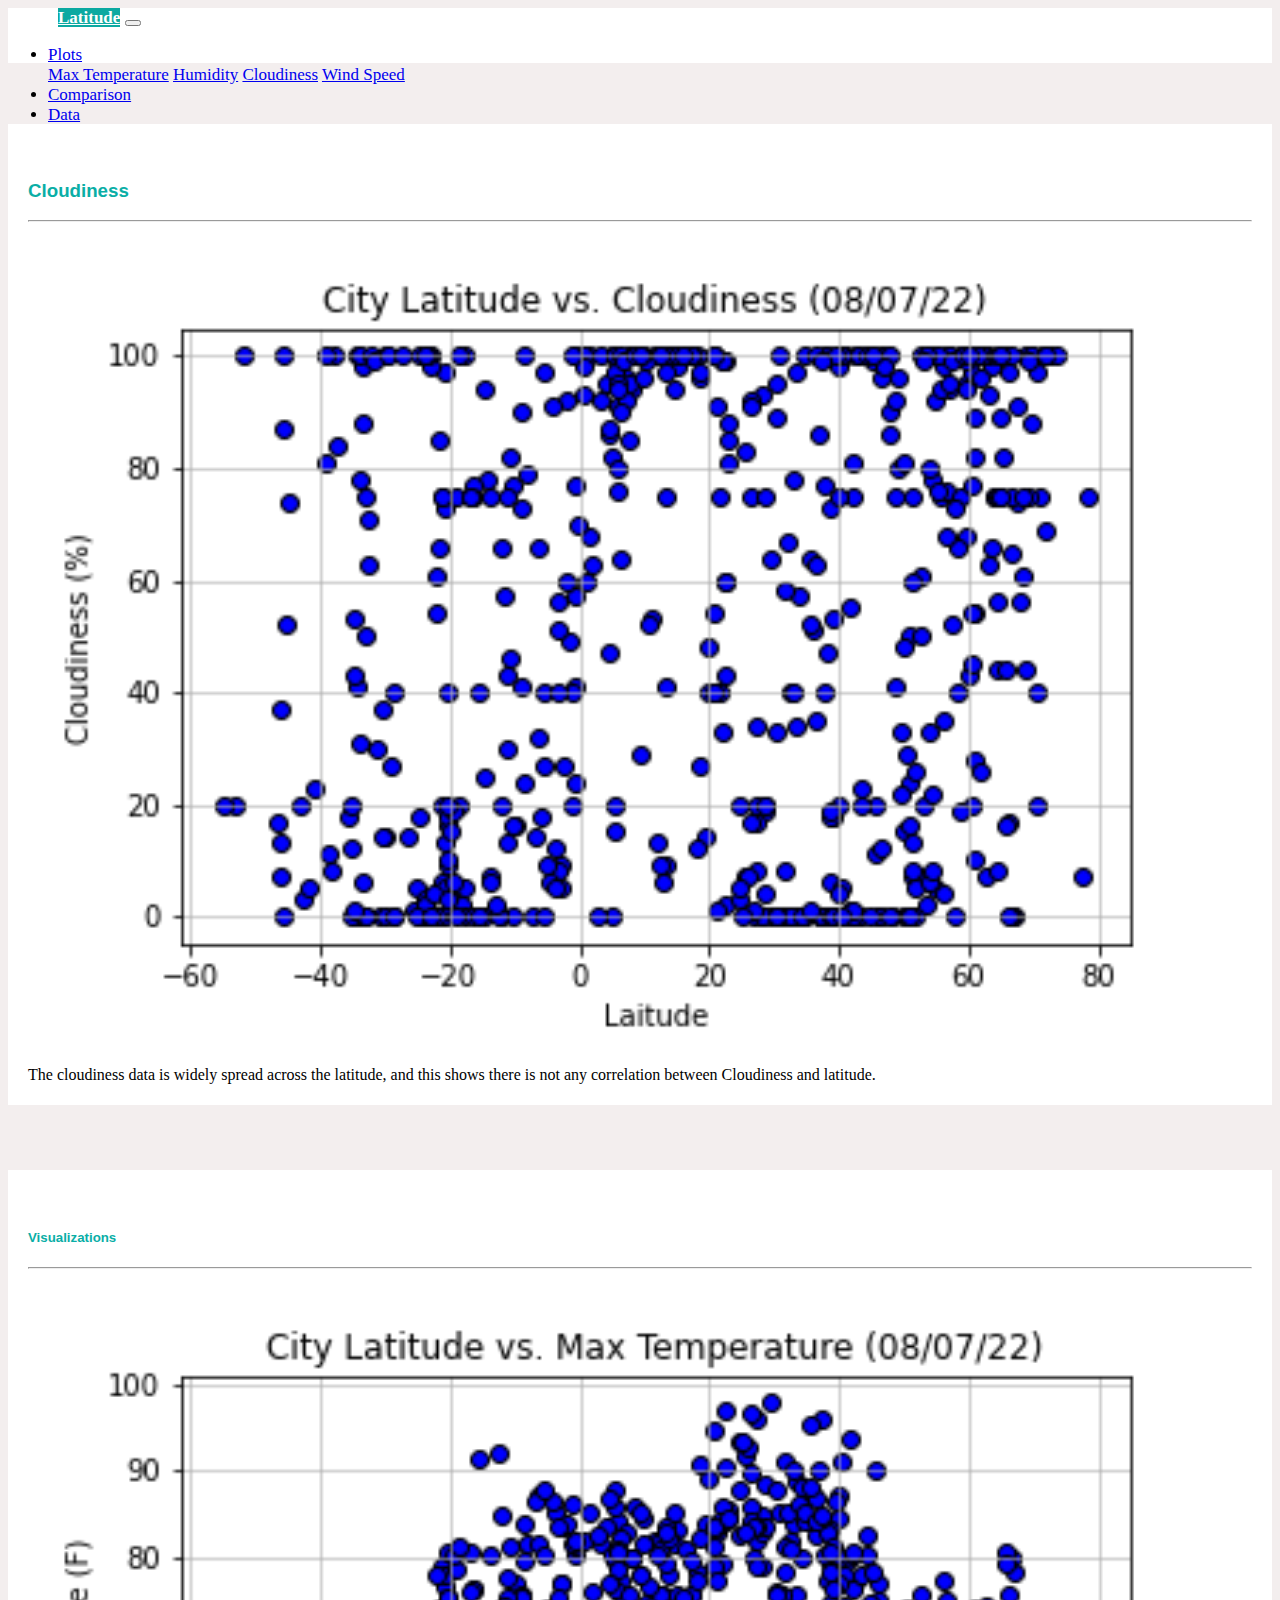
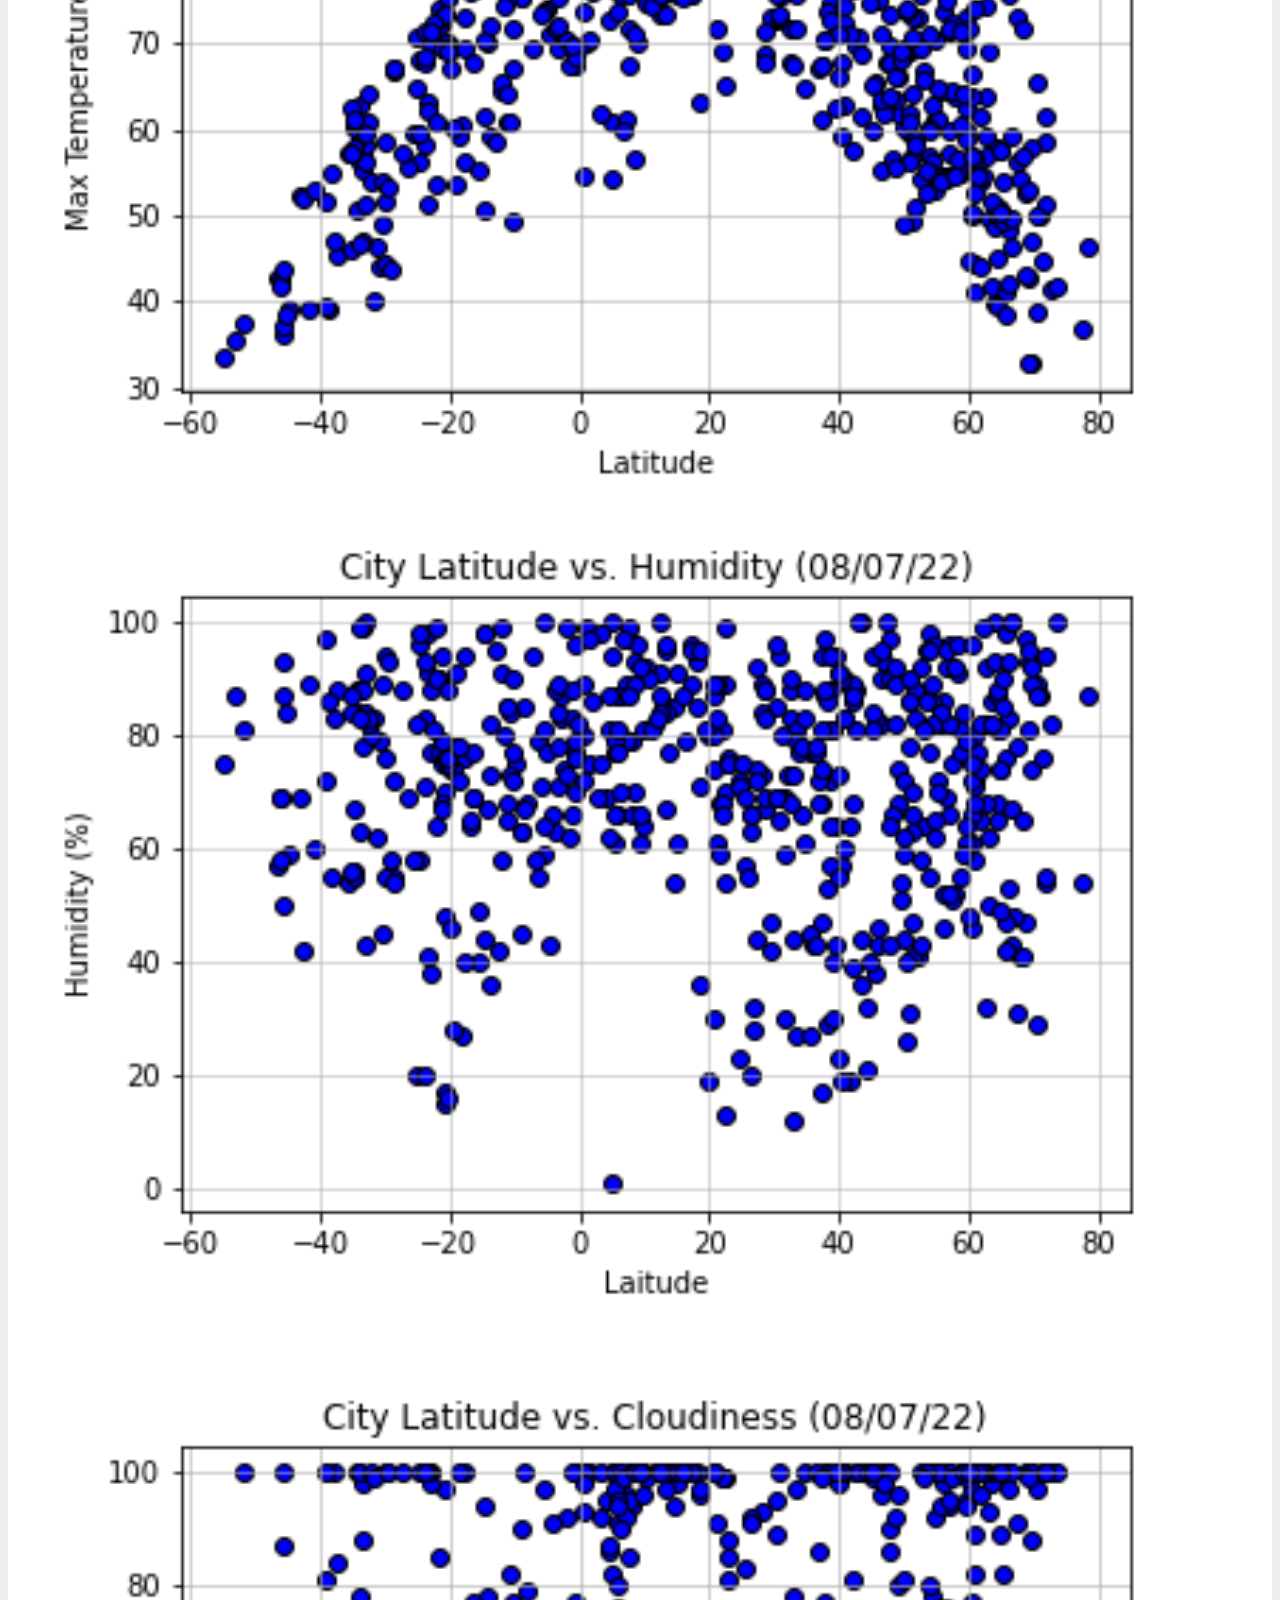
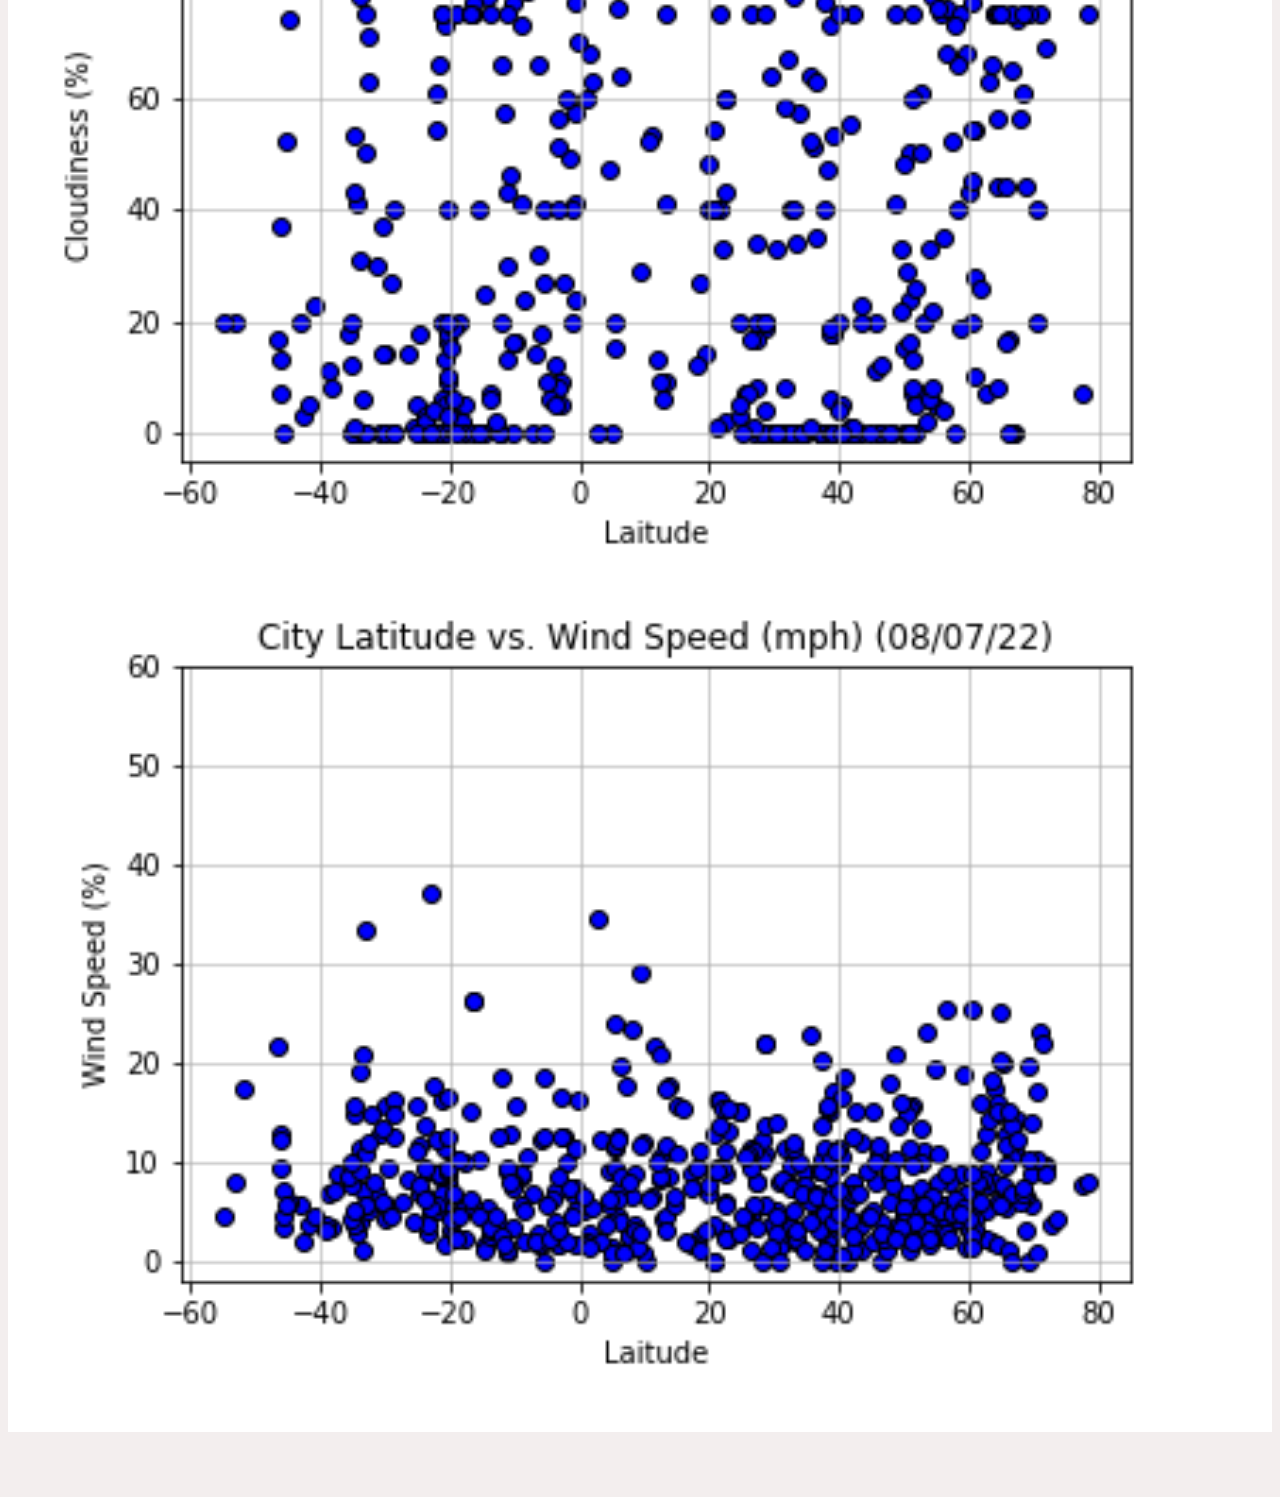
<file: visualizations/Cloudiness.html>
<!DOCTYPE html>
<html lang="en">
<head>
    <meta charset="UTF-8">
    <meta name="viewport" content="width=device-width, initial-scale=1.0">
    <title>Cloudiness</title>

    <!-- Bootstrap CSS -->
    <link rel="stylesheet" href="https://stackpath.bootstrapcdn.com/bootstrap/4.5.0/css/bootstrap.min.css" integrity="sha384-9aIt2nRpC12Uk9gS9baDl411NQApFmC26EwAOH8WgZl5MYYxFfc+NcPb1dKGj7Sk" crossorigin="anonymous">

    <!-- CSS link connection-->
    <link rel="stylesheet" type="text/css" href="../assets/css/style.css">

</head>
<body id="cloudiness">

    <!-- Navigation -->
    <div class="navigation">      
      <nav class="navbar navbar-expand-lg navbar-light">
        <a class="navbar-brand" href="../index.html">Latitude</a>            
        <button class="navbar-toggler" type="button" data-toggle="collapse" data-target="#navbarNavDropdown"
           aria-controls="navbarNavDropdown" aria-expanded="true" aria-label="Toggle navigation">
            <span class="navbar-toggler-icon"></span>
        </button>
        <div class="collapse navbar-collapse" id="navbarNavDropdown">
          <ul class="navbar-nav ml-auto">
            <li class="nav-item dropdown">
              <a class="nav-link dropdown-toggle" href="#" id="navbarDropdownMenuLink" role="button" data-toggle="dropdown" aria-haspopup="true" aria-expanded="false">
                 Plots
              </a>
              <div class="dropdown-menu" aria-labelledby="navbarDropdownMenuLink">
                <a class="dropdown-item" href="./MaxTemperature.html">Max Temperature</a>
                <a class="dropdown-item" href="./Humidity.html">Humidity</a>
                <a class="dropdown-item" href="./Cloudiness.html">Cloudiness</a>
                <a class="dropdown-item" href="./WindSpeed.html">Wind Speed</a>
              </div>
            </li>
            <li class="nav-item">
              <a class="nav-link" href="../Comparison.html">Comparison</a>
            </li>
            <li class="nav-item">
              <a class="nav-link" href="../Data.html">Data</a>
            </li>
          </ul>
        </div>            
      </nav>       
  
  </div> 
  
<!-- Content -->
<div class="container">
    <div class="row">
      <div class="col-lg-7 col-md-12">
        <div class="box" style="padding-bottom: 5px;">
          <h3 class="title">Cloudiness</h3>
          <hr>
          <img src="../assets/images/City_Latitude_vs_Cloudiness.png" alt="Cloudiness Graph">
          <p>
          The cloudiness data is widely spread across the latitude, and this shows there is not any correlation between Cloudiness and latitude. 
          </p>         
        </div>
      </div>
      <div class="col-lg-5 col-md-12">
        <div class="box">
          <h5 class="title">Visualizations</h5>
          <hr>
          <div class="container">
            <div class="row" style="padding-bottom: 30px;">
              <div class="col-6">
                <a href="./MaxTemperature.html">
                  <img class="panel" src="../assets/images/City_Latitude_vs_Max_Temperature.png" alt="Max Temperature Graph">
                </a>
              </div>
              <div class="col-6">
                <a href="./Humidity.html">
                  <img class="panel" src="../assets/images/City_Latitude_vs_Humidity.png" alt="Humidity Graph">
                </a>
              </div>
            </div>
            <div class="row" style="padding-bottom: 30px;">
              <div class="col-6">
                <a href="./Cloudiness.html">
                  <img class="panel" src="../assets/images/City_Latitude_vs_Cloudiness.png" alt="Cloudiness Graph">
                </a>
              </div>
              <div class="col-6">
                <a href="./WindSpeed.html">
                  <img class="panel" src="../assets/images/City_Latitude_vs_Wind_Speed.png" alt="Wind Speed Graph">
                </a>
              </div>          
            </div>
          </div>
        </div>
      </div>
    </div>
  </div>



     <!-- Bootstrap JS -->
   <script src="https://code.jquery.com/jquery-3.5.1.slim.min.js" integrity="sha384-DfXdz2htPH0lsSSs5nCTpuj/zy4C+OGpamoFVy38MVBnE+IbbVYUew+OrCXaRkfj" crossorigin="anonymous"></script>
   <script src="https://cdn.jsdelivr.net/npm/popper.js@1.16.0/dist/umd/popper.min.js" integrity="sha384-Q6E9RHvbIyZFJoft+2mJbHaEWldlvI9IOYy5n3zV9zzTtmI3UksdQRVvoxMfooAo" crossorigin="anonymous"></script>
   <script src="https://stackpath.bootstrapcdn.com/bootstrap/4.5.0/js/bootstrap.min.js" integrity="sha384-OgVRvuATP1z7JjHLkuOU7Xw704+h835Lr+6QL9UvYjZE3Ipu6Tp75j7Bh/kR0JKI" crossorigin="anonymous"></script>
</body>
</html>
</file>
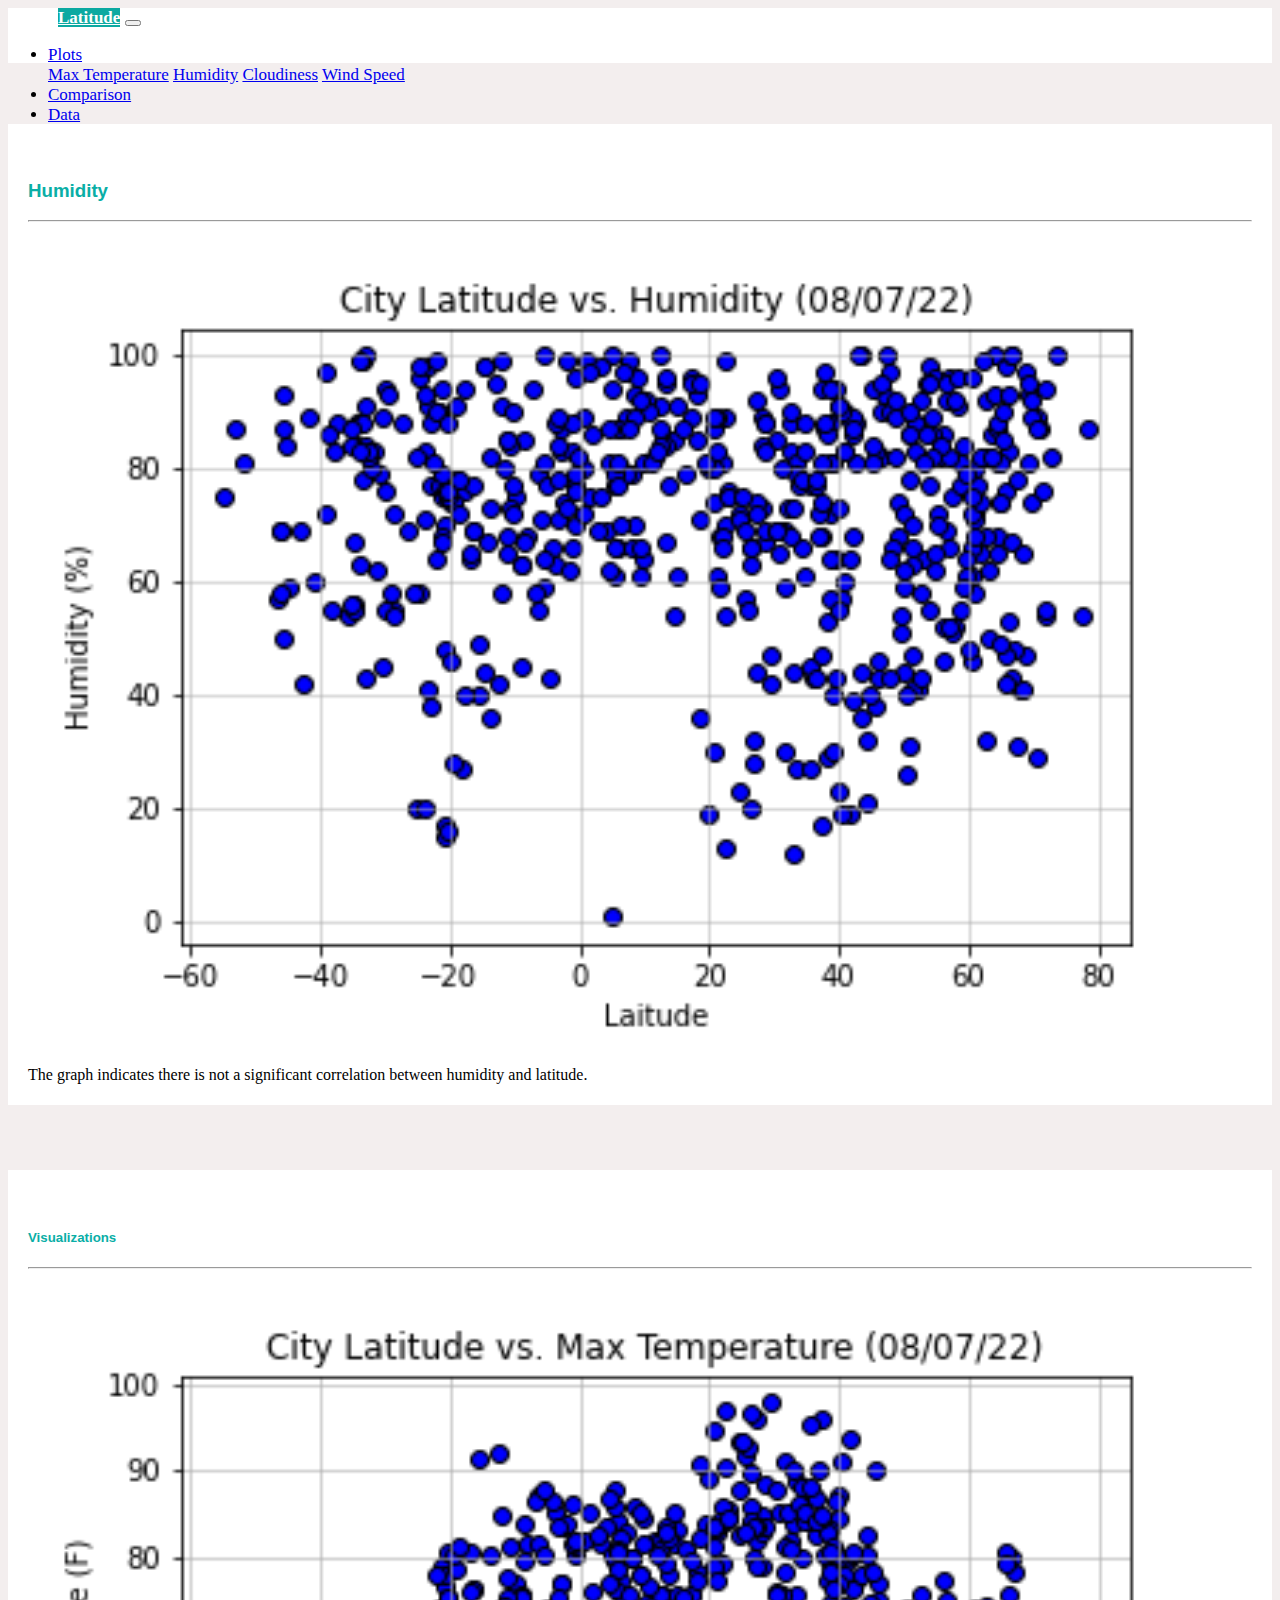
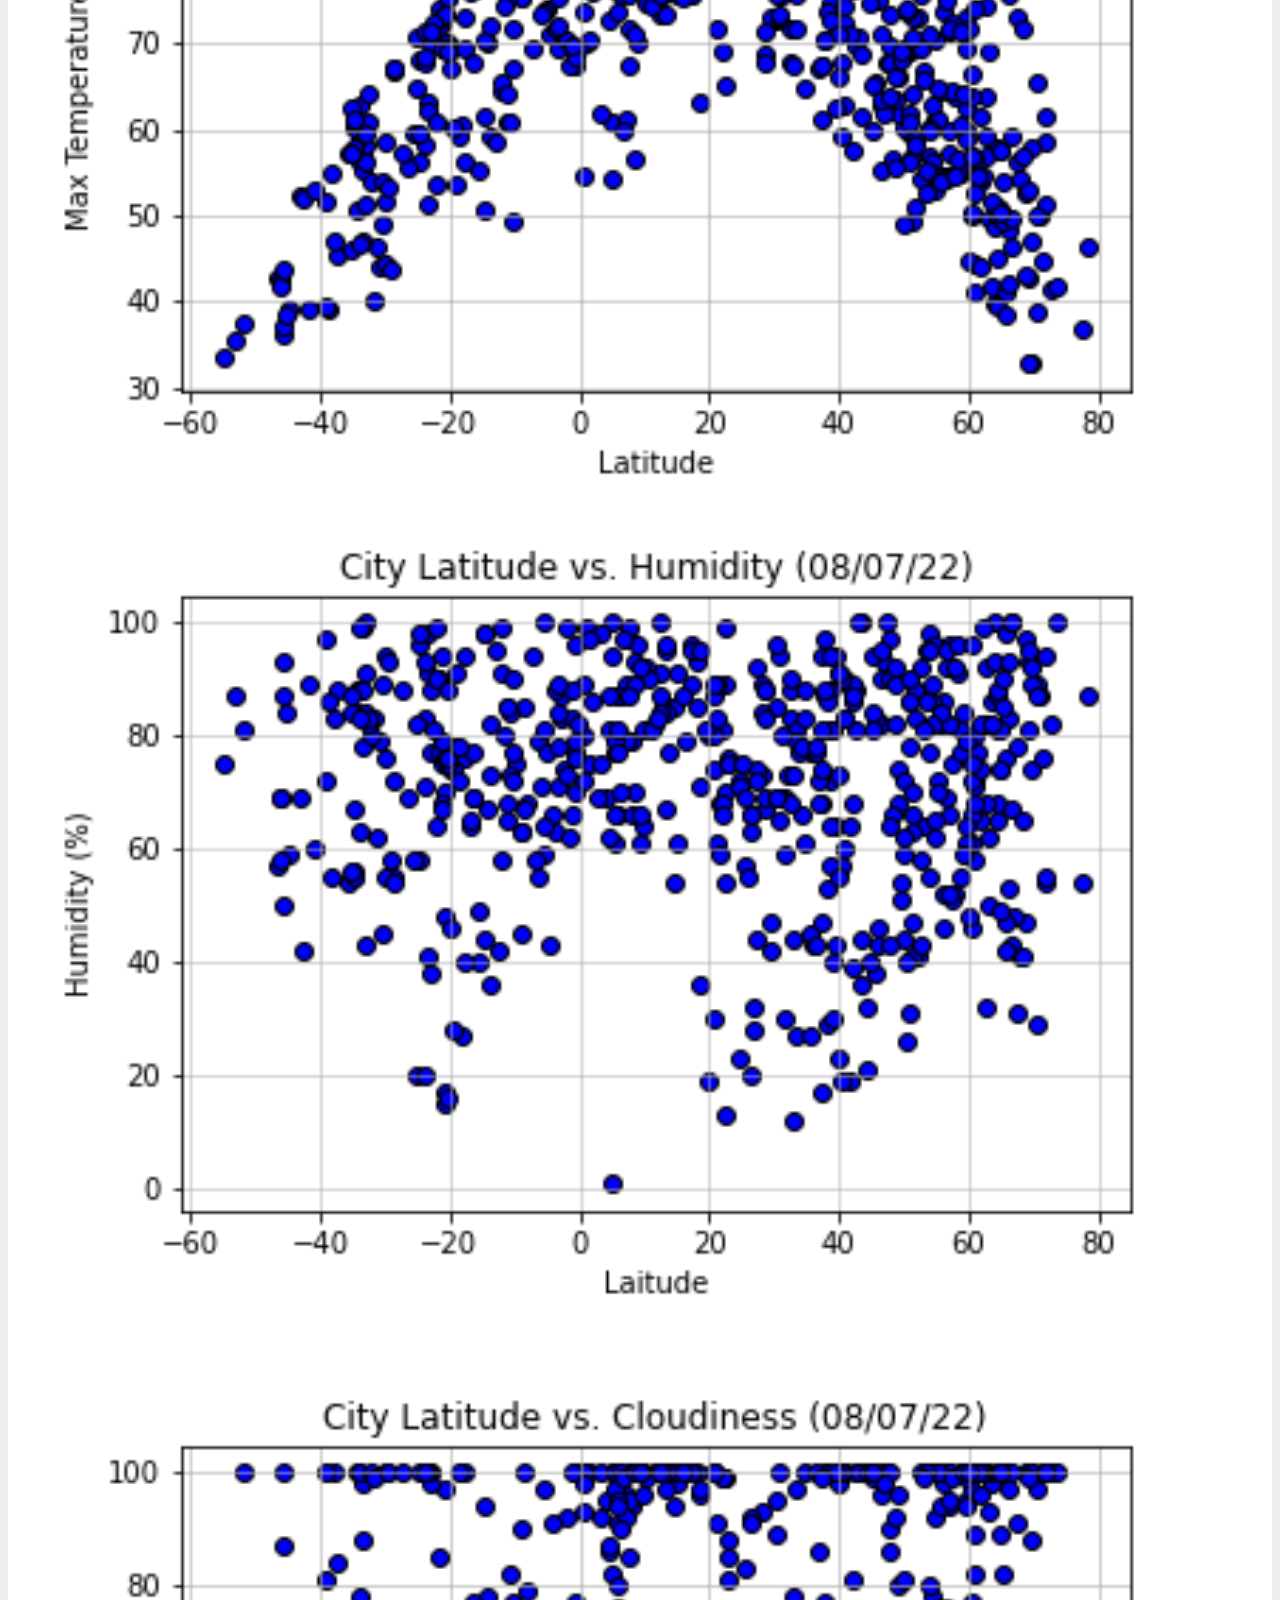
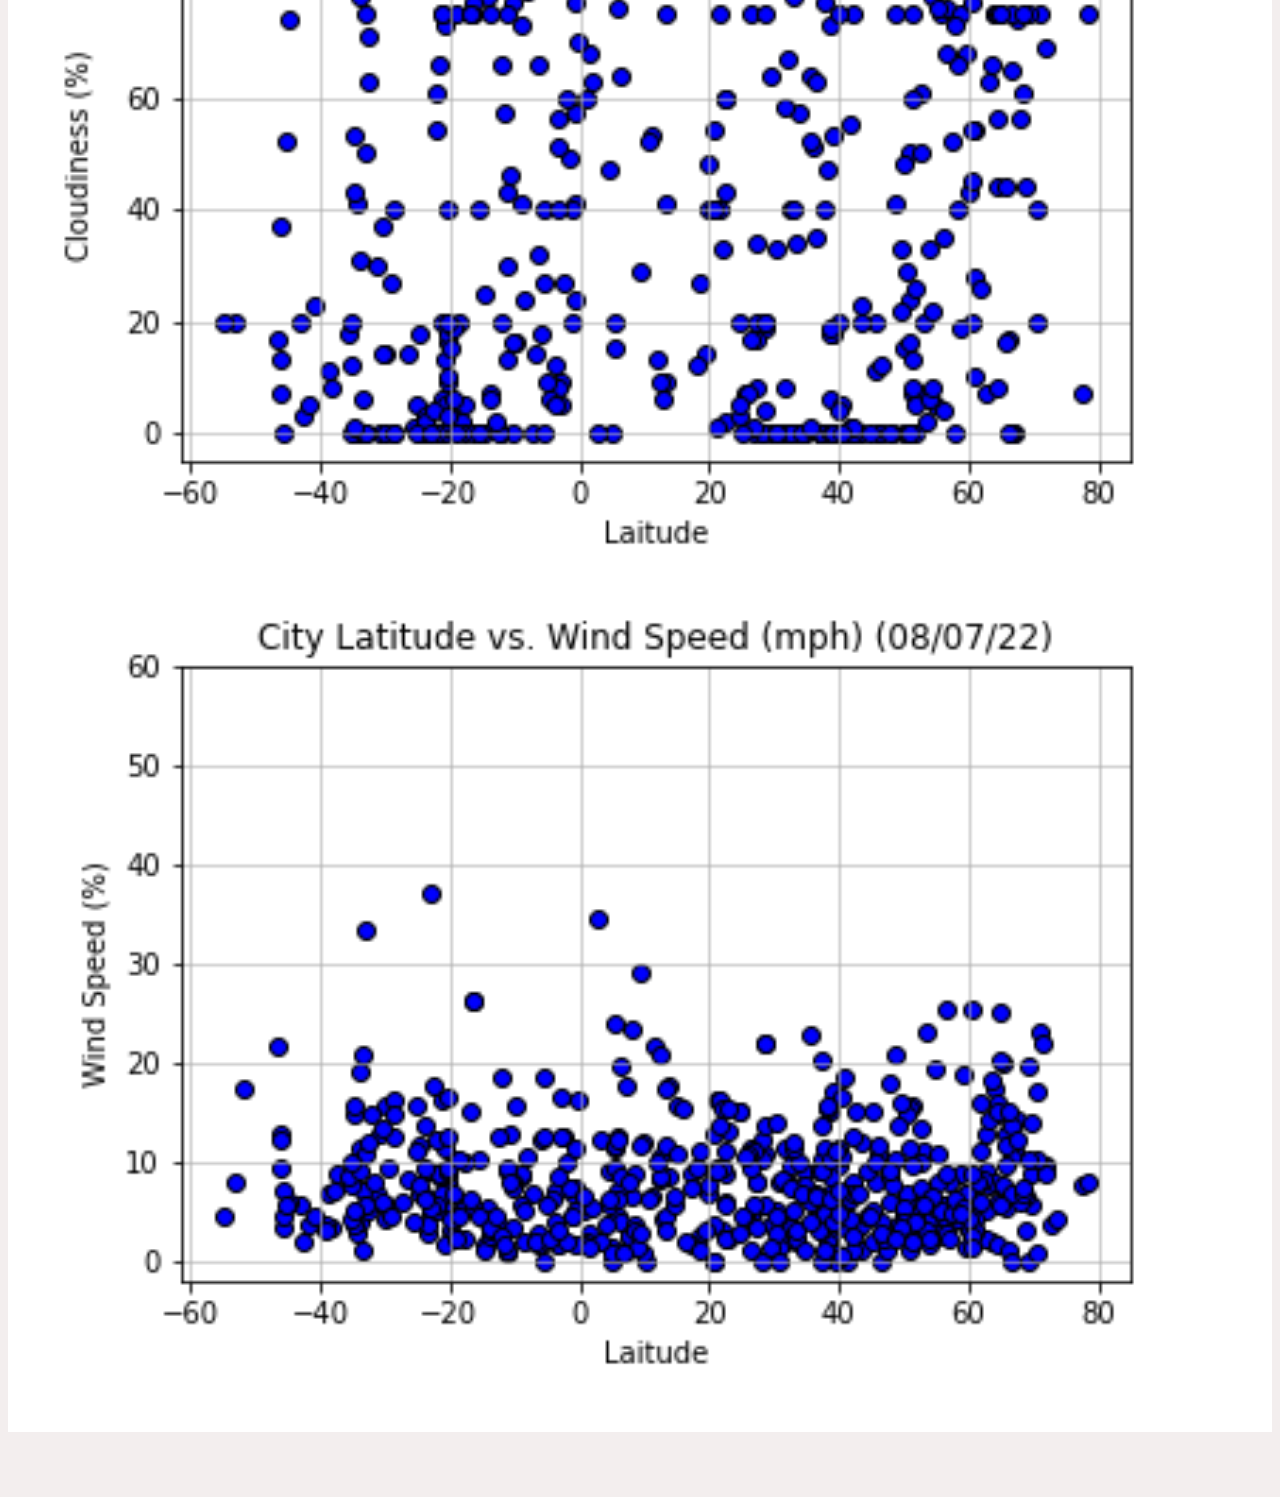
<file: visualizations/Humidity.html>
<!DOCTYPE html>
<html lang="en">
<head>
    <meta charset="UTF-8">
    <meta name="viewport" content="width=device-width, initial-scale=1.0">
    <title>Humidty</title>

    <!-- Bootstrap CSS -->
    <link rel="stylesheet" href="https://stackpath.bootstrapcdn.com/bootstrap/4.5.0/css/bootstrap.min.css" integrity="sha384-9aIt2nRpC12Uk9gS9baDl411NQApFmC26EwAOH8WgZl5MYYxFfc+NcPb1dKGj7Sk" crossorigin="anonymous">

    <!-- CSS link connection-->
    <link rel="stylesheet" type="text/css" href="../assets/css/style.css">

</head>
<body id="humidity">
  
    <!-- Navigation section -->
    <div class="navigation">      
      <nav class="navbar navbar-expand-lg navbar-light">
        <a class="navbar-brand" href="../index.html">Latitude</a>            
        <button class="navbar-toggler" type="button" data-toggle="collapse" data-target="#navbarNavDropdown"
           aria-controls="navbarNavDropdown" aria-expanded="true" aria-label="Toggle navigation">
            <span class="navbar-toggler-icon"></span>
        </button>
        <div class="collapse navbar-collapse" id="navbarNavDropdown">
          <ul class="navbar-nav ml-auto">
            <li class="nav-item dropdown">
              <a class="nav-link dropdown-toggle" href="#" id="navbarDropdownMenuLink" role="button" data-toggle="dropdown" aria-haspopup="true" aria-expanded="false">
                 Plots
              </a>
              <div class="dropdown-menu" aria-labelledby="navbarDropdownMenuLink">
                <a class="dropdown-item" href="./MaxTemperature.html">Max Temperature</a>
                <a class="dropdown-item" href="./Humidity.html">Humidity</a>
                <a class="dropdown-item" href="./Cloudiness.html">Cloudiness</a>
                <a class="dropdown-item" href="./WindSpeed.html">Wind Speed</a>
              </div>
            </li>
            <li class="nav-item">
              <a class="nav-link" href="../Comparison.html">Comparison</a>
            </li>
            <li class="nav-item">
              <a class="nav-link" href="../Data.html">Data</a>
            </li>
          </ul>
        </div>            
      </nav>       
  
  </div> 
    
  <!-- Content -->
<div class="container">
    <div class="row">
      <div class="col-lg-7 col-md-12">
        <div class="box" style="padding-bottom: 5px;">
          <h3 class="title">Humidity</h3>
          <hr>
          <img src="../assets/images/City_Latitude_vs_Humidity.png" alt="Humidity Graph">
          <p>
          The graph indicates there is not a significant correlation between humidity and latitude.  
          </p>         
        </div>
      </div>
      <div class="col-lg-5 col-md-12">
        <div class="box">
          <h5 class="title">Visualizations</h5>
          <hr>
          <div class="container">
            <div class="row" style="padding-bottom: 30px;">
              <div class="col-6">
                <a href="./MaxTemperature.html">
                  <img class="panel" src="../assets/images/City_Latitude_vs_Max_Temperature.png" alt="Max Temperature Graph">
                </a>
              </div>
              <div class="col-6">
                <a href="./Humidity.html">
                  <img class="panel" src="../assets/images/City_Latitude_vs_Humidity.png" alt="Humidity Graph">
                </a>
              </div>
            </div>
            <div class="row" style="padding-bottom: 30px;">
              <div class="col-6">
                <a href="./Cloudiness.html">
                  <img class="panel" src="../assets/images/City_Latitude_vs_Cloudiness.png" alt="Cloudiness Graph">
                </a>
              </div>
              <div class="col-6">
                <a href="./WindSpeed.html">
                  <img class="panel" src="../assets/images/City_Latitude_vs_Wind_Speed.png" alt="Wind Speed Graph">
                </a>
              </div>          
            </div>
          </div>
        </div>
      </div>
    </div>
  </div>


   <!-- Bootstrap JS -->
   <script src="https://code.jquery.com/jquery-3.5.1.slim.min.js" integrity="sha384-DfXdz2htPH0lsSSs5nCTpuj/zy4C+OGpamoFVy38MVBnE+IbbVYUew+OrCXaRkfj" crossorigin="anonymous"></script>
   <script src="https://cdn.jsdelivr.net/npm/popper.js@1.16.0/dist/umd/popper.min.js" integrity="sha384-Q6E9RHvbIyZFJoft+2mJbHaEWldlvI9IOYy5n3zV9zzTtmI3UksdQRVvoxMfooAo" crossorigin="anonymous"></script>
   <script src="https://stackpath.bootstrapcdn.com/bootstrap/4.5.0/js/bootstrap.min.js" integrity="sha384-OgVRvuATP1z7JjHLkuOU7Xw704+h835Lr+6QL9UvYjZE3Ipu6Tp75j7Bh/kR0JKI" crossorigin="anonymous"></script>
</body>
</html>
</file>
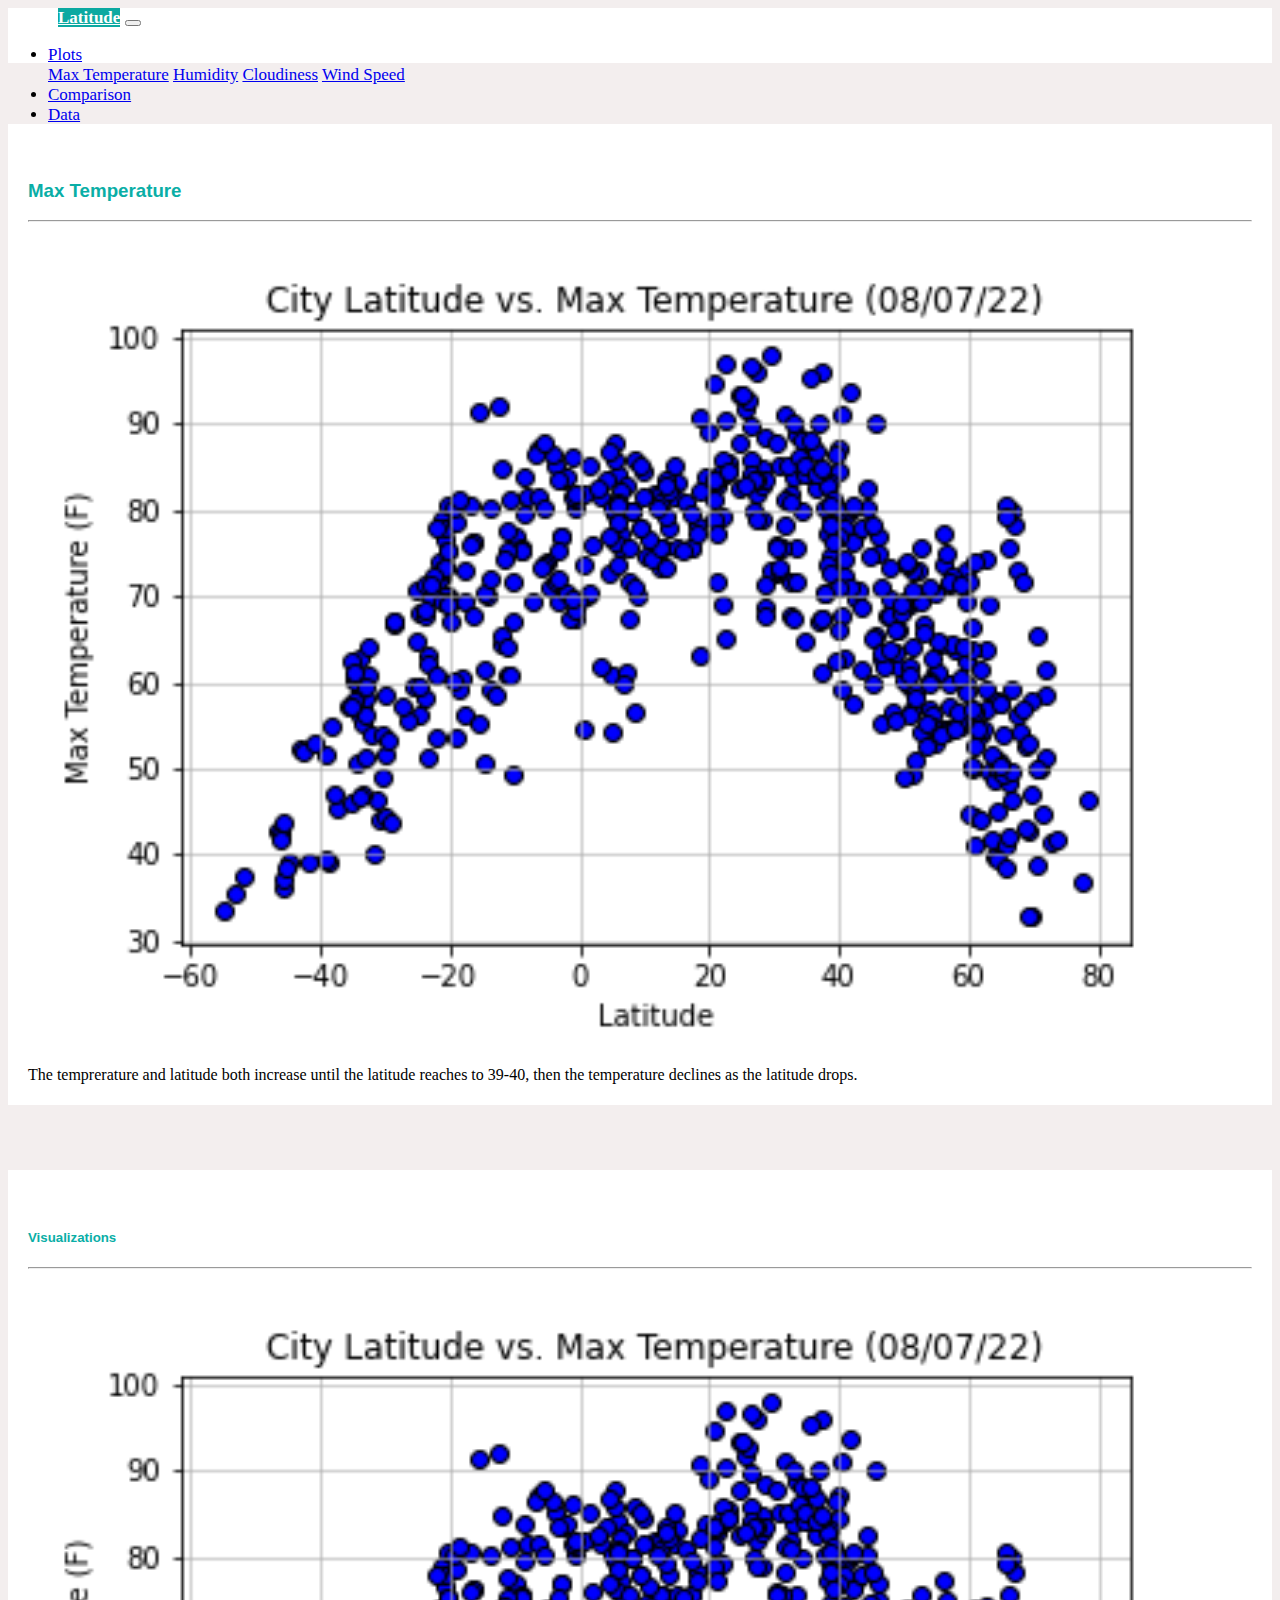
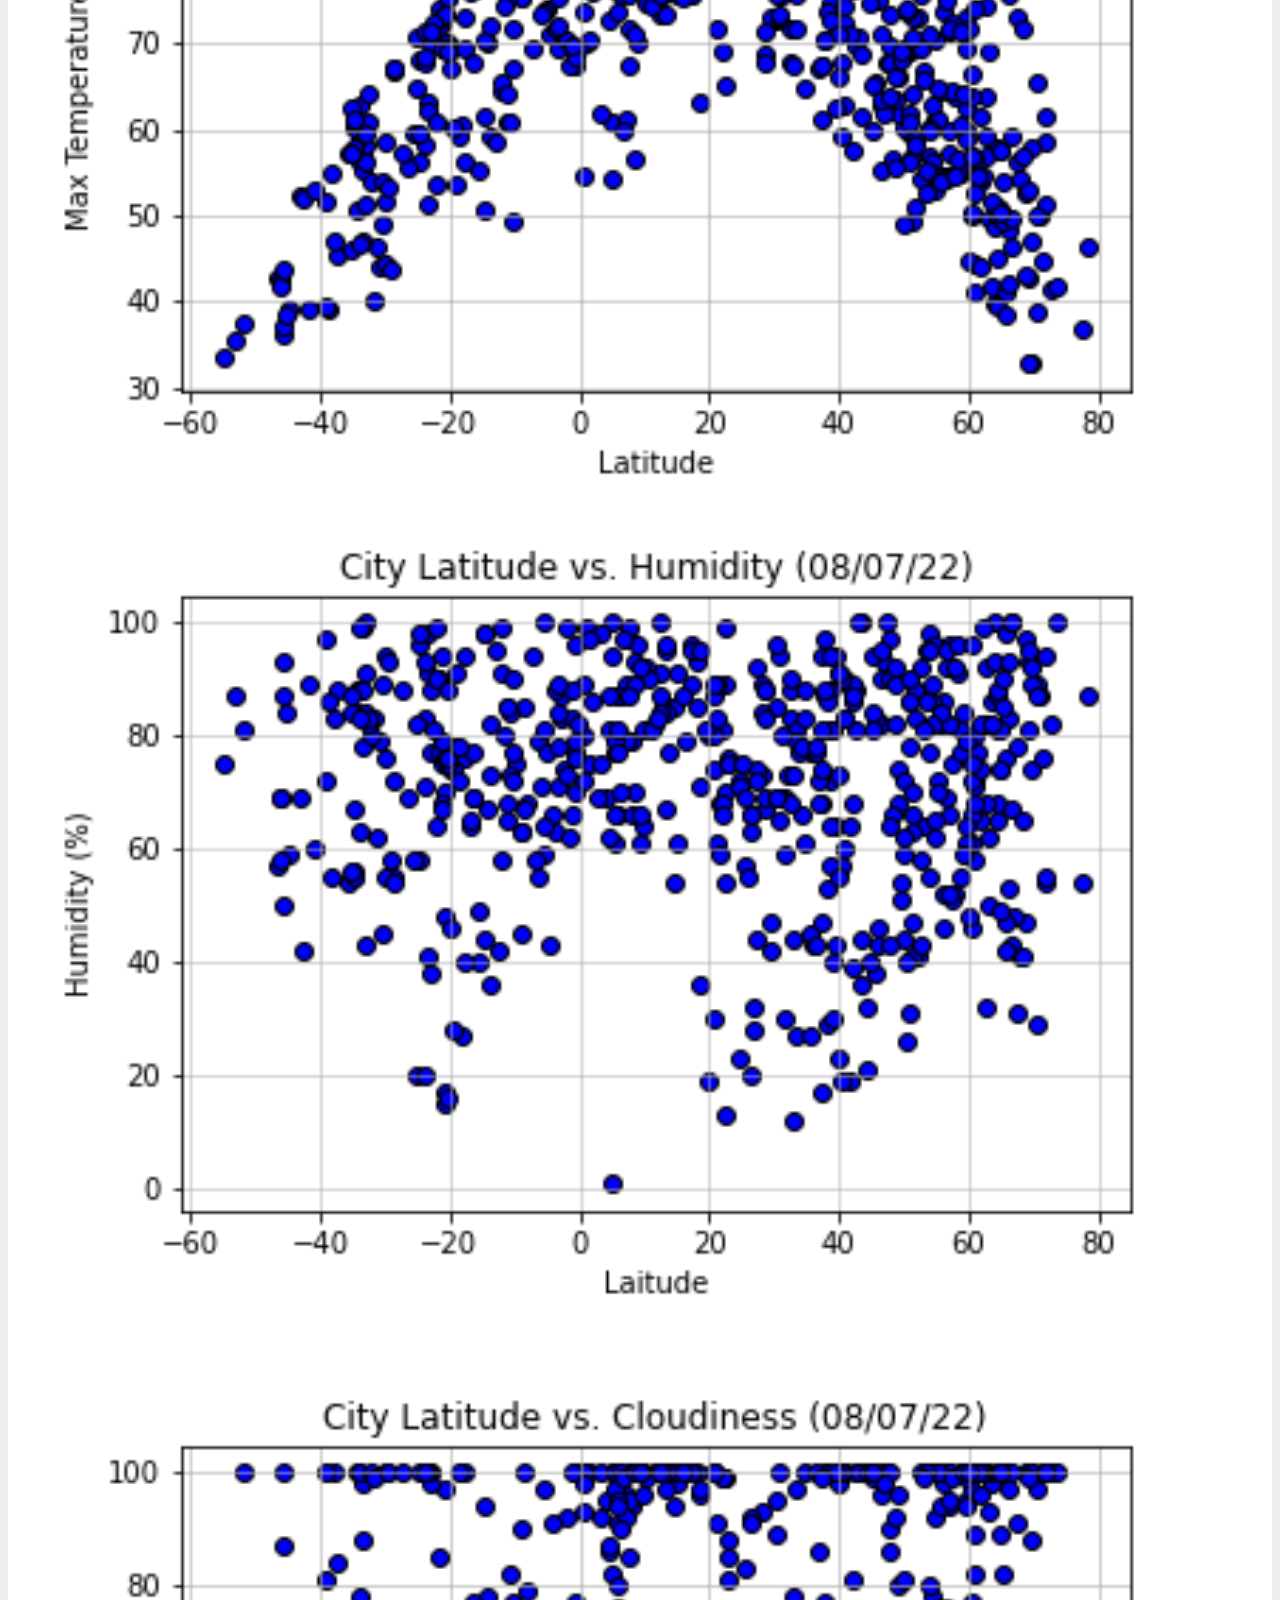
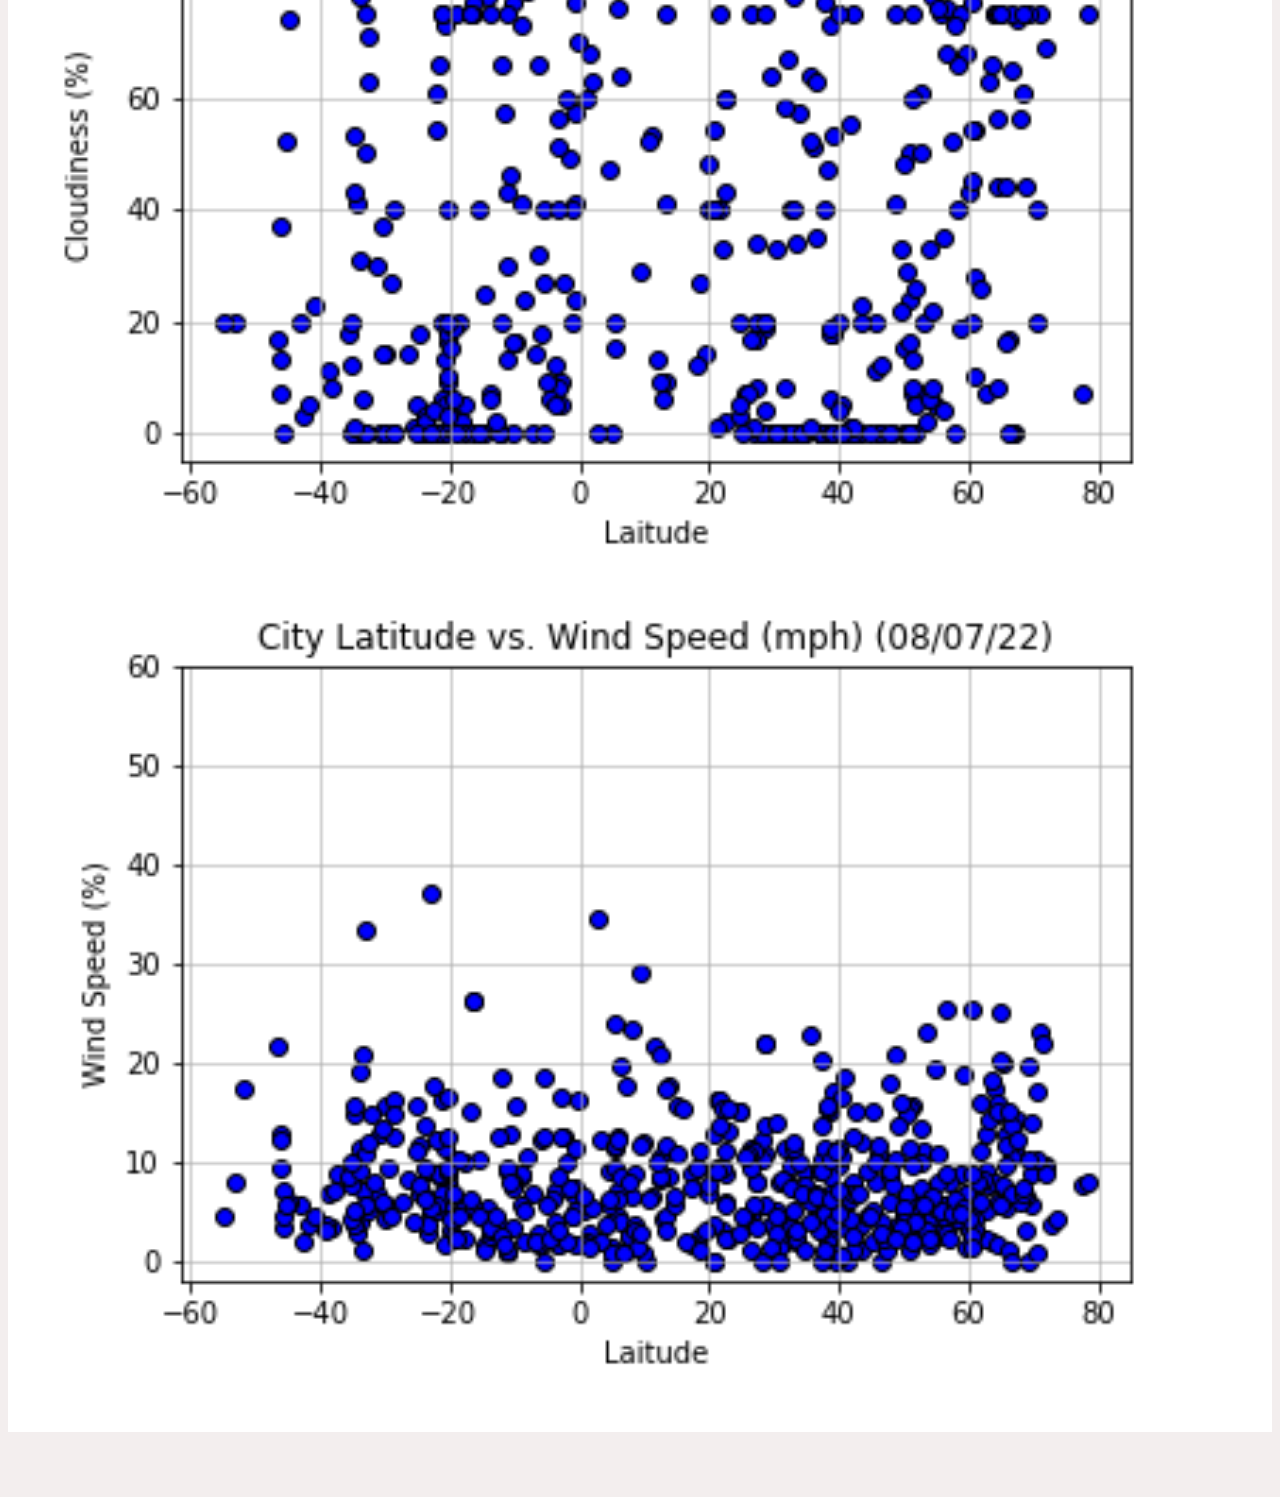
<file: visualizations/MaxTemperature.html>
<!DOCTYPE html>
<html lang="en">
<head>
    <meta charset="UTF-8">
    <meta name="viewport" content="width=device-width, initial-scale=1.0">
    <title>Temperature</title>

    <!-- Bootstrap CSS -->
    <link rel="stylesheet" href="https://stackpath.bootstrapcdn.com/bootstrap/4.5.0/css/bootstrap.min.css" integrity="sha384-9aIt2nRpC12Uk9gS9baDl411NQApFmC26EwAOH8WgZl5MYYxFfc+NcPb1dKGj7Sk" crossorigin="anonymous">

    <!-- CSS link connection-->
    <link rel="stylesheet" type="text/css" href="../assets/css/style.css">

</head>
<body id="MaxTemperature">
    
  <!-- Navigation bar section -->
    <div class="navigation">      
      <nav class="navbar navbar-expand-lg navbar-light">
        <a class="navbar-brand" href="../index.html">Latitude</a>            
        <button class="navbar-toggler" type="button" data-toggle="collapse" data-target="#navbarNavDropdown"
           aria-controls="navbarNavDropdown" aria-expanded="true" aria-label="Toggle navigation">
            <span class="navbar-toggler-icon"></span>
        </button>
        <div class="collapse navbar-collapse" id="navbarNavDropdown">
          <ul class="navbar-nav ml-auto">
            <li class="nav-item dropdown">
              <a class="nav-link dropdown-toggle" href="#" id="navbarDropdownMenuLink" role="button" data-toggle="dropdown" aria-haspopup="true" aria-expanded="false">
                 Plots
              </a>
              <div class="dropdown-menu" aria-labelledby="navbarDropdownMenuLink">
                <a class="dropdown-item" href="./MaxTemperature.html">Max Temperature</a>
                <a class="dropdown-item" href="./Hmidity.html">Humidity</a>
                <a class="dropdown-item" href="./Cloudiness.html">Cloudiness</a>
                <a class="dropdown-item" href="./WindSpeed.html">Wind Speed</a>
              </div>
            </li>
            <li class="nav-item">
              <a class="nav-link" href="../Comparison.html">Comparison</a>
            </li>
            <li class="nav-item">
              <a class="nav-link" href="../Data.html">Data</a>
            </li>
          </ul>
        </div>            
      </nav>       
  
  </div> 

  <!-- Content Section-->
<div class="container">
    <div class="row">
      <div class="col-lg-7 col-md-12">
        <div class="box" style="padding-bottom: 5px;">
          <h3 class="title">Max Temperature</h3>
          <hr>
          <img src="../assets/images/City_Latitude_vs_Max_Temperature.png" alt="Max Temperature Graph">
          <p>
          The temprerature and latitude both increase until the latitude reaches to 39-40, then the temperature declines as the latitude drops. 
          </p>         
        </div>
      </div>
      <div class="col-lg-5 col-md-12">
        <div class="box">
          <h5 class="title">Visualizations</h5>
          <hr>
          <div class="container">
            <div class="row" style="padding-bottom: 30px;">
              <div class="col-6">
                <a href="./MaxTemperature.html">
                  <img class="panel" src="../assets/images/City_Latitude_vs_Max_Temperature.png" alt="Max Temperature Graph">
                </a>
              </div>
              <div class="col-6">
                <a href="./Humidity.html">
                  <img class="panel" src="../assets/images/City_Latitude_vs_Humidity.png" alt="Humidity Graph">
                </a>
              </div>
            </div>
            <div class="row" style="padding-bottom: 30px;">
              <div class="col-6">
                <a href="./Cloudiness.html">
                  <img class="panel" src="../assets/images/City_Latitude_vs_Cloudiness.png" alt="Cloudiness Graph">
                </a>
              </div>
              <div class="col-6">
                <a href="./WindSpeed.html">
                  <img class="panel" src="../assets/images/City_Latitude_vs_Wind_Speed.png" alt="Wind Speed Graph">
                </a>
              </div>          
            </div>
          </div>
        </div>
      </div>
    </div>
  </div>


   <!-- Bootstrap -->
   <script src="https://code.jquery.com/jquery-3.5.1.slim.min.js" integrity="sha384-DfXdz2htPH0lsSSs5nCTpuj/zy4C+OGpamoFVy38MVBnE+IbbVYUew+OrCXaRkfj" crossorigin="anonymous"></script>
   <script src="https://cdn.jsdelivr.net/npm/popper.js@1.16.0/dist/umd/popper.min.js" integrity="sha384-Q6E9RHvbIyZFJoft+2mJbHaEWldlvI9IOYy5n3zV9zzTtmI3UksdQRVvoxMfooAo" crossorigin="anonymous"></script>
   <script src="https://stackpath.bootstrapcdn.com/bootstrap/4.5.0/js/bootstrap.min.js" integrity="sha384-OgVRvuATP1z7JjHLkuOU7Xw704+h835Lr+6QL9UvYjZE3Ipu6Tp75j7Bh/kR0JKI" crossorigin="anonymous"></script>
</body>

</html>
</file>
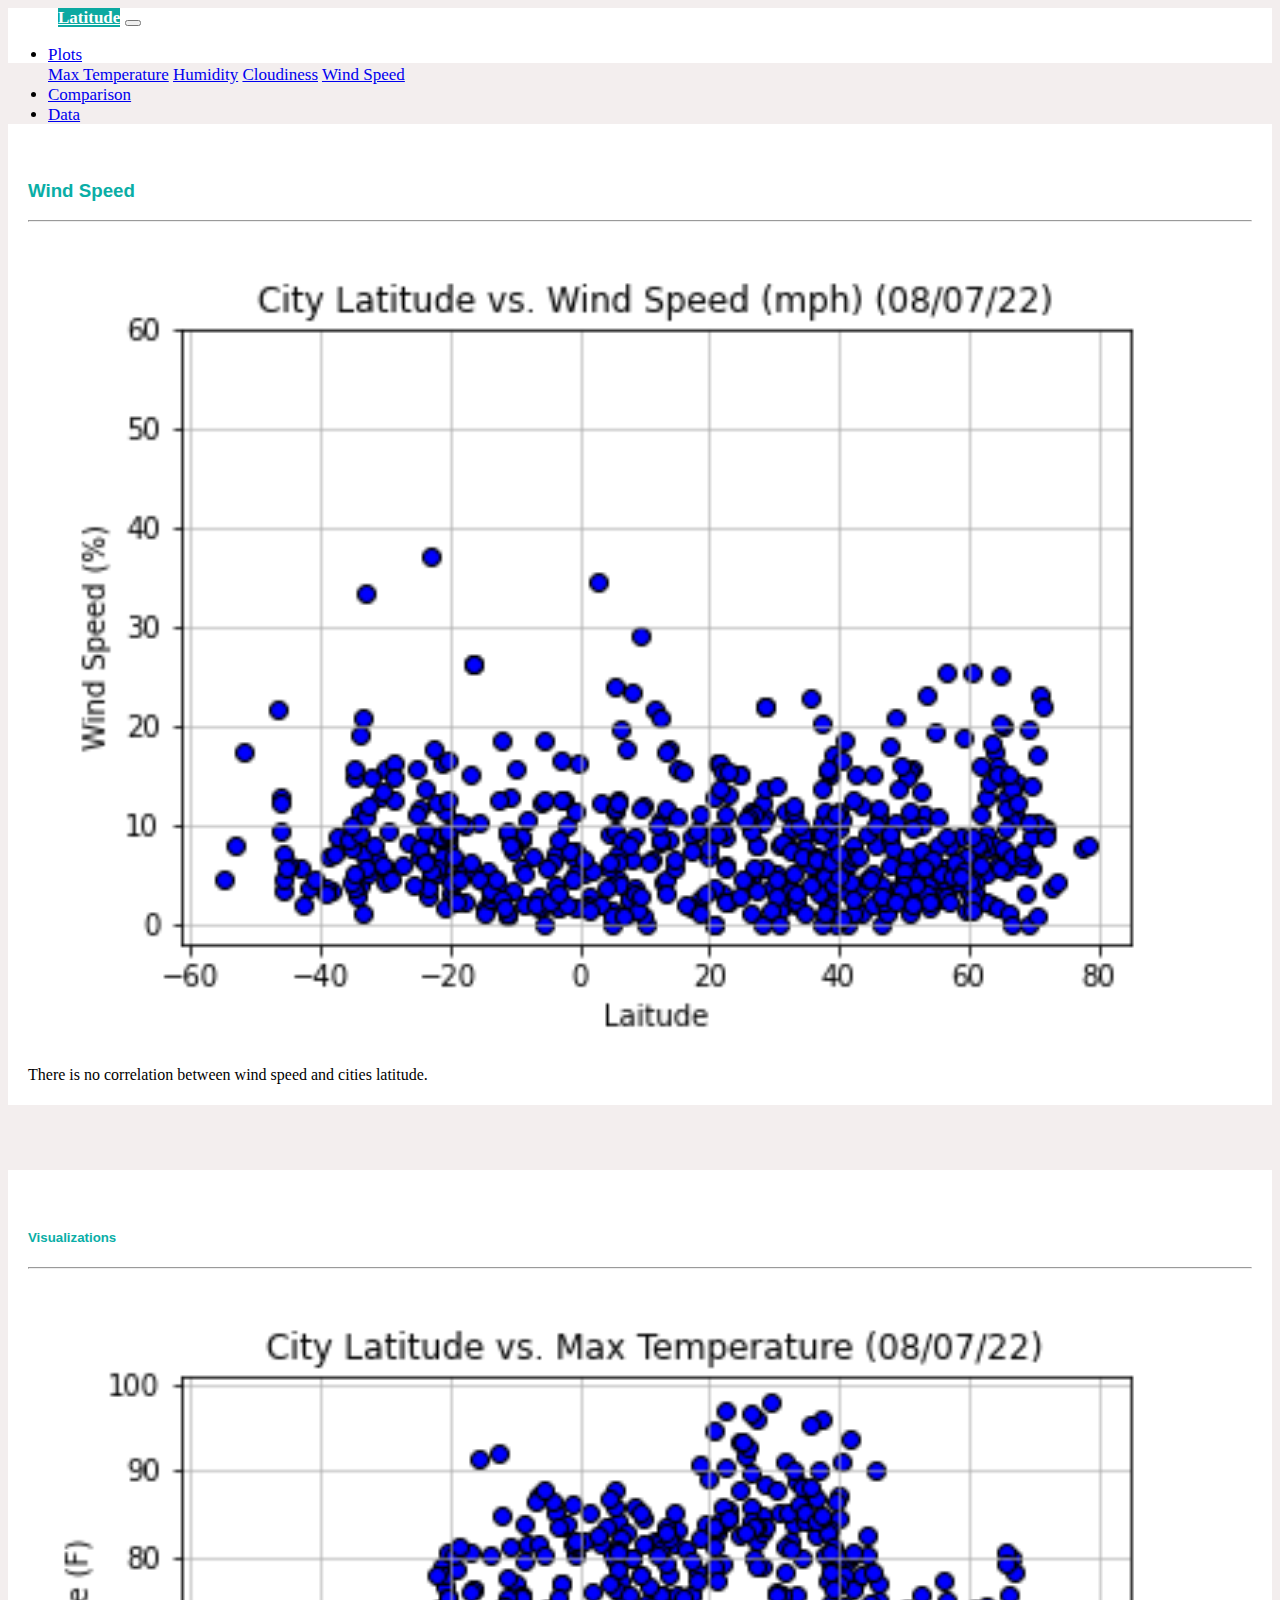
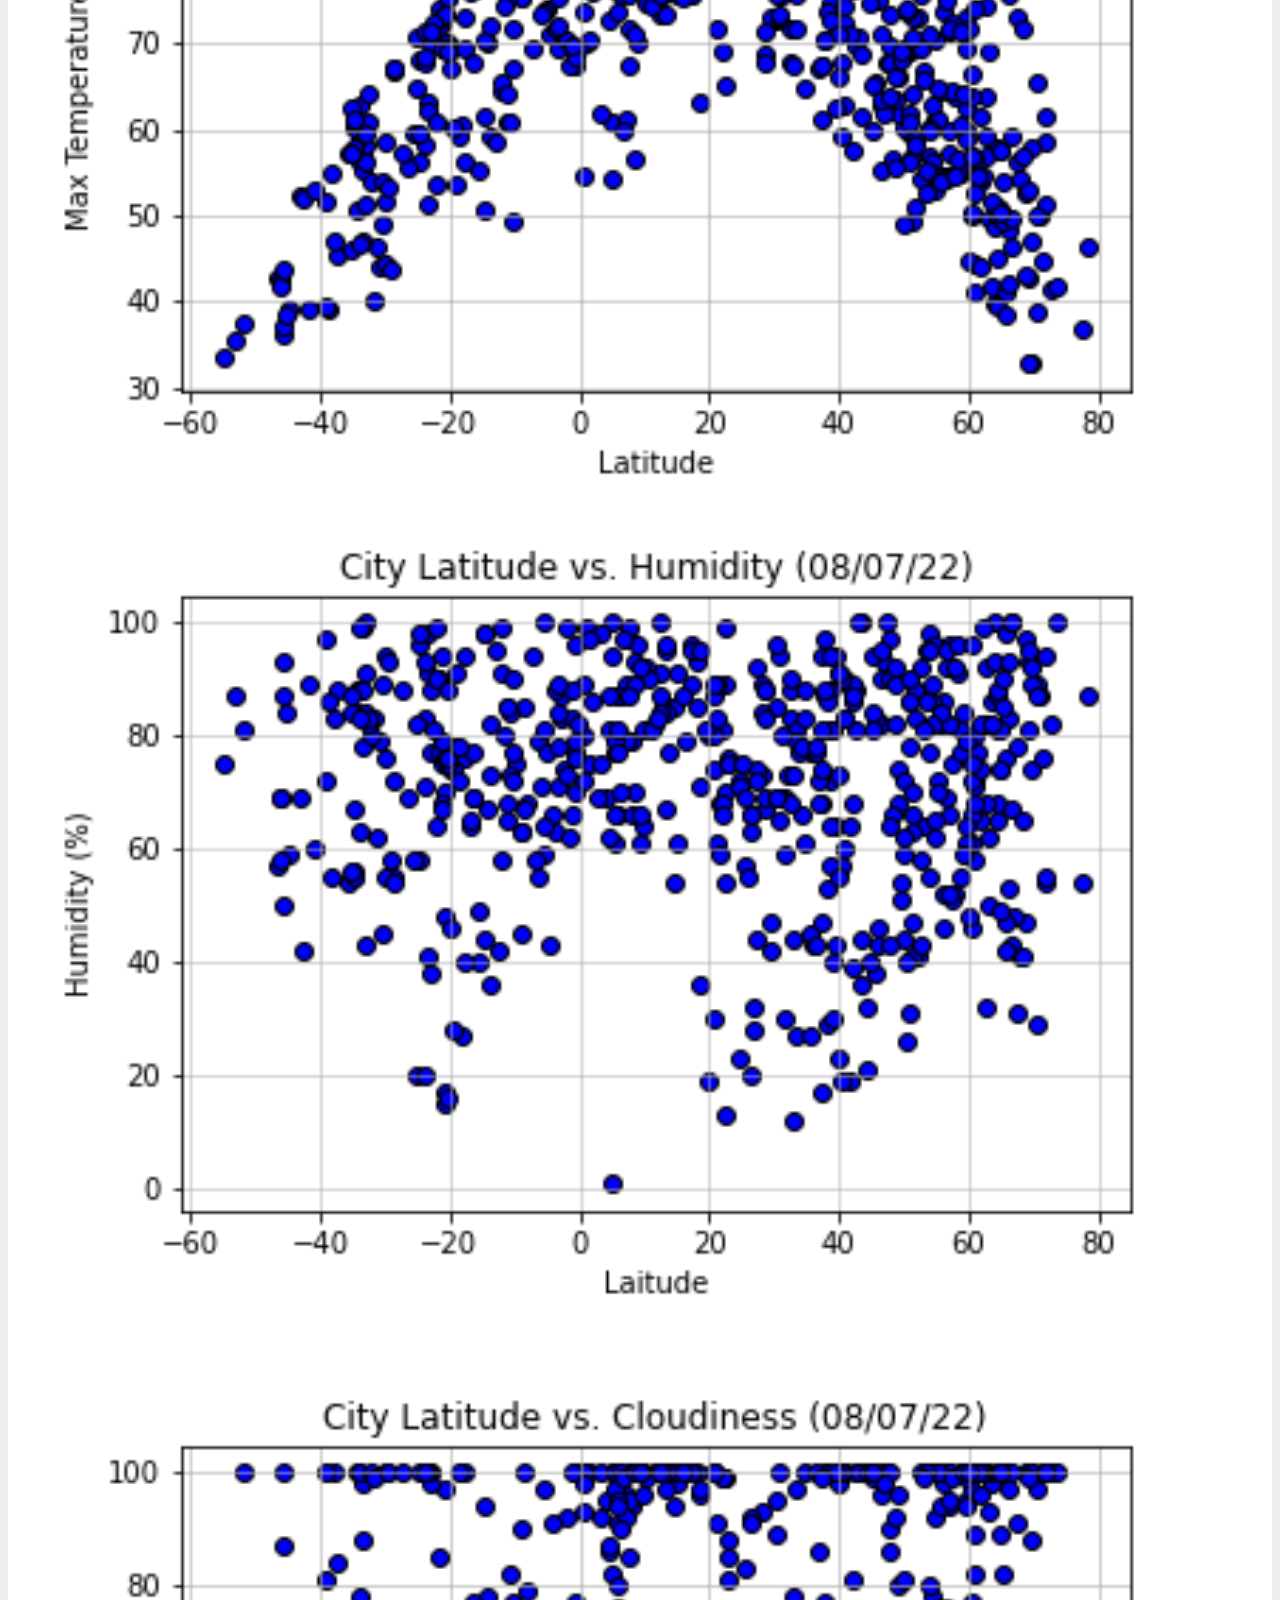
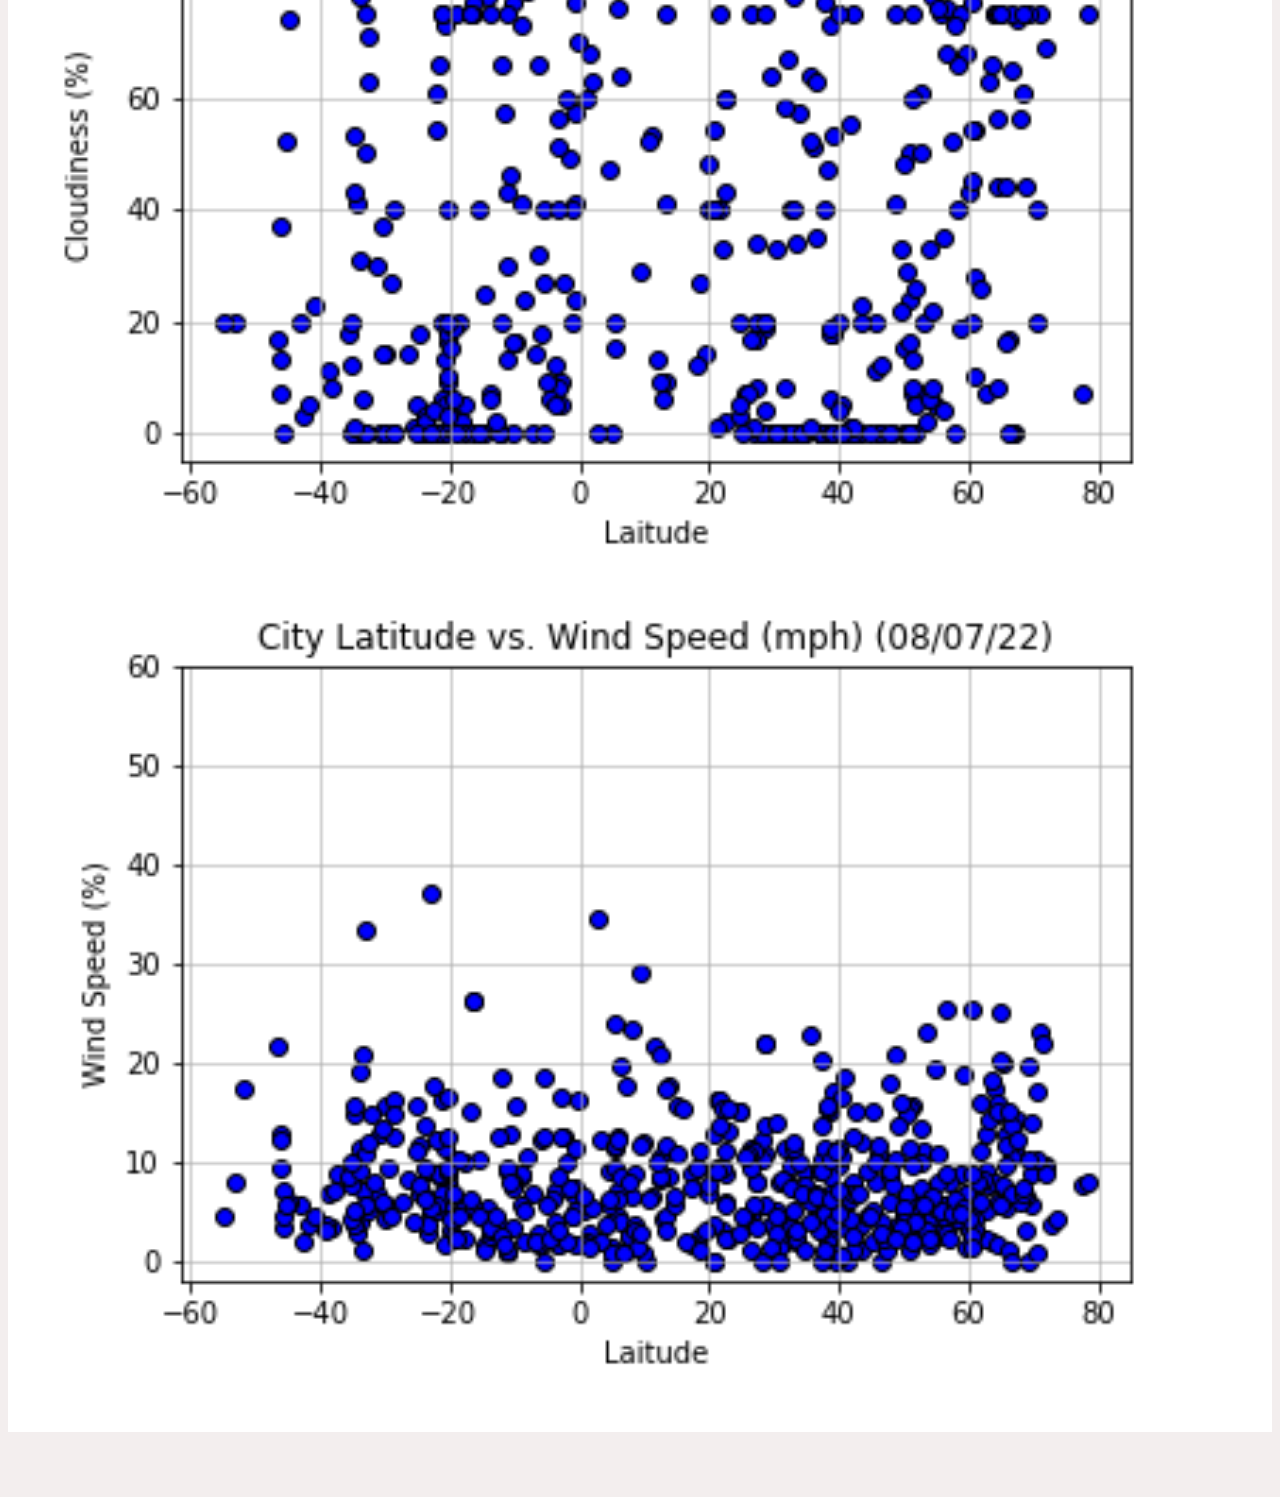
<file: visualizations/WindSpeed.html>
<!DOCTYPE html>
<html lang="en">
<head>
    <meta charset="UTF-8">
    <meta name="viewport" content="width=device-width, initial-scale=1.0">
    <title>Wind Speed</title>
    
    <!-- Bootstrap CSS -->
    <link rel="stylesheet" href="https://stackpath.bootstrapcdn.com/bootstrap/4.5.0/css/bootstrap.min.css" integrity="sha384-9aIt2nRpC12Uk9gS9baDl411NQApFmC26EwAOH8WgZl5MYYxFfc+NcPb1dKGj7Sk" crossorigin="anonymous">

    <!-- CSS link connection-->
    <link rel="stylesheet" type="text/css" href="../assets/css/style.css">
</head>
<body id="windSpeed">
    
  <!-- Navigation  -->
    <div class="navigation">      
      <nav class="navbar navbar-expand-lg navbar-light">
        <a class="navbar-brand" href="../index.html">Latitude</a>            
        <button class="navbar-toggler" type="button" data-toggle="collapse" data-target="#navbarNavDropdown"
           aria-controls="navbarNavDropdown" aria-expanded="true" aria-label="Toggle navigation">
            <span class="navbar-toggler-icon"></span>
        </button>
        <div class="collapse navbar-collapse" id="navbarNavDropdown">
          <ul class="navbar-nav ml-auto">
            <li class="nav-item dropdown">
              <a class="nav-link dropdown-toggle" href="#" id="navbarDropdownMenuLink" role="button" data-toggle="dropdown" aria-haspopup="true" aria-expanded="false">
                 Plots
              </a>
              <div class="dropdown-menu" aria-labelledby="navbarDropdownMenuLink">
                <a class="dropdown-item" href="./MaxTemperature.html">Max Temperature</a>
                <a class="dropdown-item" href="./Humidity.html">Humidity</a>
                <a class="dropdown-item" href="./Cloudiness.html">Cloudiness</a>
                <a class="dropdown-item" href="./WindSpeed.html">Wind Speed</a>
              </div>
            </li>
            <li class="nav-item">
              <a class="nav-link" href="../Comparison.html">Comparison</a>
            </li>
            <li class="nav-item">
              <a class="nav-link" href="../Data.html">Data</a>
            </li>
          </ul>
        </div>            
      </nav>       
  
  </div> 

  <!-- Content -->
<div class="container">
    <div class="row">
      <div class="col-lg-7 col-md-12">
        <div class="box" style="padding-bottom: 5px;">
          <h3 class="title">Wind Speed</h3>
          <hr>
          <img src="../assets/images/City_Latitude_vs_Wind_Speed.png" alt="Wind Speed Graph">
          <p>
            There is no correlation between wind speed and cities latitude. 
          </p>         
        </div>
      </div>
      <div class="col-lg-5 col-md-12">
        <div class="box">
          <h5 class="title">Visualizations</h5>
          <hr>
          <div class="container">
            <div class="row" style="padding-bottom: 30px;">
              <div class="col-6">
                <a href="MaxTemperature.html">
                  <img class="panel" src="../assets/images/City_Latitude_vs_Max_Temperature.png" alt="Max Temperature Graph">
                </a>
              </div>
              <div class="col-6">
                <a href="Humidity.html">
                  <img class="panel" src="../assets/images/City_Latitude_vs_Humidity.png" alt="Humidity Graph">
                </a>
              </div>
            </div>
            <div class="row" style="padding-bottom: 30px;">
              <div class="col-6">
                <a href="Cloudiness.html">
                  <img class="panel" src="../assets/images/City_Latitude_vs_Cloudiness.png" alt="Cloudiness Graph">
                </a>
              </div>
              <div class="col-6">
                <a href="WindSpeed.html">
                  <img class="panel" src="../assets/images/City_Latitude_vs_Wind_Speed.png" alt="Wind Speed Graph">
                </a>
              </div>          
            </div>
          </div>
        </div>
      </div>
    </div>
  </div>


<!-- Bootstrap -->
     <script src="https://code.jquery.com/jquery-3.5.1.slim.min.js" integrity="sha384-DfXdz2htPH0lsSSs5nCTpuj/zy4C+OGpamoFVy38MVBnE+IbbVYUew+OrCXaRkfj" crossorigin="anonymous"></script>
     <script src="https://cdn.jsdelivr.net/npm/popper.js@1.16.0/dist/umd/popper.min.js" integrity="sha384-Q6E9RHvbIyZFJoft+2mJbHaEWldlvI9IOYy5n3zV9zzTtmI3UksdQRVvoxMfooAo" crossorigin="anonymous"></script>
     <script src="https://stackpath.bootstrapcdn.com/bootstrap/4.5.0/js/bootstrap.min.js" integrity="sha384-OgVRvuATP1z7JjHLkuOU7Xw704+h835Lr+6QL9UvYjZE3Ipu6Tp75j7Bh/kR0JKI" crossorigin="anonymous"></script>
</body>
</html>
</file>
<file: assets/css/style.css>
/* Navbar */
.navbar{
  max-height: 55px; 
}
.navigation .navbar-brand{
  color: white; 
  margin-left: 50px; 
  padding: inherit; 
  font-weight: bold; 
  background-color: #0ca9a1;
  font-family: Georgia, 'Times New Roman', Times, serif;
}

.navbar{
  background-color: white; 
  font-size: 17px; 
}

.active, .dropdown-menu .dropdown-item:active a:hover{
  background-color:#E7E7E7; 
}

.dropdown .dropdown-menu .dropdown-item:active, .dropdown .dropdown-menu .dropdown-item:hover{
  background-color: #13b5ad;
}

.nav-link:hover{
  background-color: #0eb2aa;
  
}

/* Body*/
body {
  background-color: #f3eeee;
}

/* Title Class*/
.title {
  color: #0aaea6;
  font-family: 'Franklin Gothic Medium', 'Arial Narrow', Arial, sans-serif;
  font-weight: bolder;
  padding-top: 27px;
}


/* Paragraph */
p {
  color: black;
  font-size: 16;
}

/* Box Class */
.box {
  margin-top: 61px; 
  margin-bottom: 65px; 
  padding: 10px 20px 15px; 
  color:black;
  background-color: white; 

}

/* Images */
img{
  width:100%;
  height:100%;
  
}

.active, .panel:hover{
  border-color:#0daaa2;
  border-style: solid;
}

.vizualization{
  width:50%;
  height:50%;
}
/* Footer */
footer {
background-color: #636262;
border-top-style: solid;
border-top-width: 6px;
border-top-color: #0cb0a7;
color: white;
min-height: 10px;
font-family: cursive;
font-size: 12px;
text-align: center;
position: fixed;
left: 0;
bottom: 0;
width: 100%;
padding-top: 1px;

}

/* Table*/
.table {
font-size: 15px;
border-top-color: white;
}

/* Media Queries */
@media(max-width: 992px){
  .navbar-expand-lg{
  background-color: #0b9a93;
  }
  .navbar{
    max-height: none; 
    padding: inherit;
  }
  .navbar div{
    margin: inherit; 
    background-color: white;  
  }
  .navbar-brand{
    padding: 15px; 
  }

  button{
      margin-right: 32px; 
    }
  button:focus {

      outline: 1px dotted;
      outline: 5px auto -webkit-focusring-color;               
    }
  }
</file>
